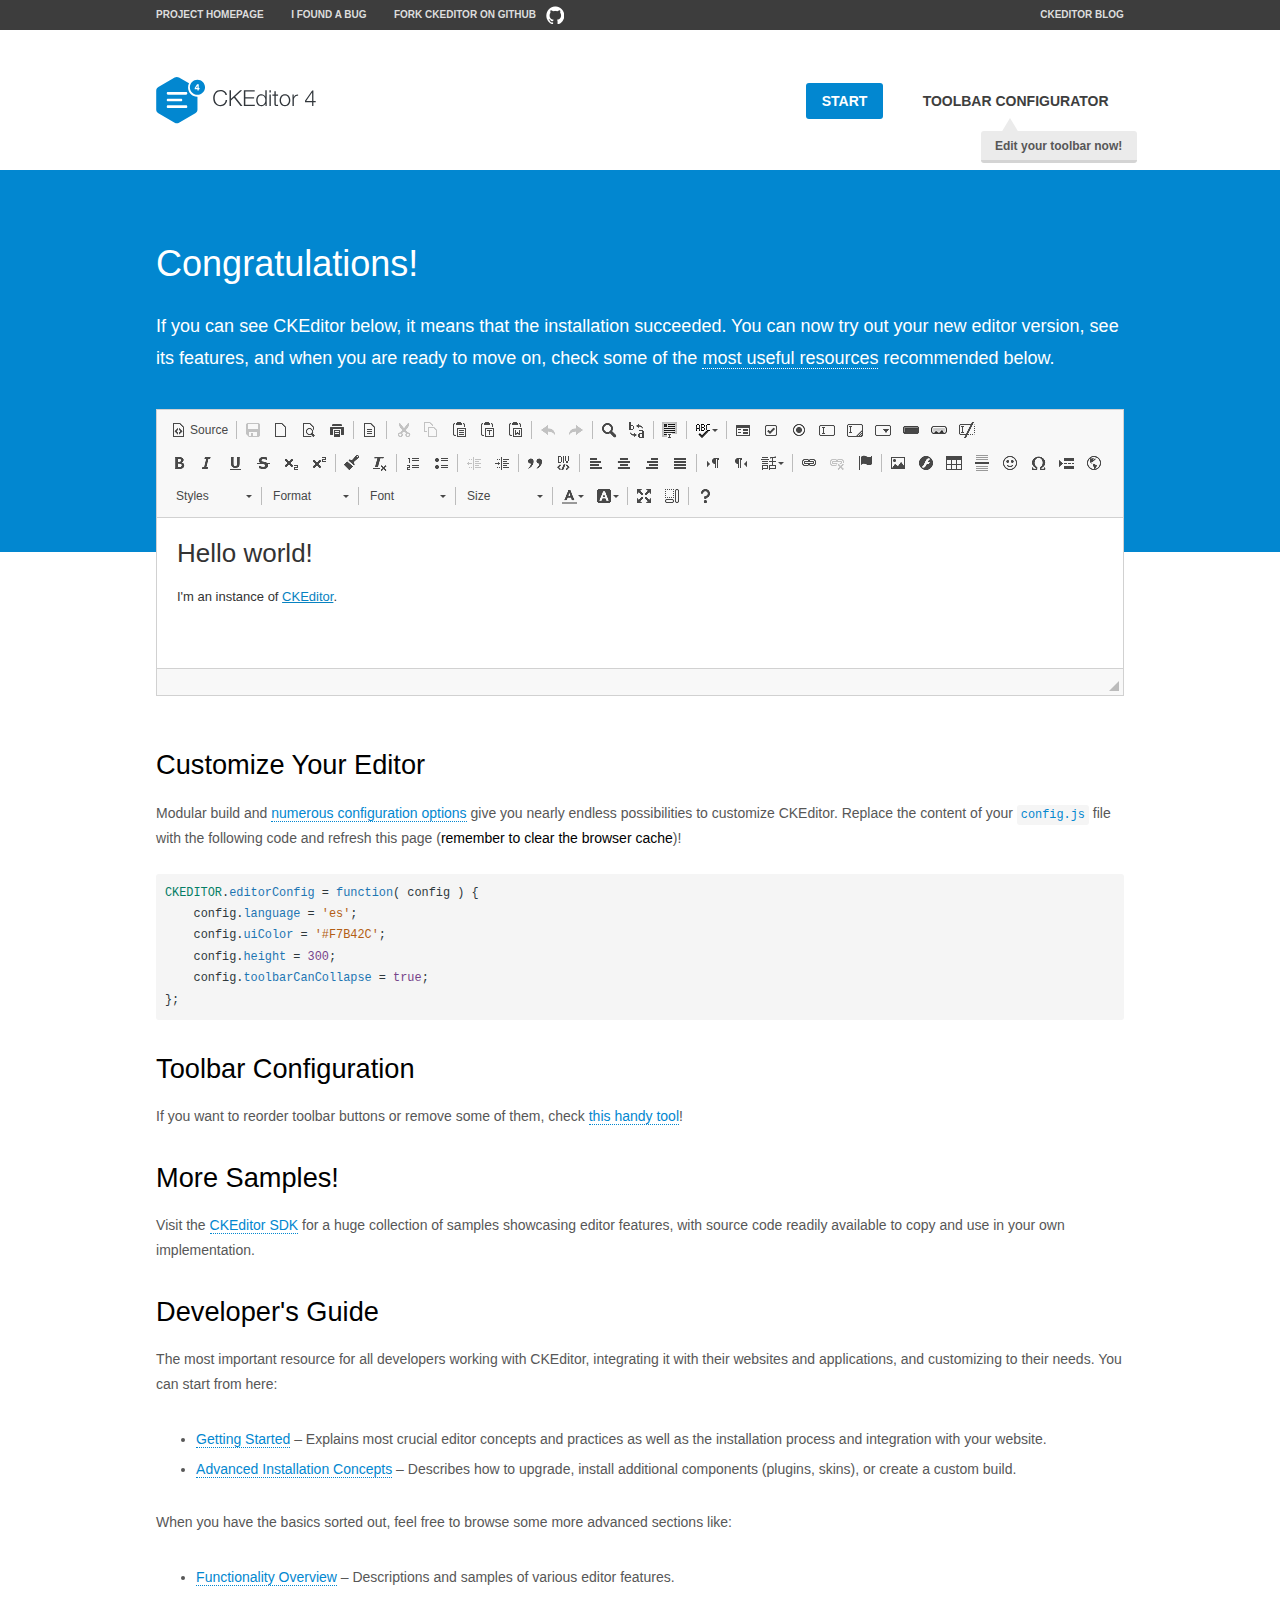
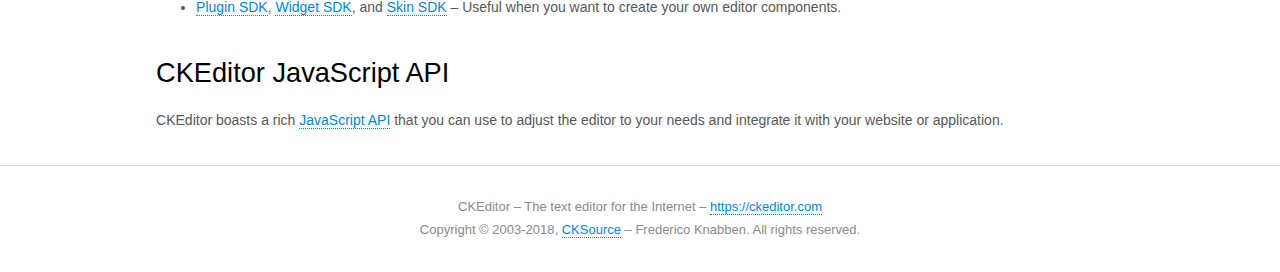
<file: admin/theme-assets/vendors/js/editors/ckeditor/samples/index.html>
<!DOCTYPE html>
<!--
Copyright (c) 2003-2018, CKSource - Frederico Knabben. All rights reserved.
For licensing, see LICENSE.md or https://ckeditor.com/legal/ckeditor-oss-license
-->
<html>
<head>
	<meta charset="utf-8">
	<title>CKEditor Sample</title>
	<script src="../ckeditor.js"></script>
	<script src="js/sample.js"></script>
	<link rel="stylesheet" href="css/samples.css">
	<link rel="stylesheet" href="toolbarconfigurator/lib/codemirror/neo.css">
</head>
<body id="main">

<nav class="navigation-a">
	<div class="grid-container">
		<ul class="navigation-a-left grid-width-70">
			<li><a href="https://ckeditor.com/ckeditor-4/">Project Homepage</a></li>
			<li><a href="https://github.com/ckeditor/ckeditor-dev/issues">I found a bug</a></li>
			<li><a href="http://github.com/ckeditor/ckeditor-dev" class="icon-pos-right icon-navigation-a-github">Fork CKEditor on GitHub</a></li>
		</ul>
		<ul class="navigation-a-right grid-width-30">
			<li><a href="https://ckeditor.com/blog/">CKEditor Blog</a></li>
		</ul>
	</div>
</nav>

<header class="header-a">
	<div class="grid-container">
		<h1 class="header-a-logo grid-width-30">
			<a href="index.html"><img src="img/logo.svg" onerror="this.src='img/logo.png'; this.onerror=null;" alt="CKEditor Sample"></a>
		</h1>

		<nav class="navigation-b grid-width-70">
			<ul>
				<li><a href="index.html" class="button-a button-a-background">Start</a></li>
				<li><a href="toolbarconfigurator/index.html" class="button-a">Toolbar configurator <span class="balloon-a balloon-a-nw">Edit your toolbar now!</span></a></li>
			</ul>
		</nav>
	</div>
</header>

<main>
	<div class="adjoined-top">
		<div class="grid-container">
			<div class="content grid-width-100">
				<h1>Congratulations!</h1>
				<p>
					If you can see CKEditor below, it means that the installation succeeded.
					You can now try out your new editor version, see its features, and when you are ready to move on, check some of the <a href="#sample-customize">most useful resources</a> recommended below.
				</p>
			</div>
		</div>
	</div>
	<div class="adjoined-bottom">
		<div class="grid-container">
			<div class="grid-width-100">
				<div id="editor">
					<h1>Hello world!</h1>
					<p>I'm an instance of <a href="https://ckeditor.com">CKEditor</a>.</p>
				</div>
			</div>
		</div>
	</div>

	<div class="grid-container">
		<div class="content grid-width-100">
			<section id="sample-customize">
				<h2>Customize Your Editor</h2>
				<p>Modular build and <a href="https://docs.ckeditor.com/ckeditor4/docs/#!/guide/dev_configuration">numerous configuration options</a> give you nearly endless possibilities to customize CKEditor. Replace the content of your <code><a href="../config.js">config.js</a></code> file with the following code and refresh this page (<strong>remember to clear the browser cache</strong>)!</p>
		<pre class="cm-s-neo CodeMirror"><code><span style="padding-right: 0.1px;"><span class="cm-variable">CKEDITOR</span>.<span class="cm-property">editorConfig</span> <span class="cm-operator">=</span> <span class="cm-keyword">function</span>( <span class="cm-def">config</span> ) {</span>
<span style="padding-right: 0.1px;"><span class="cm-tab">	</span><span class="cm-variable-2">config</span>.<span class="cm-property">language</span> <span class="cm-operator">=</span> <span class="cm-string">'es'</span>;</span>
<span style="padding-right: 0.1px;"><span class="cm-tab">	</span><span class="cm-variable-2">config</span>.<span class="cm-property">uiColor</span> <span class="cm-operator">=</span> <span class="cm-string">'#F7B42C'</span>;</span>
<span style="padding-right: 0.1px;"><span class="cm-tab">	</span><span class="cm-variable-2">config</span>.<span class="cm-property">height</span> <span class="cm-operator">=</span> <span class="cm-number">300</span>;</span>
<span style="padding-right: 0.1px;"><span class="cm-tab">	</span><span class="cm-variable-2">config</span>.<span class="cm-property">toolbarCanCollapse</span> <span class="cm-operator">=</span> <span class="cm-atom">true</span>;</span>
<span style="padding-right: 0.1px;">};</span></code></pre>
			</section>

			<section>
				<h2>Toolbar Configuration</h2>
				<p>If you want to reorder toolbar buttons or remove some of them, check <a href="toolbarconfigurator/index.html">this handy tool</a>!</p>
			</section>

			<section>
				<h2>More Samples!</h2>
				<p>Visit the <a href="https://sdk.ckeditor.com">CKEditor SDK</a> for a huge collection of samples showcasing editor features, with source code readily available to copy and use in your own implementation.</p>
			</section>

			<section>
				<h2>Developer's Guide</h2>
				<p>The most important resource for all developers working with CKEditor, integrating it with their websites and applications, and customizing to their needs. You can start from here:</p>
				<ul>
					<li><a href="https://docs.ckeditor.com/ckeditor4/docs/#!/guide/dev_installation">Getting Started</a> &ndash; Explains most crucial editor concepts and practices as well as the installation process and integration with your website.</li>
					<li><a href="https://docs.ckeditor.com/ckeditor4/docs/#!/guide/dev_advanced_installation">Advanced Installation Concepts</a> &ndash; Describes how to upgrade, install additional components (plugins, skins), or create a custom build.</li>
				</ul>
					<p>When you have the basics sorted out, feel free to browse some more advanced sections like:</p>
				<ul>
					<li><a href="https://docs.ckeditor.com/ckeditor4/docs/#!/guide/dev_features">Functionality Overview</a> &ndash; Descriptions and samples of various editor features.</li>
					<li><a href="https://docs.ckeditor.com/ckeditor4/docs/#!/guide/plugin_sdk_intro">Plugin SDK</a>, <a href="https://docs.ckeditor.com/ckeditor4/docs/#!/guide/widget_sdk_intro">Widget SDK</a>, and <a href="https://docs.ckeditor.com/ckeditor4/docs/#!/guide/skin_sdk_intro">Skin SDK</a> &ndash; Useful when you want to create your own editor components.</li>
				</ul>
			</section>

			<section>
				<h2>CKEditor JavaScript API</h2>
				<p>CKEditor boasts a rich <a href="https://docs.ckeditor.com/ckeditor4/docs/#!/api">JavaScript API</a> that you can use to adjust the editor to your needs and integrate it with your website or application.</p>
			</section>
		</div>
	</div>
</main>

<footer class="footer-a grid-container">
	<div class="grid-container">
		<p class="grid-width-100">
			CKEditor &ndash; The text editor for the Internet &ndash; <a class="samples" href="https://ckeditor.com/">https://ckeditor.com</a>
		</p>
		<p class="grid-width-100" id="copy">
			Copyright &copy; 2003-2018, <a class="samples" href="https://cksource.com/">CKSource</a> &ndash; Frederico Knabben. All rights reserved.
		</p>
	</div>
</footer>
<script>
	initSample();
</script>

</body>
</html>
</file>
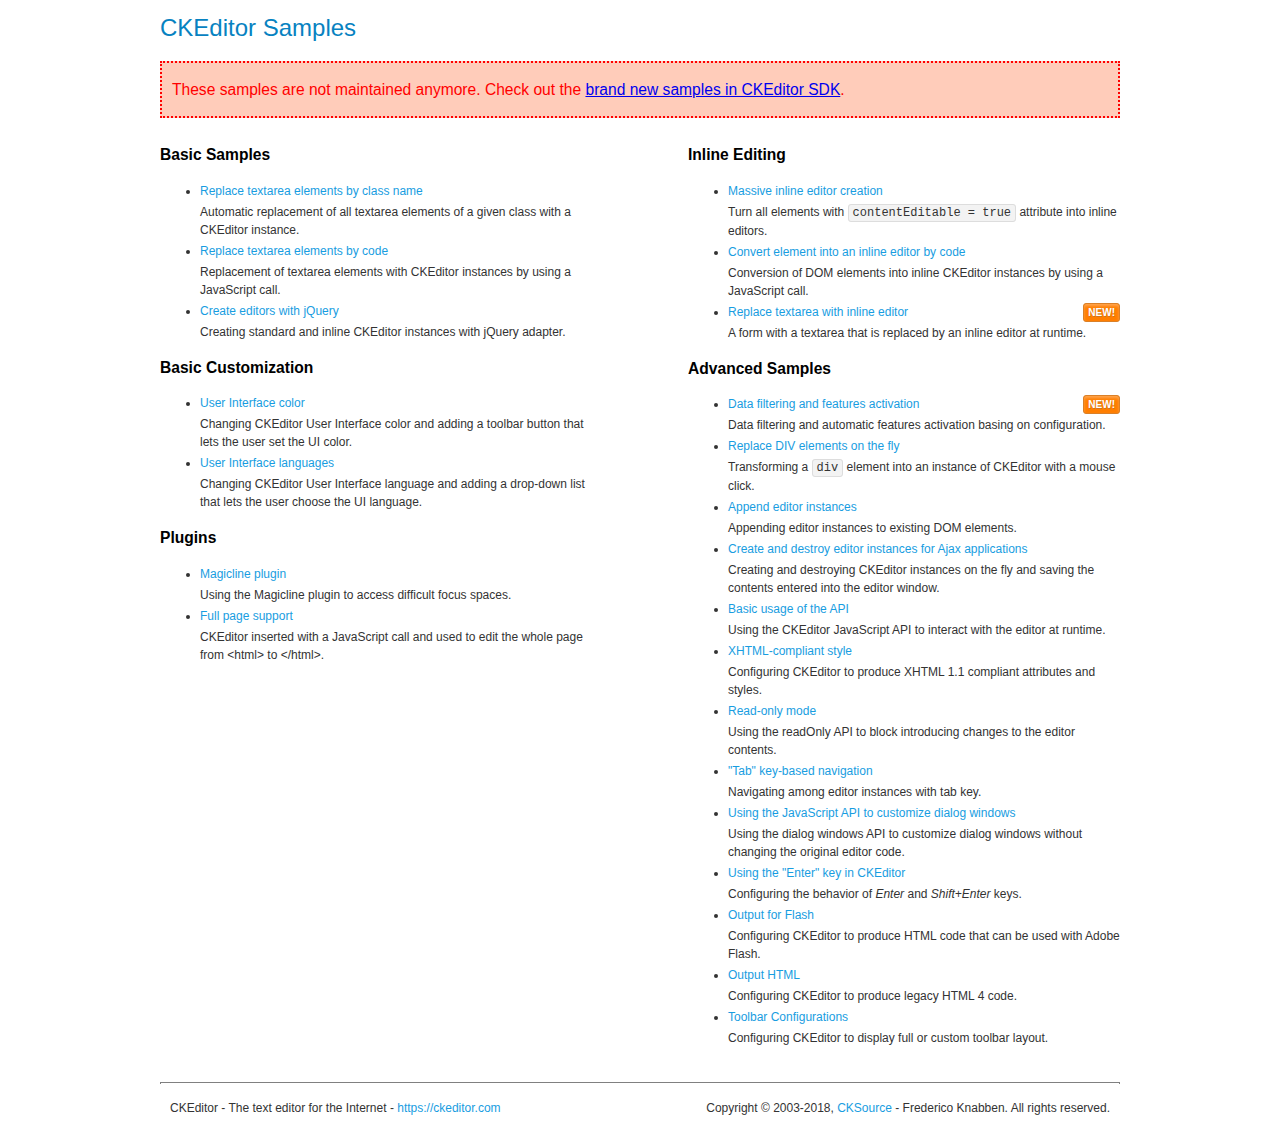
<file: admin/theme-assets/vendors/js/editors/ckeditor/samples/old/index.html>
<!DOCTYPE html>
<!--
Copyright (c) 2003-2018, CKSource - Frederico Knabben. All rights reserved.
For licensing, see LICENSE.md or https://ckeditor.com/legal/ckeditor-oss-license
-->
<html>
<head>
	<meta charset="utf-8">
	<title>CKEditor Samples</title>
	<link rel="stylesheet" href="sample.css">
</head>
<body>
	<h1 class="samples">
		CKEditor Samples
	</h1>
	<div class="warning deprecated">
		These samples are not maintained anymore. Check out the <a href="https://sdk.ckeditor.com/">brand new samples in CKEditor SDK</a>.
	</div>
	<div class="twoColumns">
		<div class="twoColumnsLeft">
			<h2 class="samples">
				Basic Samples
			</h2>
			<dl class="samples">
				<dt><a class="samples" href="replacebyclass.html">Replace textarea elements by class name</a></dt>
				<dd>Automatic replacement of all textarea elements of a given class with a CKEditor instance.</dd>

				<dt><a class="samples" href="replacebycode.html">Replace textarea elements by code</a></dt>
				<dd>Replacement of textarea elements with CKEditor instances by using a JavaScript call.</dd>

				<dt><a class="samples" href="jquery.html">Create editors with jQuery</a></dt>
				<dd>Creating standard and inline CKEditor instances with jQuery adapter.</dd>
			</dl>

			<h2 class="samples">
				Basic Customization
			</h2>
			<dl class="samples">
				<dt><a class="samples" href="uicolor.html">User Interface color</a></dt>
				<dd>Changing CKEditor User Interface color and adding a toolbar button that lets the user set the UI color.</dd>

				<dt><a class="samples" href="uilanguages.html">User Interface languages</a></dt>
				<dd>Changing CKEditor User Interface language and adding a drop-down list that lets the user choose the UI language.</dd>
			</dl>


			<h2 class="samples">Plugins</h2>
<dl class="samples">
<dt><a class="samples" href="magicline/magicline.html">Magicline plugin</a></dt>
<dd>Using the Magicline plugin to access difficult focus spaces.</dd>

<dt><a class="samples" href="wysiwygarea/fullpage.html">Full page support</a></dt>
<dd>CKEditor inserted with a JavaScript call and used to edit the whole page from &lt;html&gt; to &lt;/html&gt;.</dd>
</dl>
		</div>
		<div class="twoColumnsRight">
			<h2 class="samples">
				Inline Editing
			</h2>
			<dl class="samples">
				<dt><a class="samples" href="inlineall.html">Massive inline editor creation</a></dt>
				<dd>Turn all elements with <code>contentEditable = true</code> attribute into inline editors.</dd>

				<dt><a class="samples" href="inlinebycode.html">Convert element into an inline editor by code</a></dt>
				<dd>Conversion of DOM elements into inline CKEditor instances by using a JavaScript call.</dd>

				<dt><a class="samples" href="inlinetextarea.html">Replace textarea with inline editor</a> <span class="new">New!</span></dt>
				<dd>A form with a textarea that is replaced by an inline editor at runtime.</dd>

				
			</dl>

			<h2 class="samples">
				Advanced Samples
			</h2>
			<dl class="samples">
				<dt><a class="samples" href="datafiltering.html">Data filtering and features activation</a> <span class="new">New!</span></dt>
				<dd>Data filtering and automatic features activation basing on configuration.</dd>

				<dt><a class="samples" href="divreplace.html">Replace DIV elements on the fly</a></dt>
				<dd>Transforming a <code>div</code> element into an instance of CKEditor with a mouse click.</dd>

				<dt><a class="samples" href="appendto.html">Append editor instances</a></dt>
				<dd>Appending editor instances to existing DOM elements.</dd>

				<dt><a class="samples" href="ajax.html">Create and destroy editor instances for Ajax applications</a></dt>
				<dd>Creating and destroying CKEditor instances on the fly and saving the contents entered into the editor window.</dd>

				<dt><a class="samples" href="api.html">Basic usage of the API</a></dt>
				<dd>Using the CKEditor JavaScript API to interact with the editor at runtime.</dd>

				<dt><a class="samples" href="xhtmlstyle.html">XHTML-compliant style</a></dt>
				<dd>Configuring CKEditor to produce XHTML 1.1 compliant attributes and styles.</dd>

				<dt><a class="samples" href="readonly.html">Read-only mode</a></dt>
				<dd>Using the readOnly API to block introducing changes to the editor contents.</dd>

				<dt><a class="samples" href="tabindex.html">"Tab" key-based navigation</a></dt>
				<dd>Navigating among editor instances with tab key.</dd>


				
<dt><a class="samples" href="dialog/dialog.html">Using the JavaScript API to customize dialog windows</a></dt>
<dd>Using the dialog windows API to customize dialog windows without changing the original editor code.</dd>

<dt><a class="samples" href="enterkey/enterkey.html">Using the &quot;Enter&quot; key in CKEditor</a></dt>
<dd>Configuring the behavior of <em>Enter</em> and <em>Shift+Enter</em> keys.</dd>

<dt><a class="samples" href="htmlwriter/outputforflash.html">Output for Flash</a></dt>
<dd>Configuring CKEditor to produce HTML code that can be used with Adobe Flash.</dd>

<dt><a class="samples" href="htmlwriter/outputhtml.html">Output HTML</a></dt>
<dd>Configuring CKEditor to produce legacy HTML 4 code.</dd>

<dt><a class="samples" href="toolbar/toolbar.html">Toolbar Configurations</a></dt>
<dd>Configuring CKEditor to display full or custom toolbar layout.</dd>

			</dl>
		</div>
	</div>
	<div id="footer">
		<hr>
		<p>
			CKEditor - The text editor for the Internet - <a class="samples" href="https://ckeditor.com/">https://ckeditor.com</a>
		</p>
		<p id="copy">
			Copyright &copy; 2003-2018, <a class="samples" href="https://cksource.com/">CKSource</a> - Frederico Knabben. All rights reserved.
		</p>
	</div>
</body>
</html>
</file>
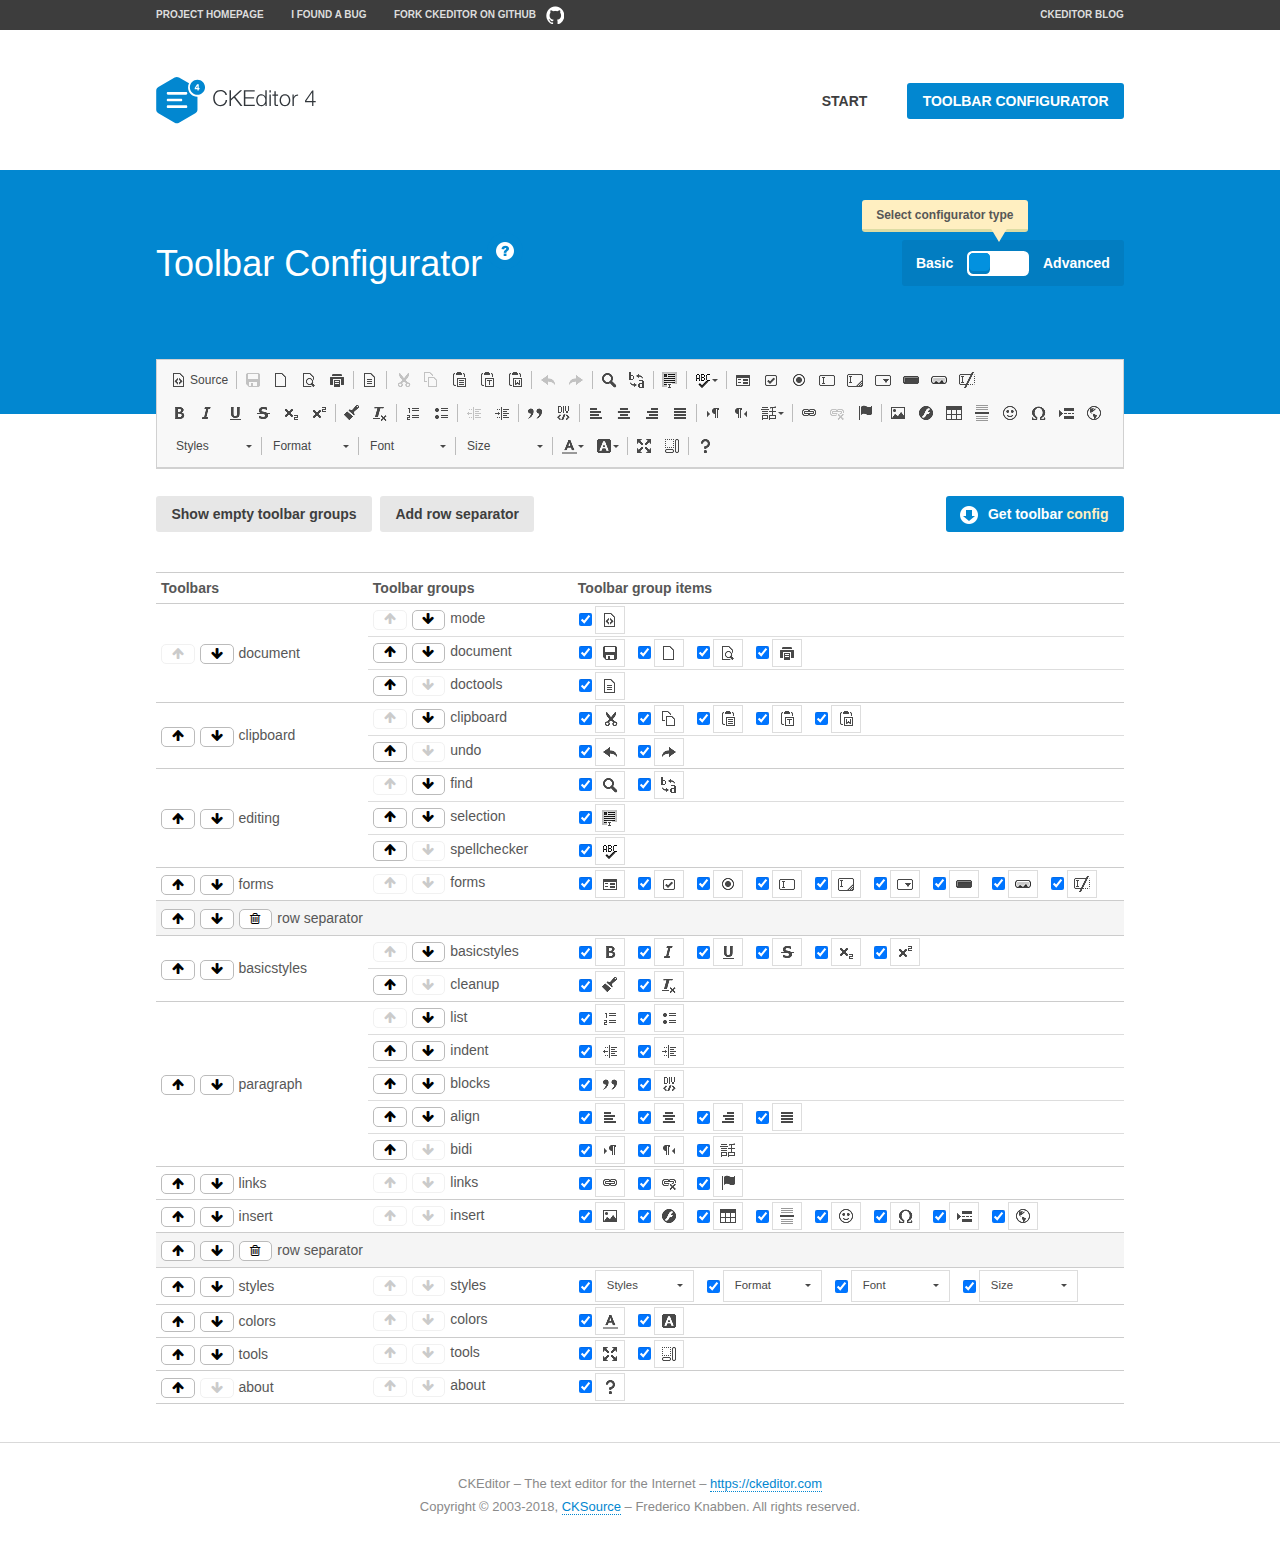
<file: admin/theme-assets/vendors/js/editors/ckeditor/samples/toolbarconfigurator/index.html>
<!DOCTYPE html>
<!--
Copyright (c) 2003-2018, CKSource - Frederico Knabben. All rights reserved.
For licensing, see LICENSE.md or https://ckeditor.com/legal/ckeditor-oss-license
-->
<!--[if IE 8]><html class="ie8"><![endif]-->
<!--[if gt IE 8]><html><![endif]-->
<!--[if !IE]><!--><html><!--<![endif]-->
<head>
	<meta charset="utf-8">
	<title>Toolbar Configurator</title>
	<script src="../../ckeditor.js"></script>
	<script>
		if ( CKEDITOR.env.ie && CKEDITOR.env.version < 9 )
			CKEDITOR.tools.enableHtml5Elements( document );
	</script>
	<link rel="stylesheet" href="lib/codemirror/codemirror.css">
	<link rel="stylesheet" href="lib/codemirror/show-hint.css">
	<link rel="stylesheet" href="lib/codemirror/neo.css">
	<link rel="stylesheet" href="css/fontello.css">
	<link rel="stylesheet" href="../css/samples.css">
</head>
<body id="toolbar">

<nav class="navigation-a">
	<div class="grid-container">
		<ul class="navigation-a-left grid-width-70">
			<li><a href="https://ckeditor.com/ckeditor-4/">Project Homepage</a></li>
			<li><a href="https://github.com/ckeditor/ckeditor-dev/issues">I found a bug</a></li>
			<li><a href="http://github.com/ckeditor/ckeditor-dev" class="icon-pos-right icon-navigation-a-github">Fork CKEditor on GitHub</a></li>
		</ul>
		<ul class="navigation-a-right grid-width-30">
			<li><a href="https://ckeditor.com/blog/">CKEditor Blog</a></li>
		</ul>
	</div>
</nav>

<header class="header-a">
	<div class="grid-container">
		<h1 class="header-a-logo grid-width-30">
			<a href="../index.html"><img src="../img/logo.svg" onerror="this.src='../img/logo.png'; this.onerror=null;" alt="CKEditor Logo"></a>
		</h1>
		<nav class="navigation-b grid-width-70">
			<ul>
				<li><a href="../index.html"  class="button-a">Start</a></li>
				<li><a href="index.html"  class="button-a button-a-background">Toolbar configurator</a></li>
			</ul>
		</nav>
	</div>
</header>

<main>
	<div class="adjoined-top">
		<div class="grid-container">
			<div class="content grid-width-100">
				<div class="grid-container-nested">
					<h1 class="grid-width-60">
						Toolbar Configurator
						<a href="#help-content" type="button" title="Configurator help" id="help" class="button-a button-a-background button-a-no-text icon-pos-left icon-question-mark">Help</a>
					</h1>

					<div class="grid-width-40 grid-switch-magic">
						<div class="switch">
							<span class="balloon-a balloon-a-se">Select configurator type</span>
							<input type="radio" name="radio" data-num="1" id="radio-basic" />
							<input type="radio" name="radio" data-num="2" id="radio-advanced" />
							<label data-for="1" for="radio-basic">Basic</label>
							<span class="switch-inner">
								<span class="handler"></span>
							</span>
							<label data-for="2" for="radio-advanced">Advanced</label>
						</div>
					</div>
				</div>
			</div>
		</div>
	</div>
	<div class="adjoined-bottom">
		<div class="grid-container">
			<div class="grid-width-100">
				<div class="editors-container">
					<div id="editor-basic"></div>
					<div id="editor-advanced"></div>
				</div>
			</div>
		</div>
	</div>

	<div class="grid-container configurator">
		<div class="content grid-width-100">
			<div class="configurator">
				<div>
					<div id="toolbarModifierWrapper"></div>
				</div>
			</div>
		</div>
	</div>

	<div id="help-content">
		<div class="grid-container">
			<div class="grid-width-100">
				<h2>What Am I Doing Here?</h2>

				<div class="grid-container grid-container-nested">
					<div class="basic">
						<div class="grid-width-50">
							<p>Arrange <a href="https://docs.ckeditor.com/ckeditor4/docs/#!/api/CKEDITOR.config-cfg-toolbarGroups">toolbar groups</a>, toggle <a href="https://docs.ckeditor.com/ckeditor4/docs/#!/api/CKEDITOR.config-cfg-removeButtons">button visibility</a> according to your needs and get your toolbar configuration.</p>
							<p>You can replace the content of the <a href="../../config.js"><code>config.js</code></a> file with the generated configuration. If you already set some configuration options you will need to merge both configurations.</p>
						</div>
						<div class="grid-width-50">
							<p>Read more about different ways of <a href="https://docs.ckeditor.com/ckeditor4/docs/#!/guide/dev_configuration">setting configuration</a> and do not forget about <strong>clearing browser cache</strong>.</p>
							<p>Arranging toolbar groups is the recommended way of configuring the toolbar, but if you need more freedom you can use the <a href="#advanced">advanced configurator</a>.</p>
						</div>
					</div>
					<div class="advanced" style="display: none;">
						<div class="grid-width-50">
							<p>With this code editor you can edit your <a href="https://docs.ckeditor.com/ckeditor4/docs/#!/api/CKEDITOR.config-cfg-toolbar">toolbar configuration</a> live.</p>
							<p>You can replace the content of the <a href="../../config.js"><code>config.js</code></a> file with the generated configuration. If you already set some configuration options you will need to merge both configurations.</p>
						</div>
						<div class="grid-width-50">
							<p>Read more about different ways of <a href="https://docs.ckeditor.com/ckeditor4/docs/#!/guide/dev_configuration">setting configuration</a> and do not forget about <strong>clearing browser cache</strong>.</p>
						</div>
					</div>
				</div>

				<p class="grid-container grid-container-nested">
					<button type="button" class="help-content-close grid-width-100 button-a button-a-background">Got it. Let's play!</button>
				</p>
			</div>
		</div>
	</div>
</main>

<footer class="footer-a grid-container">
	<p class="grid-width-100">
		CKEditor &ndash; The text editor for the Internet &ndash; <a class="samples" href="https://ckeditor.com/">https://ckeditor.com</a>
	</p>
	<p class="grid-width-100" id="copy">
		Copyright &copy; 2003-2018, <a class="samples" href="https://cksource.com/">CKSource</a> &ndash; Frederico Knabben. All rights reserved.
	</p>
</footer>

<script src="lib/codemirror/codemirror.js"></script>
<script src="lib/codemirror/javascript.js"></script>
<script src="lib/codemirror/show-hint.js"></script>

<script src="js/fulltoolbareditor.js"></script>
<script src="js/abstracttoolbarmodifier.js"></script>
<script src="js/toolbarmodifier.js"></script>
<script src="js/toolbartextmodifier.js"></script>
<script src="../js/sf.js"></script>

<script>
	( function() {
		'use strict';

		var mode = ( window.location.hash.substr( 1 ) === 'advanced' ) ? 'advanced' : 'basic',
			configuratorSection = CKEDITOR.document.findOne( 'main > .grid-container.configurator' ),
			basicInstruction = CKEDITOR.document.findOne( '#help-content .basic' ),
			advancedInstruction = CKEDITOR.document.findOne( '#help-content .advanced' ),

			// Configurator mode switcher.
			modeSwitchBasic = CKEDITOR.document.getById( 'radio-basic' ),
			modeSwitchAdvanced = CKEDITOR.document.getById( 'radio-advanced' );

		// Initial setup
		function updateSwitcher() {
			if ( mode === 'advanced' ) {
				modeSwitchAdvanced.$.checked = true;
			} else {
				modeSwitchBasic.$.checked = true;
			}
		}

		updateSwitcher();

		CKEDITOR.document.getWindow().on( 'hashchange', function( e ) {
			var hash = window.location.hash.substr( 1 );
			if ( !( hash === 'advanced' || hash === 'basic' ) ) {
				return;
			}
			mode = hash;
			onToolbarsDone( mode );
		} );

		CKEDITOR.document.getWindow().on( 'resize', function() {
			updateToolbar( ( mode === 'basic' ? toolbarModifier : toolbarTextModifier )[ 'editorInstance' ] );
		} );

		function onRefresh( modifier ) {
			modifier = modifier || this;

			if ( mode === 'basic' && modifier instanceof ToolbarConfigurator.ToolbarTextModifier ) {
				return;
			}

			// CodeMirror container becomes visible, so we need to refresh and to avoid rendering problems.
			if ( mode === 'advanced' && modifier instanceof ToolbarConfigurator.ToolbarTextModifier ) {
				modifier.codeContainer.refresh();
			}

			updateToolbar( modifier.editorInstance );
		}

		function updateToolbar( editor ) {
			var editorContainer = editor.container;

			// Not always editor is loaded.
			if ( !editorContainer ) {
				return;
			}

			var displayStyle = editorContainer.getStyle( 'display' );

			editorContainer.setStyle( 'display', 'block' );

			var newHeight = editorContainer.getSize( 'height' );

			var newMarginTop = parseInt( editorContainer.getComputedStyle( 'margin-top' ), 10 );
			newMarginTop = ( isNaN( newMarginTop ) ? 0 : Number( newMarginTop ) );

			var newMarginBottom = parseInt( editorContainer.getComputedStyle( 'margin-bottom' ), 10 );
			newMarginBottom = ( isNaN( newMarginBottom ) ? 0 : Number( newMarginBottom ) );

			var result = newHeight + newMarginTop + newMarginBottom;

			editorContainer.setStyle( 'display', displayStyle );

			editor.container.getAscendant( 'div' ).setStyle( 'height', result + 'px' );
		}

		var toolbarModifier = new ToolbarConfigurator.ToolbarModifier( 'editor-basic' );

		var done = 0;
		toolbarModifier.init( onToolbarInit );
		toolbarModifier.onRefresh = onRefresh;

		CKEDITOR.document.getById( 'toolbarModifierWrapper' ).append( toolbarModifier.mainContainer );

		var toolbarTextModifier = new ToolbarConfigurator.ToolbarTextModifier( 'editor-advanced' );
		toolbarTextModifier.init( onToolbarInit );
		toolbarTextModifier.onRefresh = onRefresh;

		function onToolbarInit() {
			if ( ++done === 2 ) {
				onToolbarsDone();

				positionSticky.watch( CKEDITOR.document.findOne( '.toolbar' ), function() {
					return mode === 'advanced';
				} );
			}
		}

		function onToolbarsDone() {
			if ( mode === 'basic' ) {
				toggleModeBasic( false );
			} else {
				toggleModeAdvanced( false );
			}

			updateSwitcher();

			setTimeout( function() {
				CKEDITOR.document.findOne( '.editors-container' ).addClass( 'active' );
				CKEDITOR.document.findOne( '#toolbarModifierWrapper' ).addClass( 'active' );
			}, 200 );
		}

		CKEDITOR.document.getById( 'toolbarModifierWrapper' ).append( toolbarTextModifier.mainContainer );

		function toogleModeSwitch( onElement, offElement, onModifier, offModifier ) {
			onElement.addClass( 'fancy-button-active' );
			offElement.removeClass( 'fancy-button-active' );

			onModifier.showUI();
			offModifier.hideUI();
		}

		function toggleModeBasic( callOnRefresh ) {
			callOnRefresh = ( callOnRefresh !== false );
			mode = 'basic';
			window.location.hash = '#basic';
			toogleModeSwitch( modeSwitchBasic, modeSwitchAdvanced, toolbarModifier, toolbarTextModifier );

			configuratorSection.removeClass( 'freed-width' );
			basicInstruction.show();
			advancedInstruction.hide();

			callOnRefresh && onRefresh( toolbarModifier );
		}

		function toggleModeAdvanced( callOnRefresh ) {
			callOnRefresh = ( callOnRefresh !== false );
			mode = 'advanced';
			window.location.hash = '#advanced';
			toogleModeSwitch( modeSwitchAdvanced, modeSwitchBasic, toolbarTextModifier, toolbarModifier );

			configuratorSection.addClass( 'freed-width' );
			advancedInstruction.show();
			basicInstruction.hide();

			callOnRefresh && onRefresh( toolbarTextModifier );
		}

		modeSwitchBasic.on( 'click', toggleModeBasic );
		modeSwitchAdvanced.on( 'click', toggleModeAdvanced );

		//
		// Position:sticky for the toolbar.
		//

		// Will make elements behave like they were styled with position:sticky.
		var positionSticky = {
			// Store object: {
			// 		element: CKEDITOR.dom.element, // Element which will float.
			// 		placeholder: CKEDITOR.dom.element, // Placeholder which is place to prevent page bounce.
			// 		isFixed: boolean // Whether element float now.
			// }
			watched: [],

			active: [],

			staticContainer: null,

			init: function() {
				var element = CKEDITOR.dom.element.createFromHtml(
					'<div class="staticContainer">' +
						'<div class="grid-container" >' +
							'<div class="grid-width-100">' +
								'<div class="inner"></div>' +
							'</div>' +
						'</div>' +
					'</div>' );

				this.staticContainer = element.findOne( '.inner' );

				CKEDITOR.document.getBody().append( element );
			},

			watch: function( element, preventFunc ) {
				this.watched.push( {
					element: element,
					placeholder: new CKEDITOR.dom.element( 'div' ),
					isFixed: false,
					preventFunc: preventFunc
				} );
			},

			checkAll: function() {
				for ( var i = 0; i < this.watched.length; i++ ) {
					this.check( this.watched[ i ] );
				}
			},

			check: function( element ) {
				var isFixed = element.isFixed;
				var shouldBeFixed = this.shouldBeFixed( element );

				// Nothing to be done.
				if ( isFixed === shouldBeFixed ) {
					return;
				}

				var placeholder = element.placeholder;

				if ( isFixed ) {
					// Unfixing.

					element.element.insertBefore( placeholder );
					placeholder.remove();

					element.element.removeStyle( 'margin' );

					this.active.splice( CKEDITOR.tools.indexOf( this.active, element ), 1 );

				} else {
					// Fixing.
					placeholder.setStyle( 'width', element.element.getSize( 'width' ) + 'px' );
					placeholder.setStyle( 'height', element.element.getSize( 'height' ) + 'px' );
					placeholder.setStyle( 'margin-bottom', element.element.getComputedStyle( 'margin-bottom' ) );
					placeholder.setStyle( 'display', element.element.getComputedStyle( 'display' ) );
					placeholder.insertAfter( element.element );

					this.staticContainer.append( element.element );

					this.active.push( element );
				}

				element.isFixed = !element.isFixed;
			},

			shouldBeFixed: function( element ) {
				if ( element.preventFunc && element.preventFunc() ) {
					return false;
				}

				// If element is already fixed we are checking it's placeholder.
				var related = ( element.isFixed ? element.placeholder : element.element ),
					clientRect = related.$.getBoundingClientRect(),
					staticHeight = this.staticContainer.getSize('height' ),
					elemHeight = element.element.getSize( 'height' );

				if ( element.isFixed ) {
					return ( clientRect.top + elemHeight < staticHeight );
				} else {
					return ( clientRect.top < staticHeight );
				}
			}
		};

		positionSticky.init();

		CKEDITOR.document.getWindow().on( 'scroll',
			new CKEDITOR.tools.eventsBuffer( 100, positionSticky.checkAll, positionSticky ).input
		);

		// Make the toolbar sticky.
		positionSticky.watch( CKEDITOR.document.findOne( '.editors-container' ) );

		// Help button and help-content.
		( function() {
			var helpButton = CKEDITOR.document.getById( 'help' ),
				helpContent = CKEDITOR.document.getById( 'help-content' );

			// Don't show help button on IE8 because it's unsupported by Pico Modal.
			if ( CKEDITOR.env.ie && CKEDITOR.env.version == 8 ) {
				helpButton.hide();
			} else {
				// Display help modal when the button is clicked.
				helpButton.on( 'click', function( evt ) {
					SF.modal( {
						// Clone modal content from DOM.
						content: helpContent.getHtml(),

						afterCreate: function( modal ) {
							// Enable modal content button to close the modal.
							new CKEDITOR.dom.element( modal.modalElem() ).findOne( '.help-content-close' ).once( 'click', modal.close );
						}
					} ).show();
				} );
			}
		} )();
	} )();
</script>
</body>
</html>
</file>
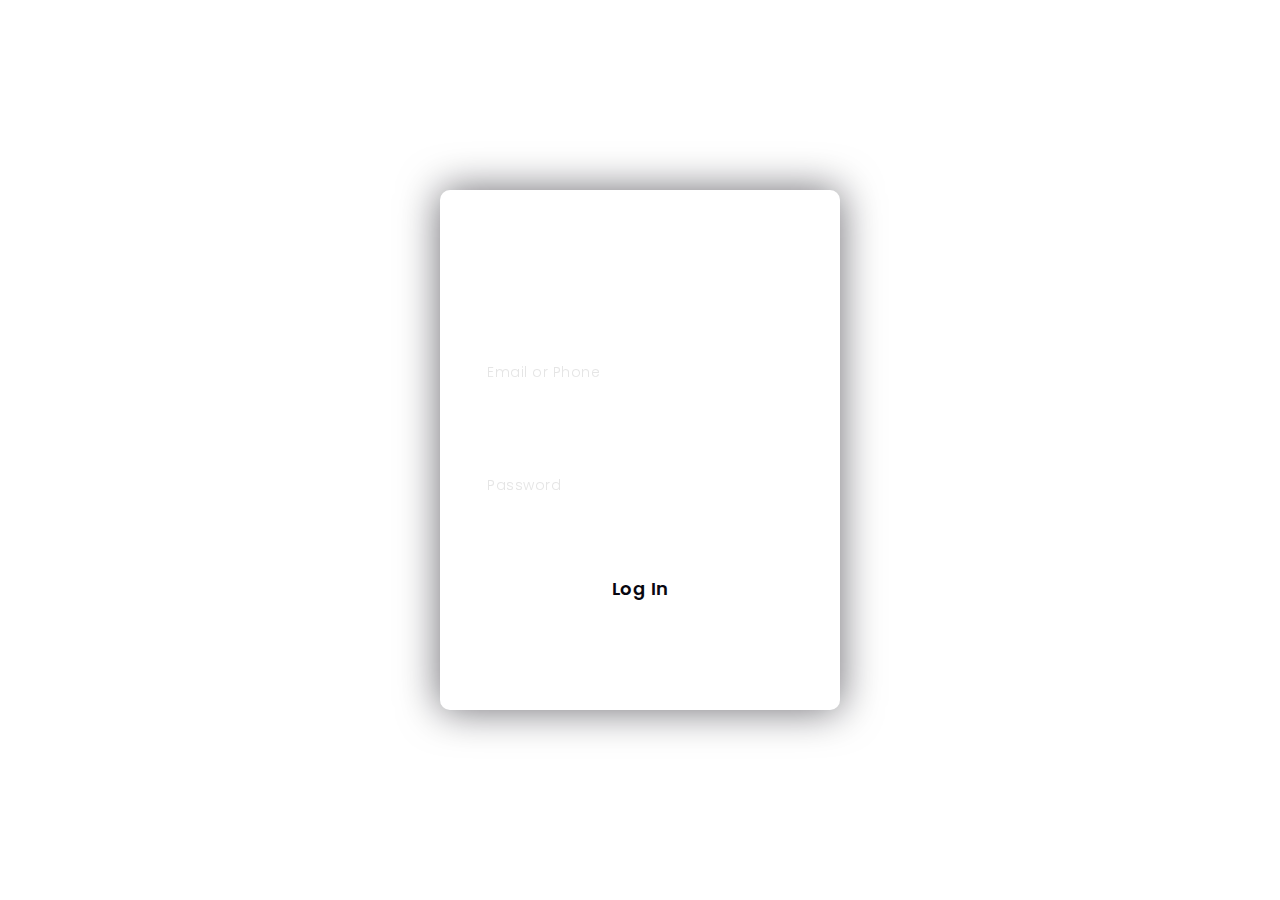
<file: login.html>
<!DOCTYPE html>
<html lang="en">
  <head>
    <!-- Design by foolishdeveloper.com -->
    <title>Login</title>

    <link rel="preconnect" href="https://fonts.gstatic.com" />
    <link
      rel="stylesheet"
      href="https://cdnjs.cloudflare.com/ajax/libs/font-awesome/5.15.4/css/all.min.css"
    />
    <link
      href="https://fonts.googleapis.com/css2?family=Poppins:wght@300;500;600&display=swap"
      rel="stylesheet"
    />
    <link rel="stylesheet" href="css/style.css" />
    <!--Stylesheet-->
    <style media="screen">
      *,
      *:before,
      *:after {
        padding: 0;
        margin: 0;
        box-sizing: border-box;
      }
      .background {
        width: 430px;
        height: 520px;
        position: absolute;
        transform: translate(-50%, -50%);
        left: 50%;
        top: 50%;
      }
      .background .shape {
        height: 200px;
        width: 200px;
        position: absolute;
        border-radius: 50%;
      }
      form {
        height: 520px;
        width: 400px;
        background-color: rgba(255, 255, 255, 0.13);
        position: absolute;
        transform: translate(-50%, -50%);
        top: 50%;
        left: 50%;
        border-radius: 10px;
        backdrop-filter: blur(10px);
        border: 2px solid rgba(255, 255, 255, 0.1);
        box-shadow: 0 0 40px rgba(8, 7, 16, 0.6);
        padding: 50px 35px;
      }
      form * {
        font-family: "Poppins", sans-serif;
        color: #ffffff;
        letter-spacing: 0.5px;
        outline: none;
        border: none;
      }
      form h3 {
        font-size: 32px;
        font-weight: 500;
        line-height: 42px;
        text-align: center;
      }

      label {
        display: block;
        margin-top: 30px;
        font-size: 16px;
        font-weight: 500;
      }
      input {
        display: block;
        height: 50px;
        width: 100%;
        background-color: rgba(255, 255, 255, 0.07);
        border-radius: 3px;
        padding: 0 10px;
        margin-top: 8px;
        font-size: 14px;
        font-weight: 300;
      }
      ::placeholder {
        color: #e5e5e5;
      }
      button {
        margin-top: 50px;
        width: 100%;
        background-color: #ffffff;
        color: #080710;
        padding: 15px 0;
        font-size: 18px;
        font-weight: 600;
        border-radius: 5px;
        cursor: pointer;
      }
      .social {
        margin-top: 30px;
        display: flex;
      }
      .social div {
        background: red;
        width: 150px;
        border-radius: 3px;
        padding: 5px 10px 10px 5px;
        background-color: rgba(255, 255, 255, 0.27);
        color: #eaf0fb;
        text-align: center;
      }
      .social div:hover {
        background-color: rgba(255, 255, 255, 0.47);
      }
      .social .fb {
        margin-left: 25px;
      }
      .social i {
        margin-right: 4px;
      }
    </style>
  </head>
  <body>
    <div class="background">
      <div class="shape"></div>
      <div class="shape"></div>
    </div>
    <form>
      <h3>Login Here</h3>

      <label for="username">Username</label>
      <input type="text" placeholder="Email or Phone" id="username" />

      <label for="password">Password</label>
      <input type="password" placeholder="Password" id="password" />

      <button>Log In</button>
      <!-- <div class="social">
        <div class="go"><i class="fab fa-google"></i> Google</div>
        <div class="fb"><i class="fab fa-facebook"></i> Facebook</div>
      </div> -->
    </form>
  </body>
</html>
</file>
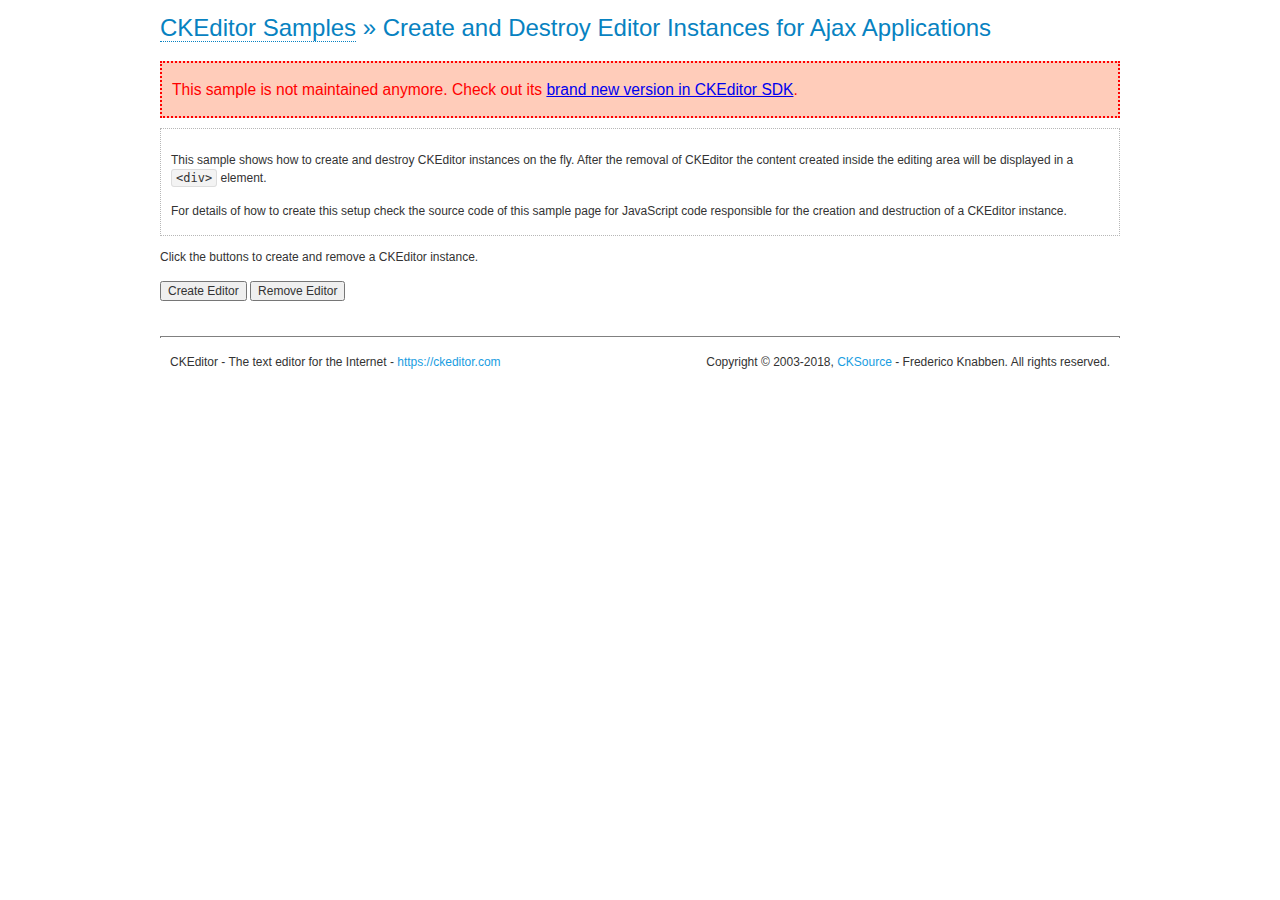
<file: admin/theme-assets/vendors/js/editors/ckeditor/samples/old/ajax.html>
<!DOCTYPE html>
<!--
Copyright (c) 2003-2018, CKSource - Frederico Knabben. All rights reserved.
For licensing, see LICENSE.md or https://ckeditor.com/legal/ckeditor-oss-license
-->
<html>
<head>
	<meta charset="utf-8">
	<title>Ajax &mdash; CKEditor Sample</title>
	<script src="../../ckeditor.js"></script>
	<link rel="stylesheet" href="sample.css">
	<script>

		var editor, html = '';

		function createEditor() {
			if ( editor )
				return;

			// Create a new editor inside the <div id="editor">, setting its value to html
			var config = {};
			editor = CKEDITOR.appendTo( 'editor', config, html );
		}

		function removeEditor() {
			if ( !editor )
				return;

			// Retrieve the editor contents. In an Ajax application, this data would be
			// sent to the server or used in any other way.
			document.getElementById( 'editorcontents' ).innerHTML = html = editor.getData();
			document.getElementById( 'contents' ).style.display = '';

			// Destroy the editor.
			editor.destroy();
			editor = null;
		}

	</script>
</head>
<body>
	<h1 class="samples">
		<a href="index.html">CKEditor Samples</a> &raquo; Create and Destroy Editor Instances for Ajax Applications
	</h1>
	<div class="warning deprecated">
		This sample is not maintained anymore. Check out its <a href="https://sdk.ckeditor.com/samples/saveajax.html">brand new version in CKEditor SDK</a>.
	</div>
	<div class="description">
		<p>
			This sample shows how to create and destroy CKEditor instances on the fly. After the removal of CKEditor the content created inside the editing
			area will be displayed in a <code>&lt;div&gt;</code> element.
		</p>
		<p>
			For details of how to create this setup check the source code of this sample page
			for JavaScript code responsible for the creation and destruction of a CKEditor instance.
		</p>
	</div>
	<p>Click the buttons to create and remove a CKEditor instance.</p>
	<p>
		<input onclick="createEditor();" type="button" value="Create Editor">
		<input onclick="removeEditor();" type="button" value="Remove Editor">
	</p>
	<!-- This div will hold the editor. -->
	<div id="editor">
	</div>
	<div id="contents" style="display: none">
		<p>
			Edited Contents:
		</p>
		<!-- This div will be used to display the editor contents. -->
		<div id="editorcontents">
		</div>
	</div>
	<div id="footer">
		<hr>
		<p>
			CKEditor - The text editor for the Internet - <a class="samples" href="https://ckeditor.com/">https://ckeditor.com</a>
		</p>
		<p id="copy">
			Copyright &copy; 2003-2018, <a class="samples" href="https://cksource.com/">CKSource</a> - Frederico
			Knabben. All rights reserved.
		</p>
	</div>
</body>
</html>
</file>
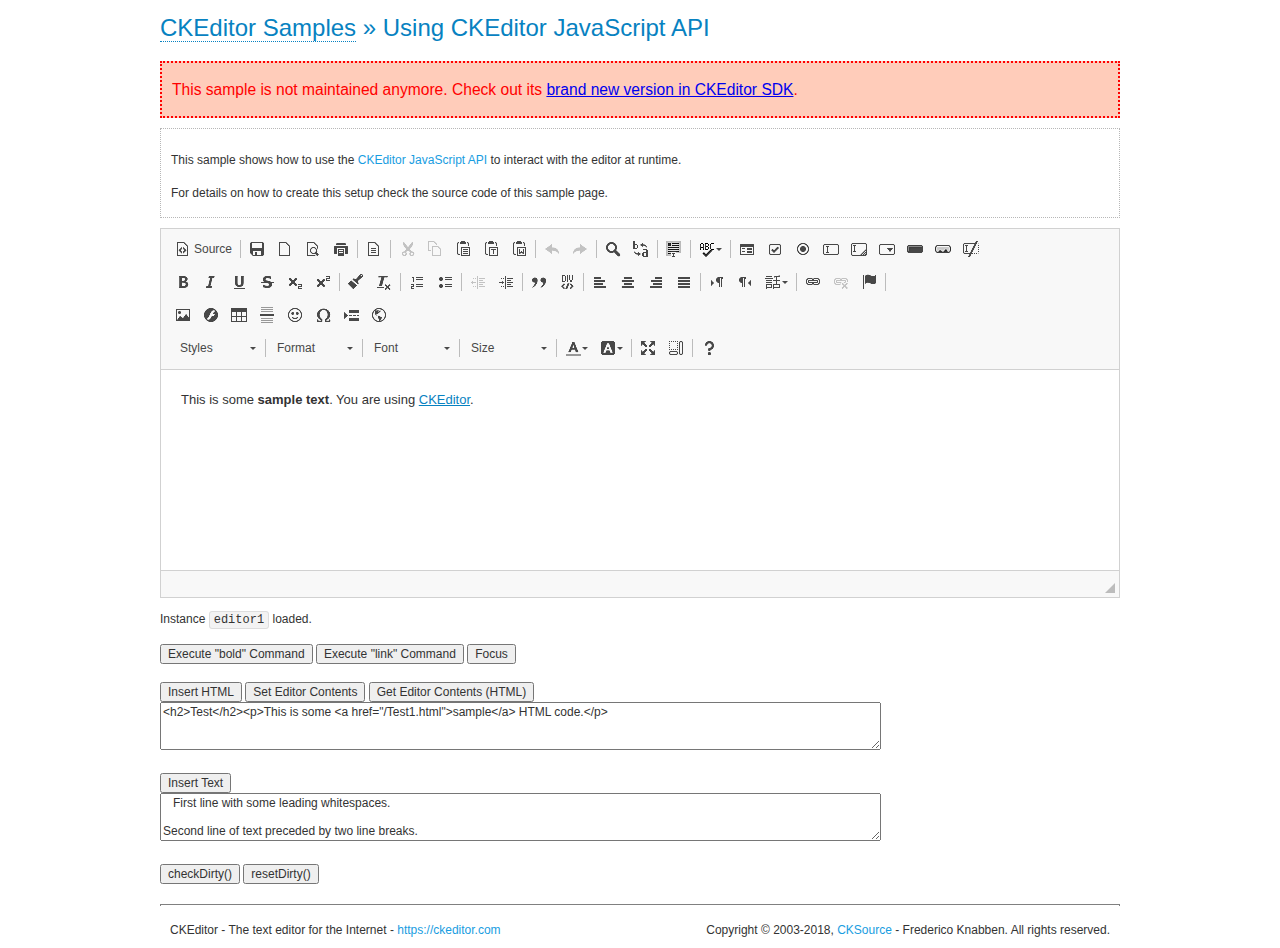
<file: admin/theme-assets/vendors/js/editors/ckeditor/samples/old/api.html>
<!DOCTYPE html>
<!--
Copyright (c) 2003-2018, CKSource - Frederico Knabben. All rights reserved.
For licensing, see LICENSE.md or https://ckeditor.com/legal/ckeditor-oss-license
-->
<html>
<head>
	<meta charset="utf-8">
	<title>API Usage &mdash; CKEditor Sample</title>
	<script src="../../ckeditor.js"></script>
	<link href="sample.css" rel="stylesheet">
	<script>

// The instanceReady event is fired, when an instance of CKEditor has finished
// its initialization.
CKEDITOR.on( 'instanceReady', function( ev ) {
	// Show the editor name and description in the browser status bar.
	document.getElementById( 'eMessage' ).innerHTML = 'Instance <code>' + ev.editor.name + '<\/code> loaded.';

	// Show this sample buttons.
	document.getElementById( 'eButtons' ).style.display = 'block';
});

function InsertHTML() {
	// Get the editor instance that we want to interact with.
	var editor = CKEDITOR.instances.editor1;
	var value = document.getElementById( 'htmlArea' ).value;

	// Check the active editing mode.
	if ( editor.mode == 'wysiwyg' )
	{
		// Insert HTML code.
		// https://docs.ckeditor.com/ckeditor4/docs/#!/api/CKEDITOR.editor-method-insertHtml
		editor.insertHtml( value );
	}
	else
		alert( 'You must be in WYSIWYG mode!' );
}

function InsertText() {
	// Get the editor instance that we want to interact with.
	var editor = CKEDITOR.instances.editor1;
	var value = document.getElementById( 'txtArea' ).value;

	// Check the active editing mode.
	if ( editor.mode == 'wysiwyg' )
	{
		// Insert as plain text.
		// https://docs.ckeditor.com/ckeditor4/docs/#!/api/CKEDITOR.editor-method-insertText
		editor.insertText( value );
	}
	else
		alert( 'You must be in WYSIWYG mode!' );
}

function SetContents() {
	// Get the editor instance that we want to interact with.
	var editor = CKEDITOR.instances.editor1;
	var value = document.getElementById( 'htmlArea' ).value;

	// Set editor contents (replace current contents).
	// https://docs.ckeditor.com/ckeditor4/docs/#!/api/CKEDITOR.editor-method-setData
	editor.setData( value );
}

function GetContents() {
	// Get the editor instance that you want to interact with.
	var editor = CKEDITOR.instances.editor1;

	// Get editor contents
	// https://docs.ckeditor.com/ckeditor4/docs/#!/api/CKEDITOR.editor-method-getData
	alert( editor.getData() );
}

function ExecuteCommand( commandName ) {
	// Get the editor instance that we want to interact with.
	var editor = CKEDITOR.instances.editor1;

	// Check the active editing mode.
	if ( editor.mode == 'wysiwyg' )
	{
		// Execute the command.
		// https://docs.ckeditor.com/ckeditor4/docs/#!/api/CKEDITOR.editor-method-execCommand
		editor.execCommand( commandName );
	}
	else
		alert( 'You must be in WYSIWYG mode!' );
}

function CheckDirty() {
	// Get the editor instance that we want to interact with.
	var editor = CKEDITOR.instances.editor1;
	// Checks whether the current editor contents present changes when compared
	// to the contents loaded into the editor at startup
	// https://docs.ckeditor.com/ckeditor4/docs/#!/api/CKEDITOR.editor-method-checkDirty
	alert( editor.checkDirty() );
}

function ResetDirty() {
	// Get the editor instance that we want to interact with.
	var editor = CKEDITOR.instances.editor1;
	// Resets the "dirty state" of the editor (see CheckDirty())
	// https://docs.ckeditor.com/ckeditor4/docs/#!/api/CKEDITOR.editor-method-resetDirty
	editor.resetDirty();
	alert( 'The "IsDirty" status has been reset' );
}

function Focus() {
	CKEDITOR.instances.editor1.focus();
}

function onFocus() {
	document.getElementById( 'eMessage' ).innerHTML = '<b>' + this.name + ' is focused </b>';
}

function onBlur() {
	document.getElementById( 'eMessage' ).innerHTML = this.name + ' lost focus';
}

	</script>

</head>
<body>
	<h1 class="samples">
		<a href="index.html">CKEditor Samples</a> &raquo; Using CKEditor JavaScript API
	</h1>
	<div class="warning deprecated">
		This sample is not maintained anymore. Check out its <a href="https://sdk.ckeditor.com/samples/api.html">brand new version in CKEditor SDK</a>.
	</div>
	<div class="description">
	<p>
		This sample shows how to use the
		<a class="samples" href="https://docs.ckeditor.com/ckeditor4/docs/#!/api/CKEDITOR.editor">CKEditor JavaScript API</a>
		to interact with the editor at runtime.
	</p>
	<p>
		For details on how to create this setup check the source code of this sample page.
	</p>
	</div>

	<!-- This <div> holds alert messages to be display in the sample page. -->
	<div id="alerts">
		<noscript>
			<p>
				<strong>CKEditor requires JavaScript to run</strong>. In a browser with no JavaScript
				support, like yours, you should still see the contents (HTML data) and you should
				be able to edit it normally, without a rich editor interface.
			</p>
		</noscript>
	</div>
	<form action="../../../samples/sample_posteddata.php" method="post">
		<textarea cols="100" id="editor1" name="editor1" rows="10">&lt;p&gt;This is some &lt;strong&gt;sample text&lt;/strong&gt;. You are using &lt;a href="https://ckeditor.com/"&gt;CKEditor&lt;/a&gt;.&lt;/p&gt;</textarea>

		<script>
			// Replace the <textarea id="editor1"> with an CKEditor instance.
			CKEDITOR.replace( 'editor1', {
				on: {
					focus: onFocus,
					blur: onBlur,

					// Check for availability of corresponding plugins.
					pluginsLoaded: function( evt ) {
						var doc = CKEDITOR.document, ed = evt.editor;
						if ( !ed.getCommand( 'bold' ) )
							doc.getById( 'exec-bold' ).hide();
						if ( !ed.getCommand( 'link' ) )
							doc.getById( 'exec-link' ).hide();
					}
				}
			});
		</script>

		<p id="eMessage">
		</p>

		<div id="eButtons" style="display: none">
			<input id="exec-bold" onclick="ExecuteCommand('bold');" type="button" value="Execute &quot;bold&quot; Command">
			<input id="exec-link" onclick="ExecuteCommand('link');" type="button" value="Execute &quot;link&quot; Command">
			<input onclick="Focus();" type="button" value="Focus">
			<br><br>
			<input onclick="InsertHTML();" type="button" value="Insert HTML">
			<input onclick="SetContents();" type="button" value="Set Editor Contents">
			<input onclick="GetContents();" type="button" value="Get Editor Contents (HTML)">
			<br>
			<textarea cols="100" id="htmlArea" rows="3">&lt;h2&gt;Test&lt;/h2&gt;&lt;p&gt;This is some &lt;a href="/Test1.html"&gt;sample&lt;/a&gt; HTML code.&lt;/p&gt;</textarea>
			<br>
			<br>
			<input onclick="InsertText();" type="button" value="Insert Text">
			<br>
			<textarea cols="100" id="txtArea" rows="3">   First line with some leading whitespaces.

Second line of text preceded by two line breaks.</textarea>
			<br>
			<br>
			<input onclick="CheckDirty();" type="button" value="checkDirty()">
			<input onclick="ResetDirty();" type="button" value="resetDirty()">
		</div>
	</form>
	<div id="footer">
		<hr>
		<p>
			CKEditor - The text editor for the Internet - <a class="samples" href="https://ckeditor.com/">https://ckeditor.com</a>
		</p>
		<p id="copy">
			Copyright &copy; 2003-2018, <a class="samples" href="https://cksource.com/">CKSource</a> - Frederico
			Knabben. All rights reserved.
		</p>
	</div>
</body>
</html>
</file>
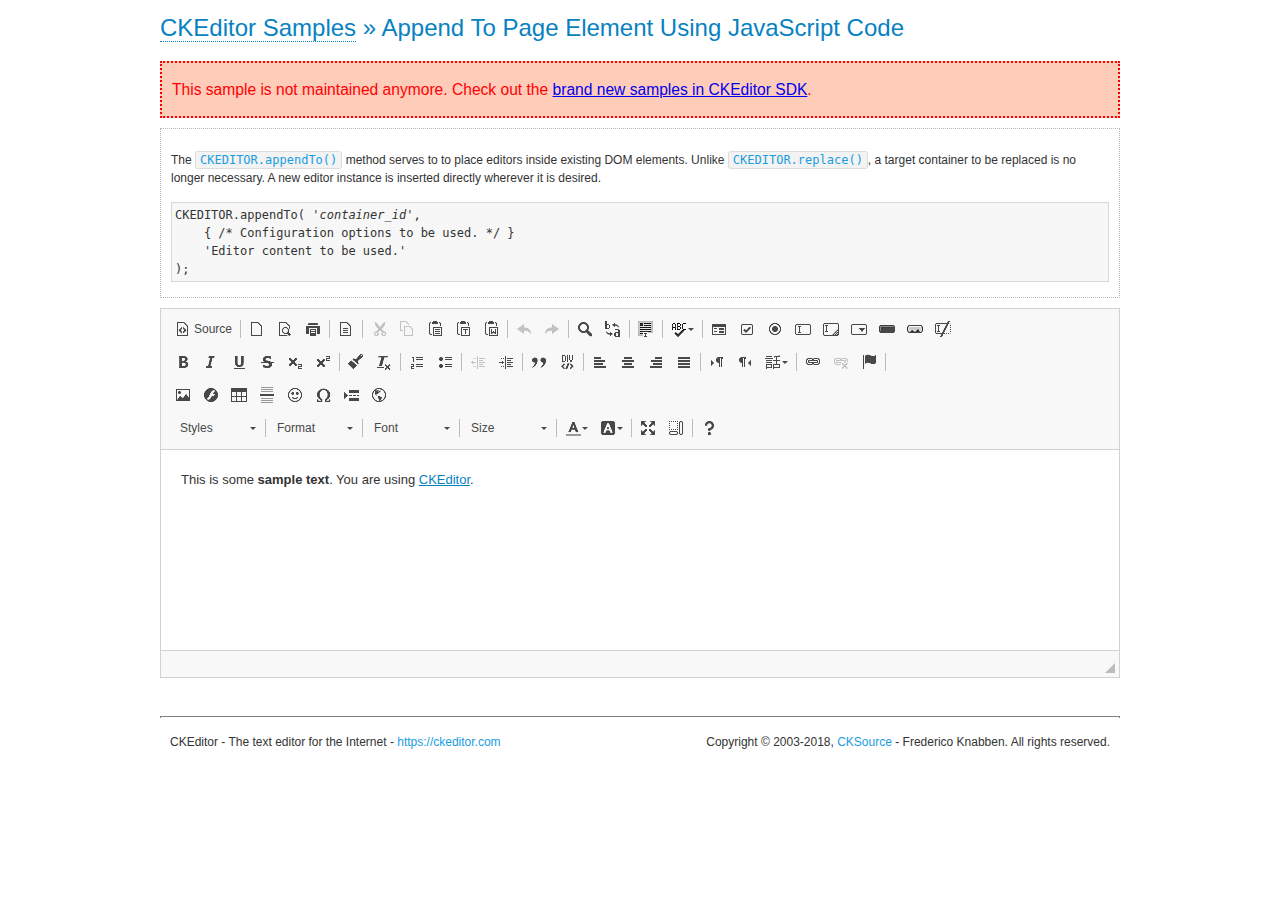
<file: admin/theme-assets/vendors/js/editors/ckeditor/samples/old/appendto.html>
<!DOCTYPE html>
<!--
Copyright (c) 2003-2018, CKSource - Frederico Knabben. All rights reserved.
For licensing, see LICENSE.md or https://ckeditor.com/legal/ckeditor-oss-license
-->
<html>
<head>
	<meta charset="utf-8">
	<title>Append To Page Element Using JavaScript Code &mdash; CKEditor Sample</title>
	<script src="../../ckeditor.js"></script>
	<link rel="stylesheet" href="sample.css">
</head>
<body>
	<h1 class="samples">
		<a href="index.html">CKEditor Samples</a> &raquo; Append To Page Element Using JavaScript Code
	</h1>
	<div class="warning deprecated">
		This sample is not maintained anymore. Check out the <a href="https://sdk.ckeditor.com/">brand new samples in CKEditor SDK</a>.
	</div>
	<div id="section1">
		<div class="description">
			<p>
				The <code><a class="samples" href="https://docs.ckeditor.com/ckeditor4/docs/#!/api/CKEDITOR-method-appendTo">CKEDITOR.appendTo()</a></code> method serves to to place editors inside existing DOM elements. Unlike <code><a class="samples" href="https://docs.ckeditor.com/ckeditor4/docs/#!/api/CKEDITOR-method-replace">CKEDITOR.replace()</a></code>,
				a target container to be replaced is no longer necessary. A new editor
				instance is inserted directly wherever it is desired.
			</p>
<pre class="samples">CKEDITOR.appendTo( '<em>container_id</em>',
	{ /* Configuration options to be used. */ }
	'Editor content to be used.'
);</pre>
		</div>
		<script>

			// This call can be placed at any point after the
			// DOM element to append CKEditor to or inside the <head><script>
			// in a window.onload event handler.

			// Append a CKEditor instance using the default configuration and the
			// provided content to the <div> element of ID "section1".
			CKEDITOR.appendTo( 'section1',
				null,
				'<p>This is some <strong>sample text</strong>. You are using <a href="https://ckeditor.com/">CKEditor</a>.</p>'
			);

		</script>
	</div>
	<br>
	<div id="footer">
		<hr>
		<p>
			CKEditor - The text editor for the Internet - <a class="samples" href="https://ckeditor.com/">https://ckeditor.com</a>
		</p>
		<p id="copy">
			Copyright &copy; 2003-2018, <a class="samples" href="https://cksource.com/">CKSource</a> - Frederico
			Knabben. All rights reserved.
		</p>
	</div>
</body>
</html>
</file>
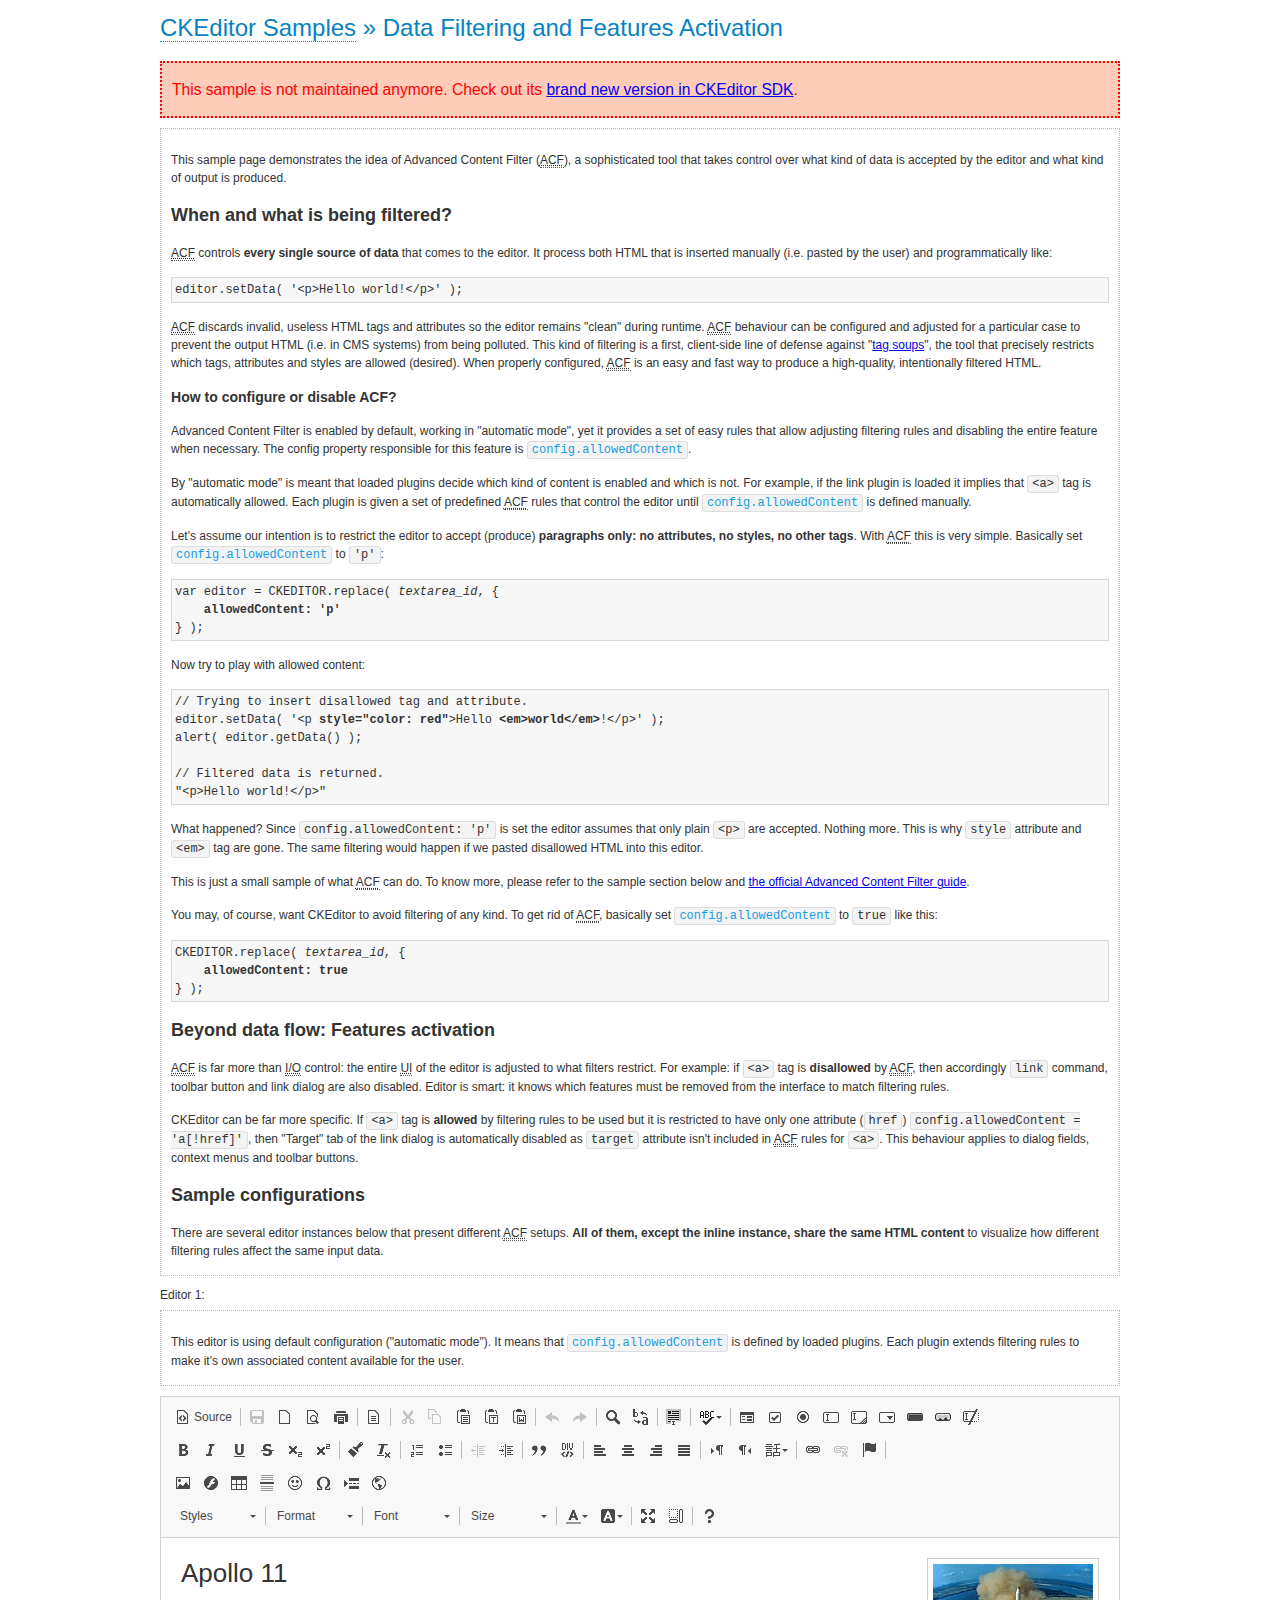
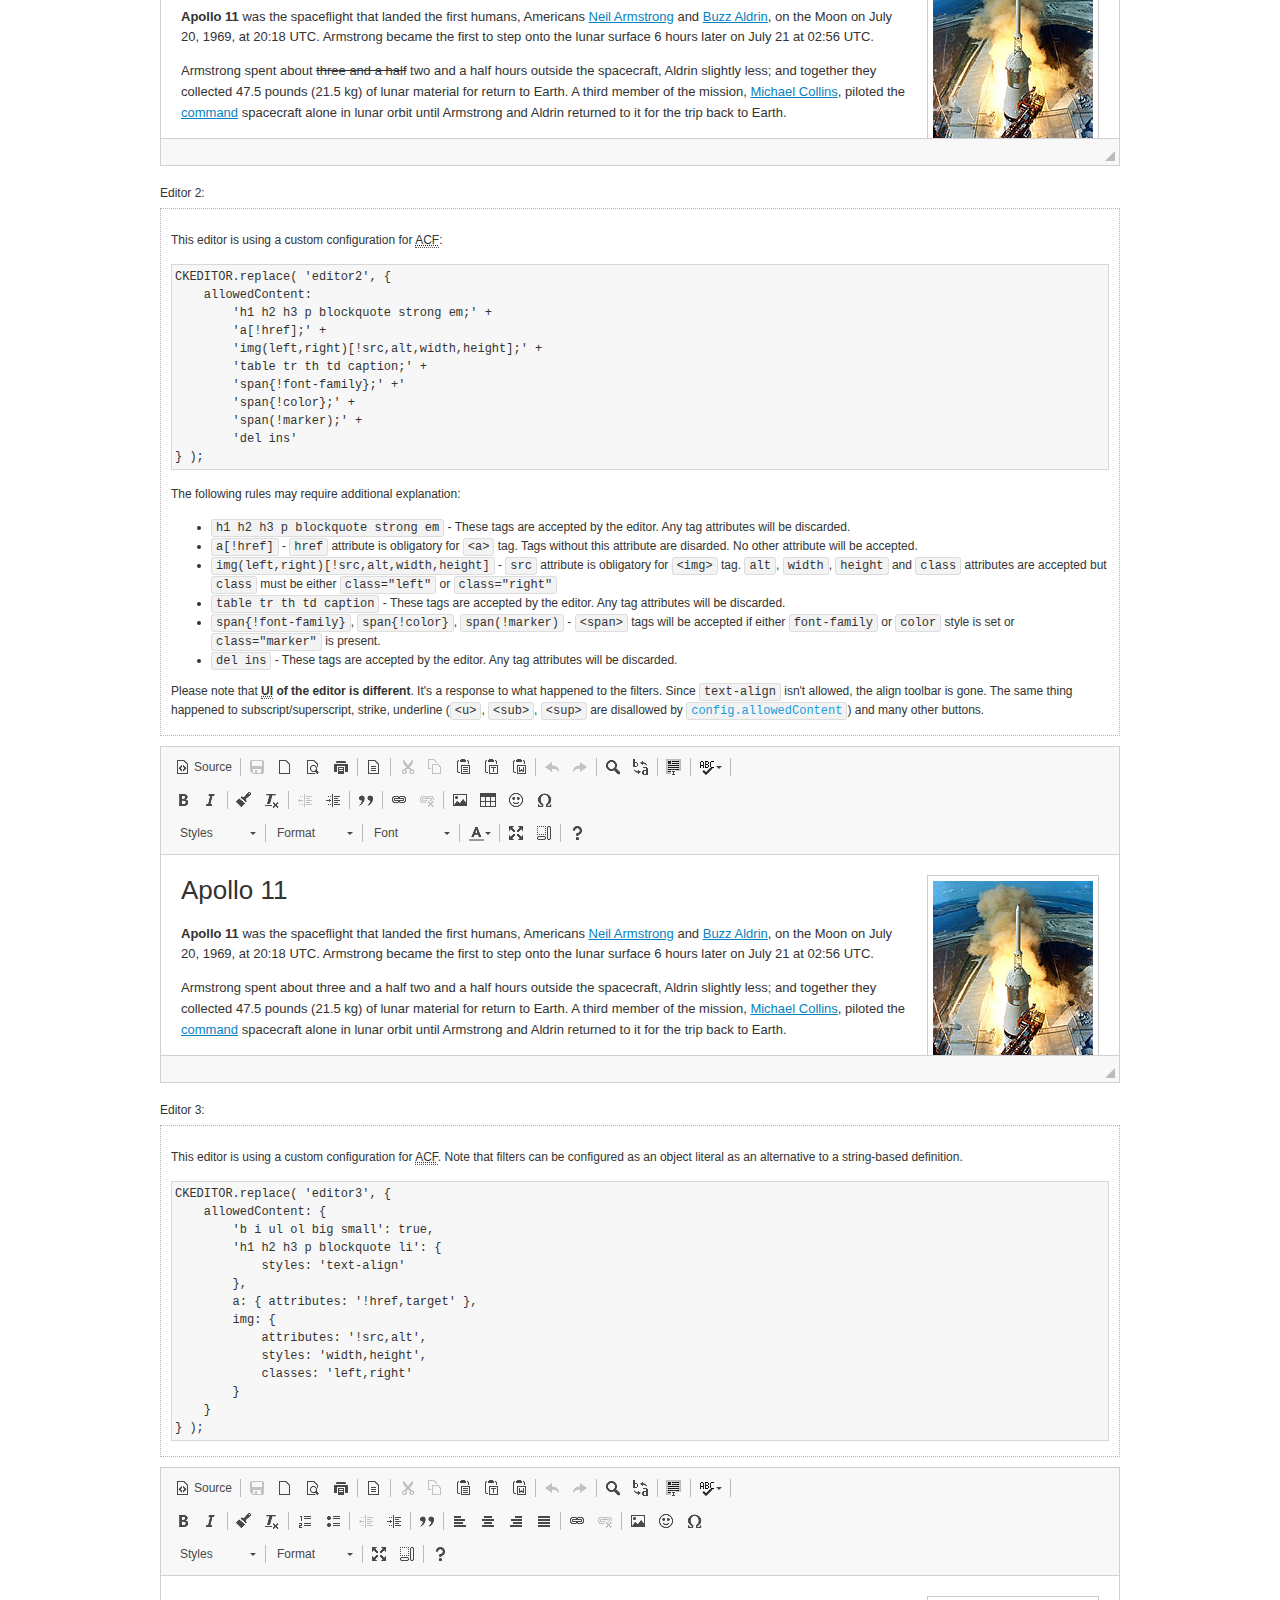
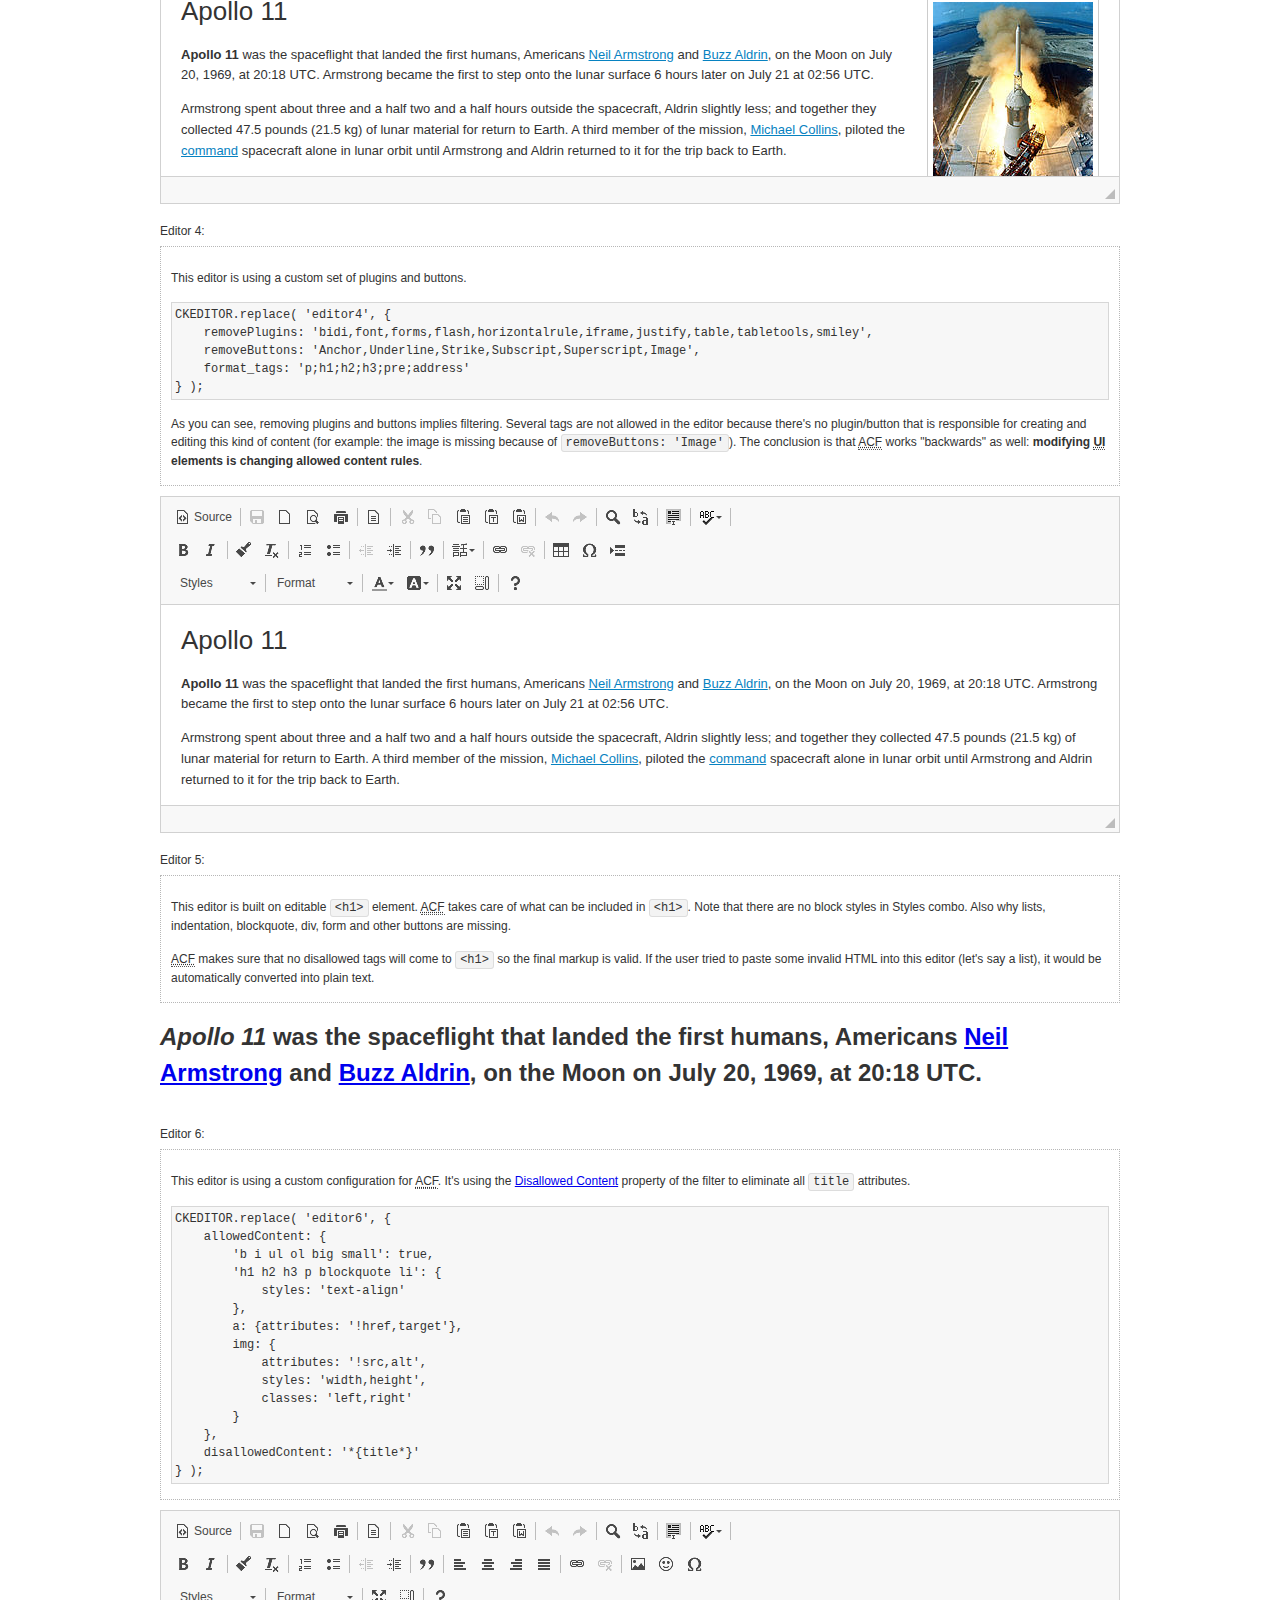
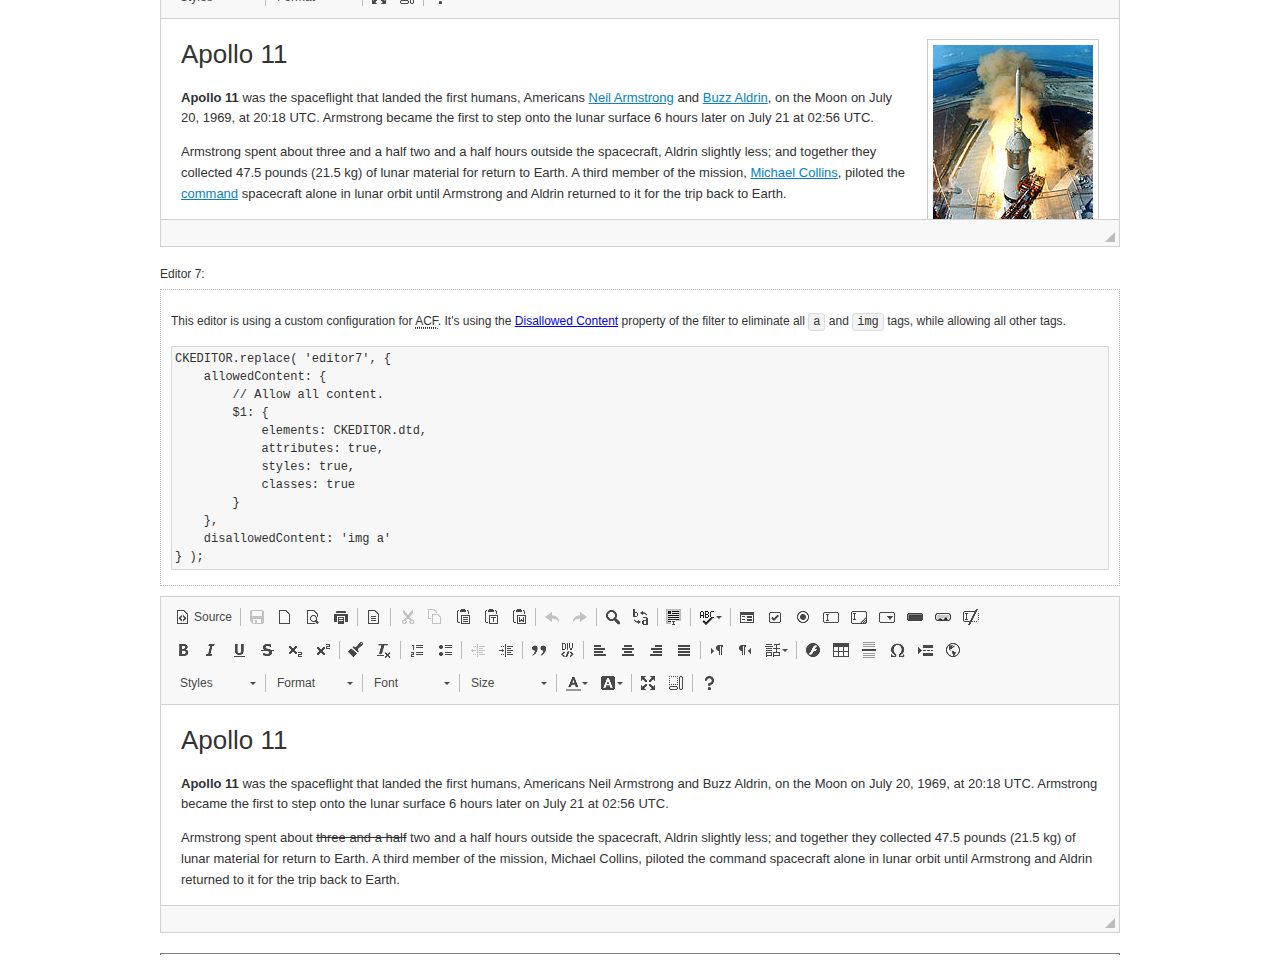
<file: admin/theme-assets/vendors/js/editors/ckeditor/samples/old/datafiltering.html>
<!DOCTYPE html>
<!--
Copyright (c) 2003-2018, CKSource - Frederico Knabben. All rights reserved.
For licensing, see LICENSE.md or https://ckeditor.com/legal/ckeditor-oss-license
-->
<html>
<head>
	<meta charset="utf-8">
	<title>Data Filtering &mdash; CKEditor Sample</title>
	<script src="../../ckeditor.js"></script>
	<link rel="stylesheet" href="sample.css">
	<script>
		// Remove advanced tabs for all editors.
		CKEDITOR.config.removeDialogTabs = 'image:advanced;link:advanced;flash:advanced;creatediv:advanced;editdiv:advanced';
	</script>
</head>
<body>
	<h1 class="samples">
		<a href="index.html">CKEditor Samples</a> &raquo; Data Filtering and Features Activation
	</h1>
	<div class="warning deprecated">
		This sample is not maintained anymore. Check out its <a href="https://sdk.ckeditor.com/samples/acf.html">brand new version in CKEditor SDK</a>.
	</div>
	<div class="description">
		<p>
			This sample page demonstrates the idea of Advanced Content Filter
			(<abbr title="Advanced Content Filter">ACF</abbr>), a sophisticated
			tool that takes control over what kind of data is accepted by the editor and what
			kind of output is produced.
		</p>
		<h2>When and what is being filtered?</h2>
		<p>
			<abbr title="Advanced Content Filter">ACF</abbr> controls
			<strong>every single source of data</strong> that comes to the editor.
			It process both HTML that is inserted manually (i.e. pasted by the user)
			and programmatically like:
		</p>
<pre class="samples">
editor.setData( '&lt;p&gt;Hello world!&lt;/p&gt;' );
</pre>
		<p>
			<abbr title="Advanced Content Filter">ACF</abbr> discards invalid,
			useless HTML tags and attributes so the editor remains "clean" during
			runtime. <abbr title="Advanced Content Filter">ACF</abbr> behaviour
			can be configured and adjusted for a particular case to prevent the
			output HTML (i.e. in CMS systems) from being polluted.

			This kind of filtering is a first, client-side line of defense
			against "<a href="http://en.wikipedia.org/wiki/Tag_soup">tag soups</a>",
			the tool that precisely restricts which tags, attributes and styles
			are allowed (desired). When properly configured, <abbr title="Advanced Content Filter">ACF</abbr>
			is an easy and fast way to produce a high-quality, intentionally filtered HTML.
		</p>

		<h3>How to configure or disable ACF?</h3>
		<p>
			Advanced Content Filter is enabled by default, working in "automatic mode", yet
			it provides a set of easy rules that allow adjusting filtering rules
			and disabling the entire feature when necessary. The config property
			responsible for this feature is <code><a class="samples"
			href="https://docs.ckeditor.com/ckeditor4/docs/#!/api/CKEDITOR.config-cfg-allowedContent">config.allowedContent</a></code>.
		</p>
		<p>
			By "automatic mode" is meant that loaded plugins decide which kind
			of content is enabled and which is not. For example, if the link
			plugin is loaded it implies that <code>&lt;a&gt;</code> tag is
			automatically allowed. Each plugin is given a set
			of predefined <abbr title="Advanced Content Filter">ACF</abbr> rules
			that control the editor until <code><a class="samples"
			href="https://docs.ckeditor.com/ckeditor4/docs/#!/api/CKEDITOR.config-cfg-allowedContent">
			config.allowedContent</a></code>
			is defined manually.
		</p>
		<p>
			Let's assume our intention is to restrict the editor to accept (produce) <strong>paragraphs
			only: no attributes, no styles, no other tags</strong>.
			With <abbr title="Advanced Content Filter">ACF</abbr>
			this is very simple. Basically set <code><a class="samples"
			href="https://docs.ckeditor.com/ckeditor4/docs/#!/api/CKEDITOR.config-cfg-allowedContent">
			config.allowedContent</a></code> to <code>'p'</code>:
		</p>
<pre class="samples">
var editor = CKEDITOR.replace( <em>textarea_id</em>, {
	<strong>allowedContent: 'p'</strong>
} );
</pre>
		<p>
			Now try to play with allowed content:
		</p>
<pre class="samples">
// Trying to insert disallowed tag and attribute.
editor.setData( '&lt;p <strong>style="color: red"</strong>&gt;Hello <strong>&lt;em&gt;world&lt;/em&gt;</strong>!&lt;/p&gt;' );
alert( editor.getData() );

// Filtered data is returned.
"&lt;p&gt;Hello world!&lt;/p&gt;"
</pre>
		<p>
			What happened? Since <code>config.allowedContent: 'p'</code> is set the editor assumes
			that only plain <code>&lt;p&gt;</code> are accepted. Nothing more. This is why
			<code>style</code> attribute and <code>&lt;em&gt;</code> tag are gone. The same
			filtering would happen if we pasted disallowed HTML into this editor.
		</p>
		<p>
			This is just a small sample of what <abbr title="Advanced Content Filter">ACF</abbr>
			can do. To know more, please refer to the sample section below and
			<a href="https://docs.ckeditor.com/ckeditor4/docs/#!/guide/dev_advanced_content_filter">the official Advanced Content Filter guide</a>.
		</p>
		<p>
			You may, of course, want CKEditor to avoid filtering of any kind.
			To get rid of <abbr title="Advanced Content Filter">ACF</abbr>,
			basically set <code><a class="samples"
			href="https://docs.ckeditor.com/ckeditor4/docs/#!/api/CKEDITOR.config-cfg-allowedContent">
			config.allowedContent</a></code> to <code>true</code> like this:
		</p>
<pre class="samples">
CKEDITOR.replace( <em>textarea_id</em>, {
	<strong>allowedContent: true</strong>
} );
</pre>

		<h2>Beyond data flow: Features activation</h2>
		<p>
			<abbr title="Advanced Content Filter">ACF</abbr> is far more than
			<abbr title="Input/Output">I/O</abbr> control: the entire
			<abbr title="User Interface">UI</abbr> of the editor is adjusted to what
			filters restrict. For example: if <code>&lt;a&gt;</code> tag is
			<strong>disallowed</strong>
			by <abbr title="Advanced Content Filter">ACF</abbr>,
			then accordingly <code>link</code> command, toolbar button and link dialog
			are also disabled. Editor is smart: it knows which features must be
			removed from the interface to match filtering rules.
		</p>
		<p>
			CKEditor can be far more specific. If <code>&lt;a&gt;</code> tag is
			<strong>allowed</strong> by filtering rules to be used but it is restricted
			to have only one attribute (<code>href</code>)
			<code>config.allowedContent = 'a[!href]'</code>, then
			"Target" tab of the link dialog is automatically disabled as <code>target</code>
			attribute isn't included in <abbr title="Advanced Content Filter">ACF</abbr> rules
			for <code>&lt;a&gt;</code>. This behaviour applies to dialog fields, context
			menus and toolbar buttons.
		</p>

		<h2>Sample configurations</h2>
		<p>
			There are several editor instances below that present different
			<abbr title="Advanced Content Filter">ACF</abbr> setups. <strong>All of them,
			except the inline instance, share the same HTML content</strong> to visualize
			how different filtering rules affect the same input data.
		</p>
	</div>

	<div>
		<label for="editor1">
			Editor 1:
		</label>
		<div class="description">
			<p>
				This editor is using default configuration ("automatic mode"). It means that
				<code><a class="samples"
				href="https://docs.ckeditor.com/ckeditor4/docs/#!/api/CKEDITOR.config-cfg-allowedContent">
				config.allowedContent</a></code> is defined by loaded plugins.
				Each plugin extends filtering rules to make it's own associated content
				available for the user.
			</p>
		</div>
		<textarea cols="80" id="editor1" name="editor1" rows="10">
			&lt;h1&gt;&lt;img alt=&quot;Saturn V carrying Apollo 11&quot; class=&quot;right&quot; src=&quot;assets/sample.jpg&quot;/&gt; Apollo 11&lt;/h1&gt; &lt;p&gt;&lt;b&gt;Apollo 11&lt;/b&gt; was the spaceflight that landed the first humans, Americans &lt;a href=&quot;http://en.wikipedia.org/wiki/Neil_Armstrong&quot; title=&quot;Neil Armstrong&quot;&gt;Neil Armstrong&lt;/a&gt; and &lt;a href=&quot;http://en.wikipedia.org/wiki/Buzz_Aldrin&quot; title=&quot;Buzz Aldrin&quot;&gt;Buzz Aldrin&lt;/a&gt;, on the Moon on July 20, 1969, at 20:18 UTC. Armstrong became the first to step onto the lunar surface 6 hours later on July 21 at 02:56 UTC.&lt;/p&gt; &lt;p&gt;Armstrong spent about &lt;s&gt;three and a half&lt;/s&gt; two and a half hours outside the spacecraft, Aldrin slightly less; and together they collected 47.5 pounds (21.5&amp;nbsp;kg) of lunar material for return to Earth. A third member of the mission, &lt;a href=&quot;http://en.wikipedia.org/wiki/Michael_Collins_(astronaut)&quot; title=&quot;Michael Collins (astronaut)&quot;&gt;Michael Collins&lt;/a&gt;, piloted the &lt;a href=&quot;http://en.wikipedia.org/wiki/Apollo_Command/Service_Module&quot; title=&quot;Apollo Command/Service Module&quot;&gt;command&lt;/a&gt; spacecraft alone in lunar orbit until Armstrong and Aldrin returned to it for the trip back to Earth.&lt;/p&gt; &lt;h2&gt;Broadcasting and &lt;em&gt;quotes&lt;/em&gt; &lt;a id=&quot;quotes&quot; name=&quot;quotes&quot;&gt;&lt;/a&gt;&lt;/h2&gt; &lt;p&gt;Broadcast on live TV to a world-wide audience, Armstrong stepped onto the lunar surface and described the event as:&lt;/p&gt; &lt;blockquote&gt;&lt;p&gt;One small step for [a] man, one giant leap for mankind.&lt;/p&gt;&lt;/blockquote&gt; &lt;p&gt;Apollo 11 effectively ended the &lt;a href=&quot;http://en.wikipedia.org/wiki/Space_Race&quot; title=&quot;Space Race&quot;&gt;Space Race&lt;/a&gt; and fulfilled a national goal proposed in 1961 by the late U.S. President &lt;a href=&quot;http://en.wikipedia.org/wiki/John_F._Kennedy&quot; title=&quot;John F. Kennedy&quot;&gt;John F. Kennedy&lt;/a&gt; in a speech before the United States Congress:&lt;/p&gt; &lt;blockquote&gt;&lt;p&gt;[...] before this decade is out, of landing a man on the Moon and returning him safely to the Earth.&lt;/p&gt;&lt;/blockquote&gt; &lt;h2&gt;Technical details &lt;a id=&quot;tech-details&quot; name=&quot;tech-details&quot;&gt;&lt;/a&gt;&lt;/h2&gt; &lt;table align=&quot;right&quot; border=&quot;1&quot; bordercolor=&quot;#ccc&quot; cellpadding=&quot;5&quot; cellspacing=&quot;0&quot; style=&quot;border-collapse:collapse;margin:10px 0 10px 15px;&quot;&gt; &lt;caption&gt;&lt;strong&gt;Mission crew&lt;/strong&gt;&lt;/caption&gt; &lt;thead&gt; &lt;tr&gt; &lt;th scope=&quot;col&quot;&gt;Position&lt;/th&gt; &lt;th scope=&quot;col&quot;&gt;Astronaut&lt;/th&gt; &lt;/tr&gt; &lt;/thead&gt; &lt;tbody&gt; &lt;tr&gt; &lt;td&gt;Commander&lt;/td&gt; &lt;td&gt;Neil A. Armstrong&lt;/td&gt; &lt;/tr&gt; &lt;tr&gt; &lt;td&gt;Command Module Pilot&lt;/td&gt; &lt;td&gt;Michael Collins&lt;/td&gt; &lt;/tr&gt; &lt;tr&gt; &lt;td&gt;Lunar Module Pilot&lt;/td&gt; &lt;td&gt;Edwin &amp;quot;Buzz&amp;quot; E. Aldrin, Jr.&lt;/td&gt; &lt;/tr&gt; &lt;/tbody&gt; &lt;/table&gt; &lt;p&gt;Launched by a &lt;strong&gt;Saturn V&lt;/strong&gt; rocket from &lt;a href=&quot;http://en.wikipedia.org/wiki/Kennedy_Space_Center&quot; title=&quot;Kennedy Space Center&quot;&gt;Kennedy Space Center&lt;/a&gt; in Merritt Island, Florida on July 16, Apollo 11 was the fifth manned mission of &lt;a href=&quot;http://en.wikipedia.org/wiki/NASA&quot; title=&quot;NASA&quot;&gt;NASA&lt;/a&gt;&amp;#39;s Apollo program. The Apollo spacecraft had three parts:&lt;/p&gt; &lt;ol&gt; &lt;li&gt;&lt;strong&gt;Command Module&lt;/strong&gt; with a cabin for the three astronauts which was the only part which landed back on Earth&lt;/li&gt; &lt;li&gt;&lt;strong&gt;Service Module&lt;/strong&gt; which supported the Command Module with propulsion, electrical power, oxygen and water&lt;/li&gt; &lt;li&gt;&lt;strong&gt;Lunar Module&lt;/strong&gt; for landing on the Moon.&lt;/li&gt; &lt;/ol&gt; &lt;p&gt;After being sent to the Moon by the Saturn V&amp;#39;s upper stage, the astronauts separated the spacecraft from it and travelled for three days until they entered into lunar orbit. Armstrong and Aldrin then moved into the Lunar Module and landed in the &lt;a href=&quot;http://en.wikipedia.org/wiki/Mare_Tranquillitatis&quot; title=&quot;Mare Tranquillitatis&quot;&gt;Sea of Tranquility&lt;/a&gt;. They stayed a total of about 21 and a half hours on the lunar surface. After lifting off in the upper part of the Lunar Module and rejoining Collins in the Command Module, they returned to Earth and landed in the &lt;a href=&quot;http://en.wikipedia.org/wiki/Pacific_Ocean&quot; title=&quot;Pacific Ocean&quot;&gt;Pacific Ocean&lt;/a&gt; on July 24.&lt;/p&gt; &lt;hr/&gt; &lt;p style=&quot;text-align: right;&quot;&gt;&lt;small&gt;Source: &lt;a href=&quot;http://en.wikipedia.org/wiki/Apollo_11&quot;&gt;Wikipedia.org&lt;/a&gt;&lt;/small&gt;&lt;/p&gt;
		</textarea>

		<script>

			CKEDITOR.replace( 'editor1' );

		</script>
	</div>

	<br>

	<div>
		<label for="editor2">
			Editor 2:
		</label>
		<div class="description">
			<p>
				This editor is using a custom configuration for
				<abbr title="Advanced Content Filter">ACF</abbr>:
			</p>
<pre class="samples">
CKEDITOR.replace( 'editor2', {
	allowedContent:
		'h1 h2 h3 p blockquote strong em;' +
		'a[!href];' +
		'img(left,right)[!src,alt,width,height];' +
		'table tr th td caption;' +
		'span{!font-family};' +'
		'span{!color};' +
		'span(!marker);' +
		'del ins'
} );
</pre>
			<p>
				The following rules may require additional explanation:
			</p>
			<ul>
				<li>
					<code>h1 h2 h3 p blockquote strong em</code> - These tags
					are accepted by the editor. Any tag attributes will be discarded.
				</li>
				<li>
					<code>a[!href]</code> - <code>href</code> attribute is obligatory
					for <code>&lt;a&gt;</code> tag. Tags without this attribute
					are disarded. No other attribute will be accepted.
				</li>
				<li>
					<code>img(left,right)[!src,alt,width,height]</code> - <code>src</code>
					attribute is obligatory for <code>&lt;img&gt;</code> tag.
					<code>alt</code>, <code>width</code>, <code>height</code>
					and <code>class</code> attributes are accepted but
					<code>class</code> must be either <code>class="left"</code>
					or <code>class="right"</code>
				</li>
				<li>
					<code>table tr th td caption</code> - These tags
					are accepted by the editor. Any tag attributes will be discarded.
				</li>
				<li>
					<code>span{!font-family}</code>, <code>span{!color}</code>,
					<code>span(!marker)</code> - <code>&lt;span&gt;</code> tags
					will be accepted if either <code>font-family</code> or
					<code>color</code> style is set or <code>class="marker"</code>
					is present.
				</li>
				<li>
					<code>del ins</code> - These tags
					are accepted by the editor. Any tag attributes will be discarded.
				</li>
			</ul>
			<p>
				Please note that <strong><abbr title="User Interface">UI</abbr> of the
				editor is different</strong>. It's a response to what happened to the filters.
				Since <code>text-align</code> isn't allowed, the align toolbar is gone.
				The same thing happened to subscript/superscript, strike, underline
				(<code>&lt;u&gt;</code>, <code>&lt;sub&gt;</code>, <code>&lt;sup&gt;</code>
				are disallowed by <code><a class="samples"
				href="https://docs.ckeditor.com/ckeditor4/docs/#!/api/CKEDITOR.config-cfg-allowedContent">
				config.allowedContent</a></code>) and many other buttons.
			</p>
		</div>
		<textarea cols="80" id="editor2" name="editor2" rows="10">
			&lt;h1&gt;&lt;img alt=&quot;Saturn V carrying Apollo 11&quot; class=&quot;right&quot; src=&quot;assets/sample.jpg&quot;/&gt; Apollo 11&lt;/h1&gt; &lt;p&gt;&lt;b&gt;Apollo 11&lt;/b&gt; was the spaceflight that landed the first humans, Americans &lt;a href=&quot;http://en.wikipedia.org/wiki/Neil_Armstrong&quot; title=&quot;Neil Armstrong&quot;&gt;Neil Armstrong&lt;/a&gt; and &lt;a href=&quot;http://en.wikipedia.org/wiki/Buzz_Aldrin&quot; title=&quot;Buzz Aldrin&quot;&gt;Buzz Aldrin&lt;/a&gt;, on the Moon on July 20, 1969, at 20:18 UTC. Armstrong became the first to step onto the lunar surface 6 hours later on July 21 at 02:56 UTC.&lt;/p&gt; &lt;p&gt;Armstrong spent about &lt;s&gt;three and a half&lt;/s&gt; two and a half hours outside the spacecraft, Aldrin slightly less; and together they collected 47.5 pounds (21.5&amp;nbsp;kg) of lunar material for return to Earth. A third member of the mission, &lt;a href=&quot;http://en.wikipedia.org/wiki/Michael_Collins_(astronaut)&quot; title=&quot;Michael Collins (astronaut)&quot;&gt;Michael Collins&lt;/a&gt;, piloted the &lt;a href=&quot;http://en.wikipedia.org/wiki/Apollo_Command/Service_Module&quot; title=&quot;Apollo Command/Service Module&quot;&gt;command&lt;/a&gt; spacecraft alone in lunar orbit until Armstrong and Aldrin returned to it for the trip back to Earth.&lt;/p&gt; &lt;h2&gt;Broadcasting and &lt;em&gt;quotes&lt;/em&gt; &lt;a id=&quot;quotes&quot; name=&quot;quotes&quot;&gt;&lt;/a&gt;&lt;/h2&gt; &lt;p&gt;Broadcast on live TV to a world-wide audience, Armstrong stepped onto the lunar surface and described the event as:&lt;/p&gt; &lt;blockquote&gt;&lt;p&gt;One small step for [a] man, one giant leap for mankind.&lt;/p&gt;&lt;/blockquote&gt; &lt;p&gt;Apollo 11 effectively ended the &lt;a href=&quot;http://en.wikipedia.org/wiki/Space_Race&quot; title=&quot;Space Race&quot;&gt;Space Race&lt;/a&gt; and fulfilled a national goal proposed in 1961 by the late U.S. President &lt;a href=&quot;http://en.wikipedia.org/wiki/John_F._Kennedy&quot; title=&quot;John F. Kennedy&quot;&gt;John F. Kennedy&lt;/a&gt; in a speech before the United States Congress:&lt;/p&gt; &lt;blockquote&gt;&lt;p&gt;[...] before this decade is out, of landing a man on the Moon and returning him safely to the Earth.&lt;/p&gt;&lt;/blockquote&gt; &lt;h2&gt;Technical details &lt;a id=&quot;tech-details&quot; name=&quot;tech-details&quot;&gt;&lt;/a&gt;&lt;/h2&gt; &lt;table align=&quot;right&quot; border=&quot;1&quot; bordercolor=&quot;#ccc&quot; cellpadding=&quot;5&quot; cellspacing=&quot;0&quot; style=&quot;border-collapse:collapse;margin:10px 0 10px 15px;&quot;&gt; &lt;caption&gt;&lt;strong&gt;Mission crew&lt;/strong&gt;&lt;/caption&gt; &lt;thead&gt; &lt;tr&gt; &lt;th scope=&quot;col&quot;&gt;Position&lt;/th&gt; &lt;th scope=&quot;col&quot;&gt;Astronaut&lt;/th&gt; &lt;/tr&gt; &lt;/thead&gt; &lt;tbody&gt; &lt;tr&gt; &lt;td&gt;Commander&lt;/td&gt; &lt;td&gt;Neil A. Armstrong&lt;/td&gt; &lt;/tr&gt; &lt;tr&gt; &lt;td&gt;Command Module Pilot&lt;/td&gt; &lt;td&gt;Michael Collins&lt;/td&gt; &lt;/tr&gt; &lt;tr&gt; &lt;td&gt;Lunar Module Pilot&lt;/td&gt; &lt;td&gt;Edwin &amp;quot;Buzz&amp;quot; E. Aldrin, Jr.&lt;/td&gt; &lt;/tr&gt; &lt;/tbody&gt; &lt;/table&gt; &lt;p&gt;Launched by a &lt;strong&gt;Saturn V&lt;/strong&gt; rocket from &lt;a href=&quot;http://en.wikipedia.org/wiki/Kennedy_Space_Center&quot; title=&quot;Kennedy Space Center&quot;&gt;Kennedy Space Center&lt;/a&gt; in Merritt Island, Florida on July 16, Apollo 11 was the fifth manned mission of &lt;a href=&quot;http://en.wikipedia.org/wiki/NASA&quot; title=&quot;NASA&quot;&gt;NASA&lt;/a&gt;&amp;#39;s Apollo program. The Apollo spacecraft had three parts:&lt;/p&gt; &lt;ol&gt; &lt;li&gt;&lt;strong&gt;Command Module&lt;/strong&gt; with a cabin for the three astronauts which was the only part which landed back on Earth&lt;/li&gt; &lt;li&gt;&lt;strong&gt;Service Module&lt;/strong&gt; which supported the Command Module with propulsion, electrical power, oxygen and water&lt;/li&gt; &lt;li&gt;&lt;strong&gt;Lunar Module&lt;/strong&gt; for landing on the Moon.&lt;/li&gt; &lt;/ol&gt; &lt;p&gt;After being sent to the Moon by the Saturn V&amp;#39;s upper stage, the astronauts separated the spacecraft from it and travelled for three days until they entered into lunar orbit. Armstrong and Aldrin then moved into the Lunar Module and landed in the &lt;a href=&quot;http://en.wikipedia.org/wiki/Mare_Tranquillitatis&quot; title=&quot;Mare Tranquillitatis&quot;&gt;Sea of Tranquility&lt;/a&gt;. They stayed a total of about 21 and a half hours on the lunar surface. After lifting off in the upper part of the Lunar Module and rejoining Collins in the Command Module, they returned to Earth and landed in the &lt;a href=&quot;http://en.wikipedia.org/wiki/Pacific_Ocean&quot; title=&quot;Pacific Ocean&quot;&gt;Pacific Ocean&lt;/a&gt; on July 24.&lt;/p&gt; &lt;hr/&gt; &lt;p style=&quot;text-align: right;&quot;&gt;&lt;small&gt;Source: &lt;a href=&quot;http://en.wikipedia.org/wiki/Apollo_11&quot;&gt;Wikipedia.org&lt;/a&gt;&lt;/small&gt;&lt;/p&gt;
		</textarea>
		<script>

			CKEDITOR.replace( 'editor2', {
				allowedContent:
					'h1 h2 h3 p blockquote strong em;' +
					'a[!href];' +
					'img(left,right)[!src,alt,width,height];' +
					'table tr th td caption;' +
					'span{!font-family};' +
					'span{!color};' +
					'span(!marker);' +
					'del ins'
			} );

		</script>
	</div>

	<br>

	<div>
		<label for="editor3">
			Editor 3:
		</label>
		<div class="description">
			<p>
				This editor is using a custom configuration for
				<abbr title="Advanced Content Filter">ACF</abbr>.
				Note that filters can be configured as an object literal
				as an alternative to a string-based definition.
			</p>
<pre class="samples">
CKEDITOR.replace( 'editor3', {
	allowedContent: {
		'b i ul ol big small': true,
		'h1 h2 h3 p blockquote li': {
			styles: 'text-align'
		},
		a: { attributes: '!href,target' },
		img: {
			attributes: '!src,alt',
			styles: 'width,height',
			classes: 'left,right'
		}
	}
} );
</pre>
		</div>
		<textarea cols="80" id="editor3" name="editor3" rows="10">
			&lt;h1&gt;&lt;img alt=&quot;Saturn V carrying Apollo 11&quot; class=&quot;right&quot; src=&quot;assets/sample.jpg&quot;/&gt; Apollo 11&lt;/h1&gt; &lt;p&gt;&lt;b&gt;Apollo 11&lt;/b&gt; was the spaceflight that landed the first humans, Americans &lt;a href=&quot;http://en.wikipedia.org/wiki/Neil_Armstrong&quot; title=&quot;Neil Armstrong&quot;&gt;Neil Armstrong&lt;/a&gt; and &lt;a href=&quot;http://en.wikipedia.org/wiki/Buzz_Aldrin&quot; title=&quot;Buzz Aldrin&quot;&gt;Buzz Aldrin&lt;/a&gt;, on the Moon on July 20, 1969, at 20:18 UTC. Armstrong became the first to step onto the lunar surface 6 hours later on July 21 at 02:56 UTC.&lt;/p&gt; &lt;p&gt;Armstrong spent about &lt;s&gt;three and a half&lt;/s&gt; two and a half hours outside the spacecraft, Aldrin slightly less; and together they collected 47.5 pounds (21.5&amp;nbsp;kg) of lunar material for return to Earth. A third member of the mission, &lt;a href=&quot;http://en.wikipedia.org/wiki/Michael_Collins_(astronaut)&quot; title=&quot;Michael Collins (astronaut)&quot;&gt;Michael Collins&lt;/a&gt;, piloted the &lt;a href=&quot;http://en.wikipedia.org/wiki/Apollo_Command/Service_Module&quot; title=&quot;Apollo Command/Service Module&quot;&gt;command&lt;/a&gt; spacecraft alone in lunar orbit until Armstrong and Aldrin returned to it for the trip back to Earth.&lt;/p&gt; &lt;h2&gt;Broadcasting and &lt;em&gt;quotes&lt;/em&gt; &lt;a id=&quot;quotes&quot; name=&quot;quotes&quot;&gt;&lt;/a&gt;&lt;/h2&gt; &lt;p&gt;Broadcast on live TV to a world-wide audience, Armstrong stepped onto the lunar surface and described the event as:&lt;/p&gt; &lt;blockquote&gt;&lt;p&gt;One small step for [a] man, one giant leap for mankind.&lt;/p&gt;&lt;/blockquote&gt; &lt;p&gt;Apollo 11 effectively ended the &lt;a href=&quot;http://en.wikipedia.org/wiki/Space_Race&quot; title=&quot;Space Race&quot;&gt;Space Race&lt;/a&gt; and fulfilled a national goal proposed in 1961 by the late U.S. President &lt;a href=&quot;http://en.wikipedia.org/wiki/John_F._Kennedy&quot; title=&quot;John F. Kennedy&quot;&gt;John F. Kennedy&lt;/a&gt; in a speech before the United States Congress:&lt;/p&gt; &lt;blockquote&gt;&lt;p&gt;[...] before this decade is out, of landing a man on the Moon and returning him safely to the Earth.&lt;/p&gt;&lt;/blockquote&gt; &lt;h2&gt;Technical details &lt;a id=&quot;tech-details&quot; name=&quot;tech-details&quot;&gt;&lt;/a&gt;&lt;/h2&gt; &lt;table align=&quot;right&quot; border=&quot;1&quot; bordercolor=&quot;#ccc&quot; cellpadding=&quot;5&quot; cellspacing=&quot;0&quot; style=&quot;border-collapse:collapse;margin:10px 0 10px 15px;&quot;&gt; &lt;caption&gt;&lt;strong&gt;Mission crew&lt;/strong&gt;&lt;/caption&gt; &lt;thead&gt; &lt;tr&gt; &lt;th scope=&quot;col&quot;&gt;Position&lt;/th&gt; &lt;th scope=&quot;col&quot;&gt;Astronaut&lt;/th&gt; &lt;/tr&gt; &lt;/thead&gt; &lt;tbody&gt; &lt;tr&gt; &lt;td&gt;Commander&lt;/td&gt; &lt;td&gt;Neil A. Armstrong&lt;/td&gt; &lt;/tr&gt; &lt;tr&gt; &lt;td&gt;Command Module Pilot&lt;/td&gt; &lt;td&gt;Michael Collins&lt;/td&gt; &lt;/tr&gt; &lt;tr&gt; &lt;td&gt;Lunar Module Pilot&lt;/td&gt; &lt;td&gt;Edwin &amp;quot;Buzz&amp;quot; E. Aldrin, Jr.&lt;/td&gt; &lt;/tr&gt; &lt;/tbody&gt; &lt;/table&gt; &lt;p&gt;Launched by a &lt;strong&gt;Saturn V&lt;/strong&gt; rocket from &lt;a href=&quot;http://en.wikipedia.org/wiki/Kennedy_Space_Center&quot; title=&quot;Kennedy Space Center&quot;&gt;Kennedy Space Center&lt;/a&gt; in Merritt Island, Florida on July 16, Apollo 11 was the fifth manned mission of &lt;a href=&quot;http://en.wikipedia.org/wiki/NASA&quot; title=&quot;NASA&quot;&gt;NASA&lt;/a&gt;&amp;#39;s Apollo program. The Apollo spacecraft had three parts:&lt;/p&gt; &lt;ol&gt; &lt;li&gt;&lt;strong&gt;Command Module&lt;/strong&gt; with a cabin for the three astronauts which was the only part which landed back on Earth&lt;/li&gt; &lt;li&gt;&lt;strong&gt;Service Module&lt;/strong&gt; which supported the Command Module with propulsion, electrical power, oxygen and water&lt;/li&gt; &lt;li&gt;&lt;strong&gt;Lunar Module&lt;/strong&gt; for landing on the Moon.&lt;/li&gt; &lt;/ol&gt; &lt;p&gt;After being sent to the Moon by the Saturn V&amp;#39;s upper stage, the astronauts separated the spacecraft from it and travelled for three days until they entered into lunar orbit. Armstrong and Aldrin then moved into the Lunar Module and landed in the &lt;a href=&quot;http://en.wikipedia.org/wiki/Mare_Tranquillitatis&quot; title=&quot;Mare Tranquillitatis&quot;&gt;Sea of Tranquility&lt;/a&gt;. They stayed a total of about 21 and a half hours on the lunar surface. After lifting off in the upper part of the Lunar Module and rejoining Collins in the Command Module, they returned to Earth and landed in the &lt;a href=&quot;http://en.wikipedia.org/wiki/Pacific_Ocean&quot; title=&quot;Pacific Ocean&quot;&gt;Pacific Ocean&lt;/a&gt; on July 24.&lt;/p&gt; &lt;hr/&gt; &lt;p style=&quot;text-align: right;&quot;&gt;&lt;small&gt;Source: &lt;a href=&quot;http://en.wikipedia.org/wiki/Apollo_11&quot;&gt;Wikipedia.org&lt;/a&gt;&lt;/small&gt;&lt;/p&gt;
		</textarea>
		<script>

			CKEDITOR.replace( 'editor3', {
				allowedContent: {
					'b i ul ol big small': true,
					'h1 h2 h3 p blockquote li': {
						styles: 'text-align'
					},
					a: { attributes: '!href,target' },
					img: {
						attributes: '!src,alt',
						styles: 'width,height',
						classes: 'left,right'
					}
				}
			} );

		</script>
	</div>

	<br>

	<div>
		<label for="editor4">
			Editor 4:
		</label>
		<div class="description">
			<p>
				This editor is using a custom set of plugins and buttons.
			</p>
<pre class="samples">
CKEDITOR.replace( 'editor4', {
	removePlugins: 'bidi,font,forms,flash,horizontalrule,iframe,justify,table,tabletools,smiley',
	removeButtons: 'Anchor,Underline,Strike,Subscript,Superscript,Image',
	format_tags: 'p;h1;h2;h3;pre;address'
} );
</pre>
			<p>
				As you can see, removing plugins and buttons implies filtering.
				Several tags are not allowed in the editor because there's no
				plugin/button that is responsible for creating and editing this
				kind of content (for example: the image is missing because
				of <code>removeButtons: 'Image'</code>). The conclusion is that
				<abbr title="Advanced Content Filter">ACF</abbr> works "backwards"
				as well: <strong>modifying <abbr title="User Interface">UI</abbr>
				elements is changing allowed content rules</strong>.
			</p>
		</div>
		<textarea cols="80" id="editor4" name="editor4" rows="10">
			&lt;h1&gt;&lt;img alt=&quot;Saturn V carrying Apollo 11&quot; class=&quot;right&quot; src=&quot;assets/sample.jpg&quot;/&gt; Apollo 11&lt;/h1&gt; &lt;p&gt;&lt;b&gt;Apollo 11&lt;/b&gt; was the spaceflight that landed the first humans, Americans &lt;a href=&quot;http://en.wikipedia.org/wiki/Neil_Armstrong&quot; title=&quot;Neil Armstrong&quot;&gt;Neil Armstrong&lt;/a&gt; and &lt;a href=&quot;http://en.wikipedia.org/wiki/Buzz_Aldrin&quot; title=&quot;Buzz Aldrin&quot;&gt;Buzz Aldrin&lt;/a&gt;, on the Moon on July 20, 1969, at 20:18 UTC. Armstrong became the first to step onto the lunar surface 6 hours later on July 21 at 02:56 UTC.&lt;/p&gt; &lt;p&gt;Armstrong spent about &lt;s&gt;three and a half&lt;/s&gt; two and a half hours outside the spacecraft, Aldrin slightly less; and together they collected 47.5 pounds (21.5&amp;nbsp;kg) of lunar material for return to Earth. A third member of the mission, &lt;a href=&quot;http://en.wikipedia.org/wiki/Michael_Collins_(astronaut)&quot; title=&quot;Michael Collins (astronaut)&quot;&gt;Michael Collins&lt;/a&gt;, piloted the &lt;a href=&quot;http://en.wikipedia.org/wiki/Apollo_Command/Service_Module&quot; title=&quot;Apollo Command/Service Module&quot;&gt;command&lt;/a&gt; spacecraft alone in lunar orbit until Armstrong and Aldrin returned to it for the trip back to Earth.&lt;/p&gt; &lt;h2&gt;Broadcasting and &lt;em&gt;quotes&lt;/em&gt; &lt;a id=&quot;quotes&quot; name=&quot;quotes&quot;&gt;&lt;/a&gt;&lt;/h2&gt; &lt;p&gt;Broadcast on live TV to a world-wide audience, Armstrong stepped onto the lunar surface and described the event as:&lt;/p&gt; &lt;blockquote&gt;&lt;p&gt;One small step for [a] man, one giant leap for mankind.&lt;/p&gt;&lt;/blockquote&gt; &lt;p&gt;Apollo 11 effectively ended the &lt;a href=&quot;http://en.wikipedia.org/wiki/Space_Race&quot; title=&quot;Space Race&quot;&gt;Space Race&lt;/a&gt; and fulfilled a national goal proposed in 1961 by the late U.S. President &lt;a href=&quot;http://en.wikipedia.org/wiki/John_F._Kennedy&quot; title=&quot;John F. Kennedy&quot;&gt;John F. Kennedy&lt;/a&gt; in a speech before the United States Congress:&lt;/p&gt; &lt;blockquote&gt;&lt;p&gt;[...] before this decade is out, of landing a man on the Moon and returning him safely to the Earth.&lt;/p&gt;&lt;/blockquote&gt; &lt;h2&gt;Technical details &lt;a id=&quot;tech-details&quot; name=&quot;tech-details&quot;&gt;&lt;/a&gt;&lt;/h2&gt; &lt;table align=&quot;right&quot; border=&quot;1&quot; bordercolor=&quot;#ccc&quot; cellpadding=&quot;5&quot; cellspacing=&quot;0&quot; style=&quot;border-collapse:collapse;margin:10px 0 10px 15px;&quot;&gt; &lt;caption&gt;&lt;strong&gt;Mission crew&lt;/strong&gt;&lt;/caption&gt; &lt;thead&gt; &lt;tr&gt; &lt;th scope=&quot;col&quot;&gt;Position&lt;/th&gt; &lt;th scope=&quot;col&quot;&gt;Astronaut&lt;/th&gt; &lt;/tr&gt; &lt;/thead&gt; &lt;tbody&gt; &lt;tr&gt; &lt;td&gt;Commander&lt;/td&gt; &lt;td&gt;Neil A. Armstrong&lt;/td&gt; &lt;/tr&gt; &lt;tr&gt; &lt;td&gt;Command Module Pilot&lt;/td&gt; &lt;td&gt;Michael Collins&lt;/td&gt; &lt;/tr&gt; &lt;tr&gt; &lt;td&gt;Lunar Module Pilot&lt;/td&gt; &lt;td&gt;Edwin &amp;quot;Buzz&amp;quot; E. Aldrin, Jr.&lt;/td&gt; &lt;/tr&gt; &lt;/tbody&gt; &lt;/table&gt; &lt;p&gt;Launched by a &lt;strong&gt;Saturn V&lt;/strong&gt; rocket from &lt;a href=&quot;http://en.wikipedia.org/wiki/Kennedy_Space_Center&quot; title=&quot;Kennedy Space Center&quot;&gt;Kennedy Space Center&lt;/a&gt; in Merritt Island, Florida on July 16, Apollo 11 was the fifth manned mission of &lt;a href=&quot;http://en.wikipedia.org/wiki/NASA&quot; title=&quot;NASA&quot;&gt;NASA&lt;/a&gt;&amp;#39;s Apollo program. The Apollo spacecraft had three parts:&lt;/p&gt; &lt;ol&gt; &lt;li&gt;&lt;strong&gt;Command Module&lt;/strong&gt; with a cabin for the three astronauts which was the only part which landed back on Earth&lt;/li&gt; &lt;li&gt;&lt;strong&gt;Service Module&lt;/strong&gt; which supported the Command Module with propulsion, electrical power, oxygen and water&lt;/li&gt; &lt;li&gt;&lt;strong&gt;Lunar Module&lt;/strong&gt; for landing on the Moon.&lt;/li&gt; &lt;/ol&gt; &lt;p&gt;After being sent to the Moon by the Saturn V&amp;#39;s upper stage, the astronauts separated the spacecraft from it and travelled for three days until they entered into lunar orbit. Armstrong and Aldrin then moved into the Lunar Module and landed in the &lt;a href=&quot;http://en.wikipedia.org/wiki/Mare_Tranquillitatis&quot; title=&quot;Mare Tranquillitatis&quot;&gt;Sea of Tranquility&lt;/a&gt;. They stayed a total of about 21 and a half hours on the lunar surface. After lifting off in the upper part of the Lunar Module and rejoining Collins in the Command Module, they returned to Earth and landed in the &lt;a href=&quot;http://en.wikipedia.org/wiki/Pacific_Ocean&quot; title=&quot;Pacific Ocean&quot;&gt;Pacific Ocean&lt;/a&gt; on July 24.&lt;/p&gt; &lt;hr/&gt; &lt;p style=&quot;text-align: right;&quot;&gt;&lt;small&gt;Source: &lt;a href=&quot;http://en.wikipedia.org/wiki/Apollo_11&quot;&gt;Wikipedia.org&lt;/a&gt;&lt;/small&gt;&lt;/p&gt;
		</textarea>
		<script>

			CKEDITOR.replace( 'editor4', {
				removePlugins: 'bidi,div,font,forms,flash,horizontalrule,iframe,justify,table,tabletools,smiley',
				removeButtons: 'Anchor,Underline,Strike,Subscript,Superscript,Image',
				format_tags: 'p;h1;h2;h3;pre;address'
			} );

		</script>
	</div>

	<br>

	<div>
		<label for="editor5">
			Editor 5:
		</label>
		<div class="description">
			<p>
				This editor is built on editable <code>&lt;h1&gt;</code> element.
				<abbr title="Advanced Content Filter">ACF</abbr> takes care of
				what can be included in <code>&lt;h1&gt;</code>. Note that there
				are no block styles in Styles combo. Also why lists, indentation,
				blockquote, div, form and other buttons are missing.
			</p>
			<p>
				<abbr title="Advanced Content Filter">ACF</abbr> makes sure that
				no disallowed tags will come to <code>&lt;h1&gt;</code> so the final
				markup is valid. If the user tried to paste some invalid HTML
				into this editor (let's say a list), it would be automatically
				converted into plain text.
			</p>
		</div>
		<h1 id="editor5" contenteditable="true">
			<em>Apollo 11</em> was the spaceflight that landed the first humans, Americans <a href="http://en.wikipedia.org/wiki/Neil_Armstrong" title="Neil Armstrong">Neil Armstrong</a> and <a href="http://en.wikipedia.org/wiki/Buzz_Aldrin" title="Buzz Aldrin">Buzz Aldrin</a>, on the Moon on July 20, 1969, at 20:18 UTC.
		</h1>
	</div>

	<br>

	<div>
		<label for="editor3">
			Editor 6:
		</label>
		<div class="description">
			<p>
				This editor is using a custom configuration for <abbr title="Advanced Content Filter">ACF</abbr>.
				It's using the <a href="https://docs.ckeditor.com/ckeditor4/docs/#!/guide/dev_disallowed_content" rel="noopener noreferrer" target="_blank">
				Disallowed Content</a> property of the filter to eliminate all <code>title</code> attributes.
			</p>

<pre class="samples">
CKEDITOR.replace( 'editor6', {
	allowedContent: {
		'b i ul ol big small': true,
		'h1 h2 h3 p blockquote li': {
			styles: 'text-align'
		},
		a: {attributes: '!href,target'},
		img: {
			attributes: '!src,alt',
			styles: 'width,height',
			classes: 'left,right'
		}
	},
	disallowedContent: '*{title*}'
} );
</pre>
		</div>
		<textarea cols="80" id="editor6" name="editor6" rows="10">
			&lt;h1&gt;&lt;img alt=&quot;Saturn V carrying Apollo 11&quot; class=&quot;right&quot; src=&quot;assets/sample.jpg&quot;/&gt; Apollo 11&lt;/h1&gt; &lt;p&gt;&lt;b&gt;Apollo 11&lt;/b&gt; was the spaceflight that landed the first humans, Americans &lt;a href=&quot;http://en.wikipedia.org/wiki/Neil_Armstrong&quot; title=&quot;Neil Armstrong&quot;&gt;Neil Armstrong&lt;/a&gt; and &lt;a href=&quot;http://en.wikipedia.org/wiki/Buzz_Aldrin&quot; title=&quot;Buzz Aldrin&quot;&gt;Buzz Aldrin&lt;/a&gt;, on the Moon on July 20, 1969, at 20:18 UTC. Armstrong became the first to step onto the lunar surface 6 hours later on July 21 at 02:56 UTC.&lt;/p&gt; &lt;p&gt;Armstrong spent about &lt;s&gt;three and a half&lt;/s&gt; two and a half hours outside the spacecraft, Aldrin slightly less; and together they collected 47.5 pounds (21.5&amp;nbsp;kg) of lunar material for return to Earth. A third member of the mission, &lt;a href=&quot;http://en.wikipedia.org/wiki/Michael_Collins_(astronaut)&quot; title=&quot;Michael Collins (astronaut)&quot;&gt;Michael Collins&lt;/a&gt;, piloted the &lt;a href=&quot;http://en.wikipedia.org/wiki/Apollo_Command/Service_Module&quot; title=&quot;Apollo Command/Service Module&quot;&gt;command&lt;/a&gt; spacecraft alone in lunar orbit until Armstrong and Aldrin returned to it for the trip back to Earth.&lt;/p&gt; &lt;h2&gt;Broadcasting and &lt;em&gt;quotes&lt;/em&gt; &lt;a id=&quot;quotes&quot; name=&quot;quotes&quot;&gt;&lt;/a&gt;&lt;/h2&gt; &lt;p&gt;Broadcast on live TV to a world-wide audience, Armstrong stepped onto the lunar surface and described the event as:&lt;/p&gt; &lt;blockquote&gt;&lt;p&gt;One small step for [a] man, one giant leap for mankind.&lt;/p&gt;&lt;/blockquote&gt; &lt;p&gt;Apollo 11 effectively ended the &lt;a href=&quot;http://en.wikipedia.org/wiki/Space_Race&quot; title=&quot;Space Race&quot;&gt;Space Race&lt;/a&gt; and fulfilled a national goal proposed in 1961 by the late U.S. President &lt;a href=&quot;http://en.wikipedia.org/wiki/John_F._Kennedy&quot; title=&quot;John F. Kennedy&quot;&gt;John F. Kennedy&lt;/a&gt; in a speech before the United States Congress:&lt;/p&gt; &lt;blockquote&gt;&lt;p&gt;[...] before this decade is out, of landing a man on the Moon and returning him safely to the Earth.&lt;/p&gt;&lt;/blockquote&gt; &lt;h2&gt;Technical details &lt;a id=&quot;tech-details&quot; name=&quot;tech-details&quot;&gt;&lt;/a&gt;&lt;/h2&gt; &lt;table align=&quot;right&quot; border=&quot;1&quot; bordercolor=&quot;#ccc&quot; cellpadding=&quot;5&quot; cellspacing=&quot;0&quot; style=&quot;border-collapse:collapse;margin:10px 0 10px 15px;&quot;&gt; &lt;caption&gt;&lt;strong&gt;Mission crew&lt;/strong&gt;&lt;/caption&gt; &lt;thead&gt; &lt;tr&gt; &lt;th scope=&quot;col&quot;&gt;Position&lt;/th&gt; &lt;th scope=&quot;col&quot;&gt;Astronaut&lt;/th&gt; &lt;/tr&gt; &lt;/thead&gt; &lt;tbody&gt; &lt;tr&gt; &lt;td&gt;Commander&lt;/td&gt; &lt;td&gt;Neil A. Armstrong&lt;/td&gt; &lt;/tr&gt; &lt;tr&gt; &lt;td&gt;Command Module Pilot&lt;/td&gt; &lt;td&gt;Michael Collins&lt;/td&gt; &lt;/tr&gt; &lt;tr&gt; &lt;td&gt;Lunar Module Pilot&lt;/td&gt; &lt;td&gt;Edwin &amp;quot;Buzz&amp;quot; E. Aldrin, Jr.&lt;/td&gt; &lt;/tr&gt; &lt;/tbody&gt; &lt;/table&gt; &lt;p&gt;Launched by a &lt;strong&gt;Saturn V&lt;/strong&gt; rocket from &lt;a href=&quot;http://en.wikipedia.org/wiki/Kennedy_Space_Center&quot; title=&quot;Kennedy Space Center&quot;&gt;Kennedy Space Center&lt;/a&gt; in Merritt Island, Florida on July 16, Apollo 11 was the fifth manned mission of &lt;a href=&quot;http://en.wikipedia.org/wiki/NASA&quot; title=&quot;NASA&quot;&gt;NASA&lt;/a&gt;&amp;#39;s Apollo program. The Apollo spacecraft had three parts:&lt;/p&gt; &lt;ol&gt; &lt;li&gt;&lt;strong&gt;Command Module&lt;/strong&gt; with a cabin for the three astronauts which was the only part which landed back on Earth&lt;/li&gt; &lt;li&gt;&lt;strong&gt;Service Module&lt;/strong&gt; which supported the Command Module with propulsion, electrical power, oxygen and water&lt;/li&gt; &lt;li&gt;&lt;strong&gt;Lunar Module&lt;/strong&gt; for landing on the Moon.&lt;/li&gt; &lt;/ol&gt; &lt;p&gt;After being sent to the Moon by the Saturn V&amp;#39;s upper stage, the astronauts separated the spacecraft from it and travelled for three days until they entered into lunar orbit. Armstrong and Aldrin then moved into the Lunar Module and landed in the &lt;a href=&quot;http://en.wikipedia.org/wiki/Mare_Tranquillitatis&quot; title=&quot;Mare Tranquillitatis&quot;&gt;Sea of Tranquility&lt;/a&gt;. They stayed a total of about 21 and a half hours on the lunar surface. After lifting off in the upper part of the Lunar Module and rejoining Collins in the Command Module, they returned to Earth and landed in the &lt;a href=&quot;http://en.wikipedia.org/wiki/Pacific_Ocean&quot; title=&quot;Pacific Ocean&quot;&gt;Pacific Ocean&lt;/a&gt; on July 24.&lt;/p&gt; &lt;hr/&gt; &lt;p style=&quot;text-align: right;&quot;&gt;&lt;small&gt;Source: &lt;a href=&quot;http://en.wikipedia.org/wiki/Apollo_11&quot;&gt;Wikipedia.org&lt;/a&gt;&lt;/small&gt;&lt;/p&gt;
		</textarea>
		<script>

			CKEDITOR.replace( 'editor6', {
				allowedContent: {
					'b i ul ol big small': true,
					'h1 h2 h3 p blockquote li': {
						styles: 'text-align'
					},
					a: {attributes: '!href,target'},
					img: {
						attributes: '!src,alt',
						styles: 'width,height',
						classes: 'left,right'
					}
				},
				disallowedContent: '*{title*}'
			} );

		</script>
	</div>

	<br>

	<div>
		<label for="editor7">
			Editor 7:
		</label>
		<div class="description">
			<p>
				This editor is using a custom configuration for <abbr title="Advanced Content Filter">ACF</abbr>.
				It's using the <a href="https://docs.ckeditor.com/ckeditor4/docs/#!/guide/dev_disallowed_content" rel="noopener noreferrer" target="_blank">
				Disallowed Content</a> property of the filter to eliminate all <code>a</code> and <code>img</code> tags,
				while allowing all other tags.
			</p>
<pre class="samples">
CKEDITOR.replace( 'editor7', {
	allowedContent: {
		// Allow all content.
		$1: {
			elements: CKEDITOR.dtd,
			attributes: true,
			styles: true,
			classes: true
		}
	},
	disallowedContent: 'img a'
} );
</pre>
		</div>
		<textarea cols="80" id="editor7" name="editor7" rows="10">
			&lt;h1&gt;&lt;img alt=&quot;Saturn V carrying Apollo 11&quot; class=&quot;right&quot; src=&quot;assets/sample.jpg&quot;/&gt; Apollo 11&lt;/h1&gt; &lt;p&gt;&lt;b&gt;Apollo 11&lt;/b&gt; was the spaceflight that landed the first humans, Americans &lt;a href=&quot;http://en.wikipedia.org/wiki/Neil_Armstrong&quot; title=&quot;Neil Armstrong&quot;&gt;Neil Armstrong&lt;/a&gt; and &lt;a href=&quot;http://en.wikipedia.org/wiki/Buzz_Aldrin&quot; title=&quot;Buzz Aldrin&quot;&gt;Buzz Aldrin&lt;/a&gt;, on the Moon on July 20, 1969, at 20:18 UTC. Armstrong became the first to step onto the lunar surface 6 hours later on July 21 at 02:56 UTC.&lt;/p&gt; &lt;p&gt;Armstrong spent about &lt;s&gt;three and a half&lt;/s&gt; two and a half hours outside the spacecraft, Aldrin slightly less; and together they collected 47.5 pounds (21.5&amp;nbsp;kg) of lunar material for return to Earth. A third member of the mission, &lt;a href=&quot;http://en.wikipedia.org/wiki/Michael_Collins_(astronaut)&quot; title=&quot;Michael Collins (astronaut)&quot;&gt;Michael Collins&lt;/a&gt;, piloted the &lt;a href=&quot;http://en.wikipedia.org/wiki/Apollo_Command/Service_Module&quot; title=&quot;Apollo Command/Service Module&quot;&gt;command&lt;/a&gt; spacecraft alone in lunar orbit until Armstrong and Aldrin returned to it for the trip back to Earth.&lt;/p&gt; &lt;h2&gt;Broadcasting and &lt;em&gt;quotes&lt;/em&gt; &lt;a id=&quot;quotes&quot; name=&quot;quotes&quot;&gt;&lt;/a&gt;&lt;/h2&gt; &lt;p&gt;Broadcast on live TV to a world-wide audience, Armstrong stepped onto the lunar surface and described the event as:&lt;/p&gt; &lt;blockquote&gt;&lt;p&gt;One small step for [a] man, one giant leap for mankind.&lt;/p&gt;&lt;/blockquote&gt; &lt;p&gt;Apollo 11 effectively ended the &lt;a href=&quot;http://en.wikipedia.org/wiki/Space_Race&quot; title=&quot;Space Race&quot;&gt;Space Race&lt;/a&gt; and fulfilled a national goal proposed in 1961 by the late U.S. President &lt;a href=&quot;http://en.wikipedia.org/wiki/John_F._Kennedy&quot; title=&quot;John F. Kennedy&quot;&gt;John F. Kennedy&lt;/a&gt; in a speech before the United States Congress:&lt;/p&gt; &lt;blockquote&gt;&lt;p&gt;[...] before this decade is out, of landing a man on the Moon and returning him safely to the Earth.&lt;/p&gt;&lt;/blockquote&gt; &lt;h2&gt;Technical details &lt;a id=&quot;tech-details&quot; name=&quot;tech-details&quot;&gt;&lt;/a&gt;&lt;/h2&gt; &lt;table align=&quot;right&quot; border=&quot;1&quot; bordercolor=&quot;#ccc&quot; cellpadding=&quot;5&quot; cellspacing=&quot;0&quot; style=&quot;border-collapse:collapse;margin:10px 0 10px 15px;&quot;&gt; &lt;caption&gt;&lt;strong&gt;Mission crew&lt;/strong&gt;&lt;/caption&gt; &lt;thead&gt; &lt;tr&gt; &lt;th scope=&quot;col&quot;&gt;Position&lt;/th&gt; &lt;th scope=&quot;col&quot;&gt;Astronaut&lt;/th&gt; &lt;/tr&gt; &lt;/thead&gt; &lt;tbody&gt; &lt;tr&gt; &lt;td&gt;Commander&lt;/td&gt; &lt;td&gt;Neil A. Armstrong&lt;/td&gt; &lt;/tr&gt; &lt;tr&gt; &lt;td&gt;Command Module Pilot&lt;/td&gt; &lt;td&gt;Michael Collins&lt;/td&gt; &lt;/tr&gt; &lt;tr&gt; &lt;td&gt;Lunar Module Pilot&lt;/td&gt; &lt;td&gt;Edwin &amp;quot;Buzz&amp;quot; E. Aldrin, Jr.&lt;/td&gt; &lt;/tr&gt; &lt;/tbody&gt; &lt;/table&gt; &lt;p&gt;Launched by a &lt;strong&gt;Saturn V&lt;/strong&gt; rocket from &lt;a href=&quot;http://en.wikipedia.org/wiki/Kennedy_Space_Center&quot; title=&quot;Kennedy Space Center&quot;&gt;Kennedy Space Center&lt;/a&gt; in Merritt Island, Florida on July 16, Apollo 11 was the fifth manned mission of &lt;a href=&quot;http://en.wikipedia.org/wiki/NASA&quot; title=&quot;NASA&quot;&gt;NASA&lt;/a&gt;&amp;#39;s Apollo program. The Apollo spacecraft had three parts:&lt;/p&gt; &lt;ol&gt; &lt;li&gt;&lt;strong&gt;Command Module&lt;/strong&gt; with a cabin for the three astronauts which was the only part which landed back on Earth&lt;/li&gt; &lt;li&gt;&lt;strong&gt;Service Module&lt;/strong&gt; which supported the Command Module with propulsion, electrical power, oxygen and water&lt;/li&gt; &lt;li&gt;&lt;strong&gt;Lunar Module&lt;/strong&gt; for landing on the Moon.&lt;/li&gt; &lt;/ol&gt; &lt;p&gt;After being sent to the Moon by the Saturn V&amp;#39;s upper stage, the astronauts separated the spacecraft from it and travelled for three days until they entered into lunar orbit. Armstrong and Aldrin then moved into the Lunar Module and landed in the &lt;a href=&quot;http://en.wikipedia.org/wiki/Mare_Tranquillitatis&quot; title=&quot;Mare Tranquillitatis&quot;&gt;Sea of Tranquility&lt;/a&gt;. They stayed a total of about 21 and a half hours on the lunar surface. After lifting off in the upper part of the Lunar Module and rejoining Collins in the Command Module, they returned to Earth and landed in the &lt;a href=&quot;http://en.wikipedia.org/wiki/Pacific_Ocean&quot; title=&quot;Pacific Ocean&quot;&gt;Pacific Ocean&lt;/a&gt; on July 24.&lt;/p&gt; &lt;hr/&gt; &lt;p style=&quot;text-align: right;&quot;&gt;&lt;small&gt;Source: &lt;a href=&quot;http://en.wikipedia.org/wiki/Apollo_11&quot;&gt;Wikipedia.org&lt;/a&gt;&lt;/small&gt;&lt;/p&gt;
		</textarea>
		<script>

			CKEDITOR.replace( 'editor7', {
				allowedContent: {
					// allow all content
					$1: {
						elements: CKEDITOR.dtd,
						attributes: true,
						styles: true,
						classes: true
					}
				},
				disallowedContent: 'img a'
			} );

		</script>
	</div>

	<div id="footer">
		<hr>
		<p>
			CKEditor - The text editor for the Internet - <a class="samples" href="https://ckeditor.com/">https://ckeditor.com</a>
		</p>
		<p id="copy">
			Copyright &copy; 2003-2018, <a class="samples" href="https://cksource.com/">CKSource</a> - Frederico
			Knabben. All rights reserved.
		</p>
	</div>
</body>
</html>
</file>
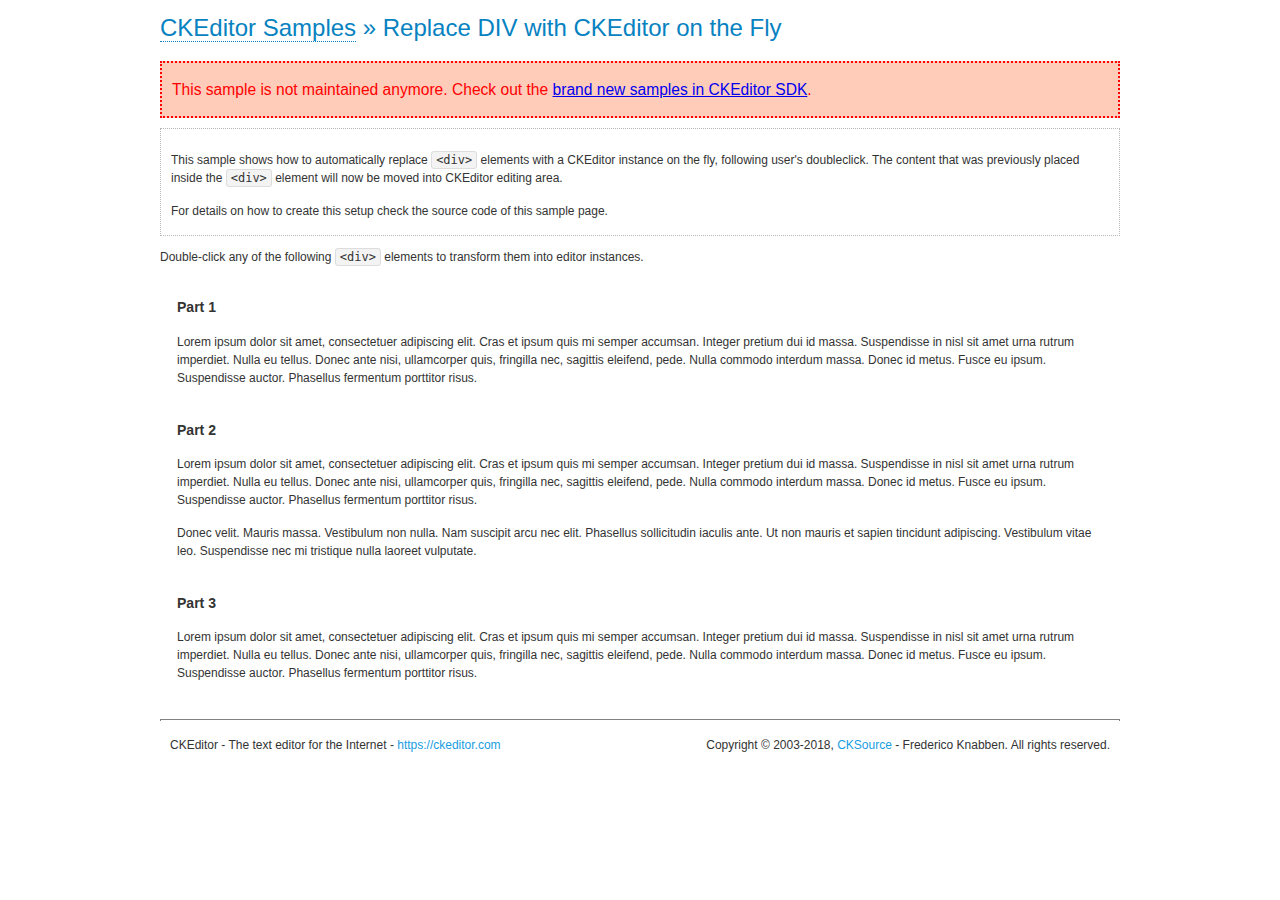
<file: admin/theme-assets/vendors/js/editors/ckeditor/samples/old/divreplace.html>
<!DOCTYPE html>
<!--
Copyright (c) 2003-2018, CKSource - Frederico Knabben. All rights reserved.
For licensing, see LICENSE.md or https://ckeditor.com/legal/ckeditor-oss-license
-->
<html>
<head>
	<meta charset="utf-8">
	<title>Replace DIV &mdash; CKEditor Sample</title>
	<script src="../../ckeditor.js"></script>
	<link href="sample.css" rel="stylesheet">
	<style>

		div.editable
		{
			border: solid 2px transparent;
			padding-left: 15px;
			padding-right: 15px;
		}

		div.editable:hover
		{
			border-color: black;
		}

	</style>
	<script>

		// Uncomment the following code to test the "Timeout Loading Method".
		// CKEDITOR.loadFullCoreTimeout = 5;

		window.onload = function() {
			// Listen to the double click event.
			if ( window.addEventListener )
				document.body.addEventListener( 'dblclick', onDoubleClick, false );
			else if ( window.attachEvent )
				document.body.attachEvent( 'ondblclick', onDoubleClick );

		};

		function onDoubleClick( ev ) {
			// Get the element which fired the event. This is not necessarily the
			// element to which the event has been attached.
			var element = ev.target || ev.srcElement;

			// Find out the div that holds this element.
			var name;

			do {
				element = element.parentNode;
			}
			while ( element && ( name = element.nodeName.toLowerCase() ) &&
				( name != 'div' || element.className.indexOf( 'editable' ) == -1 ) && name != 'body' );

			if ( name == 'div' && element.className.indexOf( 'editable' ) != -1 )
				replaceDiv( element );
		}

		var editor;

		function replaceDiv( div ) {
			if ( editor )
				editor.destroy();

			editor = CKEDITOR.replace( div );
		}

	</script>
</head>
<body>
	<h1 class="samples">
		<a href="index.html">CKEditor Samples</a> &raquo; Replace DIV with CKEditor on the Fly
	</h1>
	<div class="warning deprecated">
		This sample is not maintained anymore. Check out the <a href="https://sdk.ckeditor.com/">brand new samples in CKEditor SDK</a>.
	</div>
	<div class="description">
		<p>
			This sample shows how to automatically replace <code>&lt;div&gt;</code> elements
			with a CKEditor instance on the fly, following user's doubleclick. The content
			that was previously placed inside the <code>&lt;div&gt;</code> element will now
			be moved into CKEditor editing area.
		</p>
		<p>
			For details on how to create this setup check the source code of this sample page.
		</p>
	</div>
	<p>
		Double-click any of the following <code>&lt;div&gt;</code> elements to transform them into
		editor instances.
	</p>
	<div class="editable">
		<h3>
			Part 1
		</h3>
		<p>
			Lorem ipsum dolor sit amet, consectetuer adipiscing elit. Cras et ipsum quis mi
			semper accumsan. Integer pretium dui id massa. Suspendisse in nisl sit amet urna
			rutrum imperdiet. Nulla eu tellus. Donec ante nisi, ullamcorper quis, fringilla
			nec, sagittis eleifend, pede. Nulla commodo interdum massa. Donec id metus. Fusce
			eu ipsum. Suspendisse auctor. Phasellus fermentum porttitor risus.
		</p>
	</div>
	<div class="editable">
		<h3>
			Part 2
		</h3>
		<p>
			Lorem ipsum dolor sit amet, consectetuer adipiscing elit. Cras et ipsum quis mi
			semper accumsan. Integer pretium dui id massa. Suspendisse in nisl sit amet urna
			rutrum imperdiet. Nulla eu tellus. Donec ante nisi, ullamcorper quis, fringilla
			nec, sagittis eleifend, pede. Nulla commodo interdum massa. Donec id metus. Fusce
			eu ipsum. Suspendisse auctor. Phasellus fermentum porttitor risus.
		</p>
		<p>
			Donec velit. Mauris massa. Vestibulum non nulla. Nam suscipit arcu nec elit. Phasellus
			sollicitudin iaculis ante. Ut non mauris et sapien tincidunt adipiscing. Vestibulum
			vitae leo. Suspendisse nec mi tristique nulla laoreet vulputate.
		</p>
	</div>
	<div class="editable">
		<h3>
			Part 3
		</h3>
		<p>
			Lorem ipsum dolor sit amet, consectetuer adipiscing elit. Cras et ipsum quis mi
			semper accumsan. Integer pretium dui id massa. Suspendisse in nisl sit amet urna
			rutrum imperdiet. Nulla eu tellus. Donec ante nisi, ullamcorper quis, fringilla
			nec, sagittis eleifend, pede. Nulla commodo interdum massa. Donec id metus. Fusce
			eu ipsum. Suspendisse auctor. Phasellus fermentum porttitor risus.
		</p>
	</div>
	<div id="footer">
		<hr>
		<p>
			CKEditor - The text editor for the Internet - <a class="samples" href="https://ckeditor.com/">https://ckeditor.com</a>
		</p>
		<p id="copy">
			Copyright &copy; 2003-2018, <a class="samples" href="https://cksource.com/">CKSource</a> - Frederico
			Knabben. All rights reserved.
		</p>
	</div>
</body>
</html>
</file>
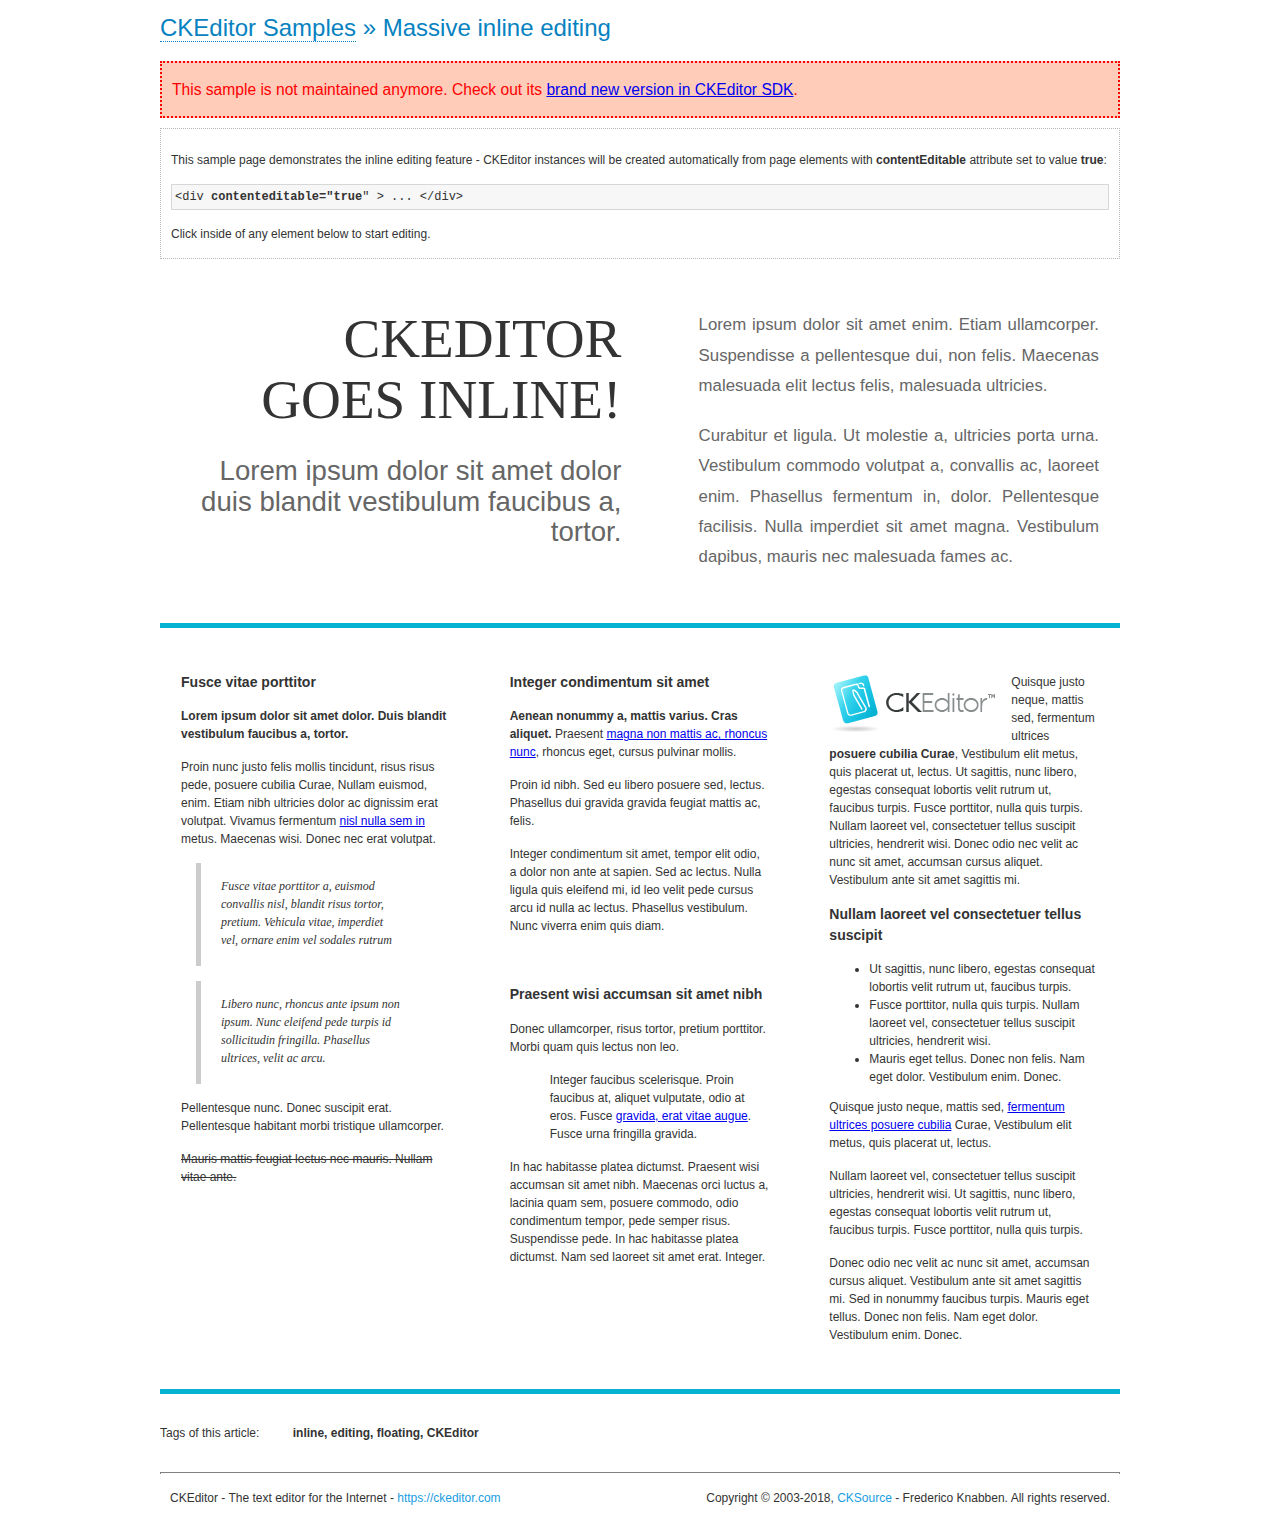
<file: admin/theme-assets/vendors/js/editors/ckeditor/samples/old/inlineall.html>
<!DOCTYPE html>
<!--
Copyright (c) 2003-2018, CKSource - Frederico Knabben. All rights reserved.
For licensing, see LICENSE.md or https://ckeditor.com/legal/ckeditor-oss-license
-->
<html>
<head>
	<meta charset="utf-8">
	<title>Massive inline editing &mdash; CKEditor Sample</title>
	<script src="../../ckeditor.js"></script>
	<script>

		// This code is generally not necessary, but it is here to demonstrate
		// how to customize specific editor instances on the fly. This fits well
		// this demo because we have editable elements (like headers) that
		// require less features.

		// The "instanceCreated" event is fired for every editor instance created.
		CKEDITOR.on( 'instanceCreated', function( event ) {
			var editor = event.editor,
				element = editor.element;

			// Customize editors for headers and tag list.
			// These editors don't need features like smileys, templates, iframes etc.
			if ( element.is( 'h1', 'h2', 'h3' ) || element.getAttribute( 'id' ) == 'taglist' ) {
				// Customize the editor configurations on "configLoaded" event,
				// which is fired after the configuration file loading and
				// execution. This makes it possible to change the
				// configurations before the editor initialization takes place.
				editor.on( 'configLoaded', function() {

					// Remove unnecessary plugins to make the editor simpler.
					editor.config.removePlugins = 'colorbutton,find,flash,font,' +
						'forms,iframe,image,newpage,removeformat,' +
						'smiley,specialchar,stylescombo,templates';

					// Rearrange the layout of the toolbar.
					editor.config.toolbarGroups = [
						{ name: 'editing',		groups: [ 'basicstyles', 'links' ] },
						{ name: 'undo' },
						{ name: 'clipboard',	groups: [ 'selection', 'clipboard' ] },
						{ name: 'about' }
					];
				});
			}
		});

	</script>
	<link href="sample.css" rel="stylesheet">
	<style>

		/* The following styles are just to make the page look nice. */

		/* Workaround to show Arial Black in Firefox. */
		@font-face
		{
			font-family: 'arial-black';
			src: local('Arial Black');
		}

		*[contenteditable="true"]
		{
			padding: 10px;
		}

		#container
		{
			width: 960px;
			margin: 30px auto 0;
		}

		#header
		{
			overflow: hidden;
			padding: 0 0 30px;
			border-bottom: 5px solid #05B2D2;
			position: relative;
		}

		#headerLeft,
		#headerRight
		{
			width: 49%;
			overflow: hidden;
		}

		#headerLeft
		{
			float: left;
			padding: 10px 1px 1px;
		}

		#headerLeft h2,
		#headerLeft h3
		{
			text-align: right;
			margin: 0;
			overflow: hidden;
			font-weight: normal;
		}

		#headerLeft h2
		{
			font-family: "Arial Black",arial-black;
			font-size: 4.6em;
			line-height: 1.1;
			text-transform: uppercase;
		}

		#headerLeft h3
		{
			font-size: 2.3em;
			line-height: 1.1;
			margin: .2em 0 0;
			color: #666;
		}

		#headerRight
		{
			float: right;
			padding: 1px;
		}

		#headerRight p
		{
			line-height: 1.8;
			text-align: justify;
			margin: 0;
		}

		#headerRight p + p
		{
			margin-top: 20px;
		}

		#headerRight > div
		{
			padding: 20px;
			margin: 0 0 0 30px;
			font-size: 1.4em;
			color: #666;
		}

		#columns
		{
			color: #333;
			overflow: hidden;
			padding: 20px 0;
		}

		#columns > div
		{
			float: left;
			width: 33.3%;
		}

		#columns #column1 > div
		{
			margin-left: 1px;
		}

		#columns #column3 > div
		{
			margin-right: 1px;
		}

		#columns > div > div
		{
			margin: 0px 10px;
			padding: 10px 20px;
		}

		#columns blockquote
		{
			margin-left: 15px;
		}

		#tagLine
		{
			border-top: 5px solid #05B2D2;
			padding-top: 20px;
		}

		#taglist {
			display: inline-block;
			margin-left: 20px;
			font-weight: bold;
			margin: 0 0 0 20px;
		}

	</style>
</head>
<body>
<div>
	<h1 class="samples"><a href="index.html">CKEditor Samples</a> &raquo; Massive inline editing</h1>
	<div class="warning deprecated">
		This sample is not maintained anymore. Check out its <a href="https://sdk.ckeditor.com/samples/inline.html">brand new version in CKEditor SDK</a>.
	</div>
	<div class="description">
		<p>This sample page demonstrates the inline editing feature - CKEditor instances will be created automatically from page elements with <strong>contentEditable</strong> attribute set to value <strong>true</strong>:</p>
		<pre class="samples">&lt;div <strong>contenteditable="true</strong>" &gt; ... &lt;/div&gt;</pre>
		<p>Click inside of any element below to start editing.</p>
	</div>
</div>
<div id="container">
	<div id="header">
		<div id="headerLeft">
			<h2 id="sampleTitle" contenteditable="true">
				CKEditor<br> Goes Inline!
			</h2>
			<h3 contenteditable="true">
				Lorem ipsum dolor sit amet dolor duis blandit vestibulum faucibus a, tortor.
			</h3>
		</div>
		<div id="headerRight">
			<div contenteditable="true">
				<p>
					Lorem ipsum dolor sit amet enim. Etiam ullamcorper. Suspendisse a pellentesque dui, non felis. Maecenas malesuada elit lectus felis, malesuada ultricies.
				</p>
				<p>
					Curabitur et ligula. Ut molestie a, ultricies porta urna. Vestibulum commodo volutpat a, convallis ac, laoreet enim. Phasellus fermentum in, dolor. Pellentesque facilisis. Nulla imperdiet sit amet magna. Vestibulum dapibus, mauris nec malesuada fames ac.
				</p>
			</div>
		</div>
	</div>
	<div id="columns">
		<div id="column1">
			<div contenteditable="true">
				<h3>
					Fusce vitae porttitor
				</h3>
				<p>
					<strong>
						Lorem ipsum dolor sit amet dolor. Duis blandit vestibulum faucibus a, tortor.
					</strong>
				</p>
				<p>
					Proin nunc justo felis mollis tincidunt, risus risus pede, posuere cubilia Curae, Nullam euismod, enim. Etiam nibh ultricies dolor ac dignissim erat volutpat. Vivamus fermentum <a href="https://ckeditor.com/">nisl nulla sem in</a> metus. Maecenas wisi. Donec nec erat volutpat.
				</p>
				<blockquote>
					<p>
						Fusce vitae porttitor a, euismod convallis nisl, blandit risus tortor, pretium.
						Vehicula vitae, imperdiet vel, ornare enim vel sodales rutrum
					</p>
				</blockquote>
				<blockquote>
					<p>
						Libero nunc, rhoncus ante ipsum non ipsum. Nunc eleifend pede turpis id sollicitudin fringilla. Phasellus ultrices, velit ac arcu.
					</p>
				</blockquote>
				<p>Pellentesque nunc. Donec suscipit erat. Pellentesque habitant morbi tristique ullamcorper.</p>
				<p><s>Mauris mattis feugiat lectus nec mauris. Nullam vitae ante.</s></p>
			</div>
		</div>
		<div id="column2">
			<div contenteditable="true">
				<h3>
					Integer condimentum sit amet
				</h3>
				<p>
					<strong>Aenean nonummy a, mattis varius. Cras aliquet.</strong>
					Praesent <a href="https://ckeditor.com/">magna non mattis ac, rhoncus nunc</a>, rhoncus eget, cursus pulvinar mollis.</p>
				<p>Proin id nibh. Sed eu libero posuere sed, lectus. Phasellus dui gravida gravida feugiat mattis ac, felis.</p>
				<p>Integer condimentum sit amet, tempor elit odio, a dolor non ante at sapien. Sed ac lectus. Nulla ligula quis eleifend mi, id leo velit pede cursus arcu id nulla ac lectus. Phasellus vestibulum. Nunc viverra enim quis diam.</p>
			</div>
			<div contenteditable="true">
				<h3>
					Praesent wisi accumsan sit amet nibh
				</h3>
				<p>Donec ullamcorper, risus tortor, pretium porttitor. Morbi quam quis lectus non leo.</p>
				<p style="margin-left: 40px; ">Integer faucibus scelerisque. Proin faucibus at, aliquet vulputate, odio at eros. Fusce <a href="https://ckeditor.com/">gravida, erat vitae augue</a>. Fusce urna fringilla gravida.</p>
				<p>In hac habitasse platea dictumst. Praesent wisi accumsan sit amet nibh. Maecenas orci luctus a, lacinia quam sem, posuere commodo, odio condimentum tempor, pede semper risus. Suspendisse pede. In hac habitasse platea dictumst. Nam sed laoreet sit amet erat. Integer.</p>
			</div>
		</div>
		<div id="column3">
			<div contenteditable="true">
				<p>
					<img src="assets/inlineall/logo.png" alt="CKEditor logo" style="float:left">
				</p>
				<p>Quisque justo neque, mattis sed, fermentum ultrices <strong>posuere cubilia Curae</strong>, Vestibulum elit metus, quis placerat ut, lectus. Ut sagittis, nunc libero, egestas consequat lobortis velit rutrum ut, faucibus turpis. Fusce porttitor, nulla quis turpis. Nullam laoreet vel, consectetuer tellus suscipit ultricies, hendrerit wisi. Donec odio nec velit ac nunc sit amet, accumsan cursus aliquet. Vestibulum ante sit amet sagittis mi.</p>
				<h3>
					Nullam laoreet vel consectetuer tellus suscipit
				</h3>
				<ul>
					<li>Ut sagittis, nunc libero, egestas consequat lobortis velit rutrum ut, faucibus turpis.</li>
					<li>Fusce porttitor, nulla quis turpis. Nullam laoreet vel, consectetuer tellus suscipit ultricies, hendrerit wisi.</li>
					<li>Mauris eget tellus. Donec non felis. Nam eget dolor. Vestibulum enim. Donec.</li>
				</ul>
				<p>Quisque justo neque, mattis sed, <a href="https://ckeditor.com/">fermentum ultrices posuere cubilia</a> Curae, Vestibulum elit metus, quis placerat ut, lectus.</p>
				<p>Nullam laoreet vel, consectetuer tellus suscipit ultricies, hendrerit wisi. Ut sagittis, nunc libero, egestas consequat lobortis velit rutrum ut, faucibus turpis. Fusce porttitor, nulla quis turpis.</p>
				<p>Donec odio nec velit ac nunc sit amet, accumsan cursus aliquet. Vestibulum ante sit amet sagittis mi. Sed in nonummy faucibus turpis. Mauris eget tellus. Donec non felis. Nam eget dolor. Vestibulum enim. Donec.</p>
			</div>
		</div>
	</div>
	<div id="tagLine">
		Tags of this article:
		<p id="taglist" contenteditable="true">
			inline, editing, floating, CKEditor
		</p>
	</div>
</div>
<div id="footer">
	<hr>
	<p>
		CKEditor - The text editor for the Internet - <a class="samples" href="https://ckeditor.com/">
			https://ckeditor.com</a>
	</p>
	<p id="copy">
		Copyright &copy; 2003-2018, <a class="samples" href="https://cksource.com/">CKSource</a>
		- Frederico Knabben. All rights reserved.
	</p>
</div>
</body>
</html>
</file>
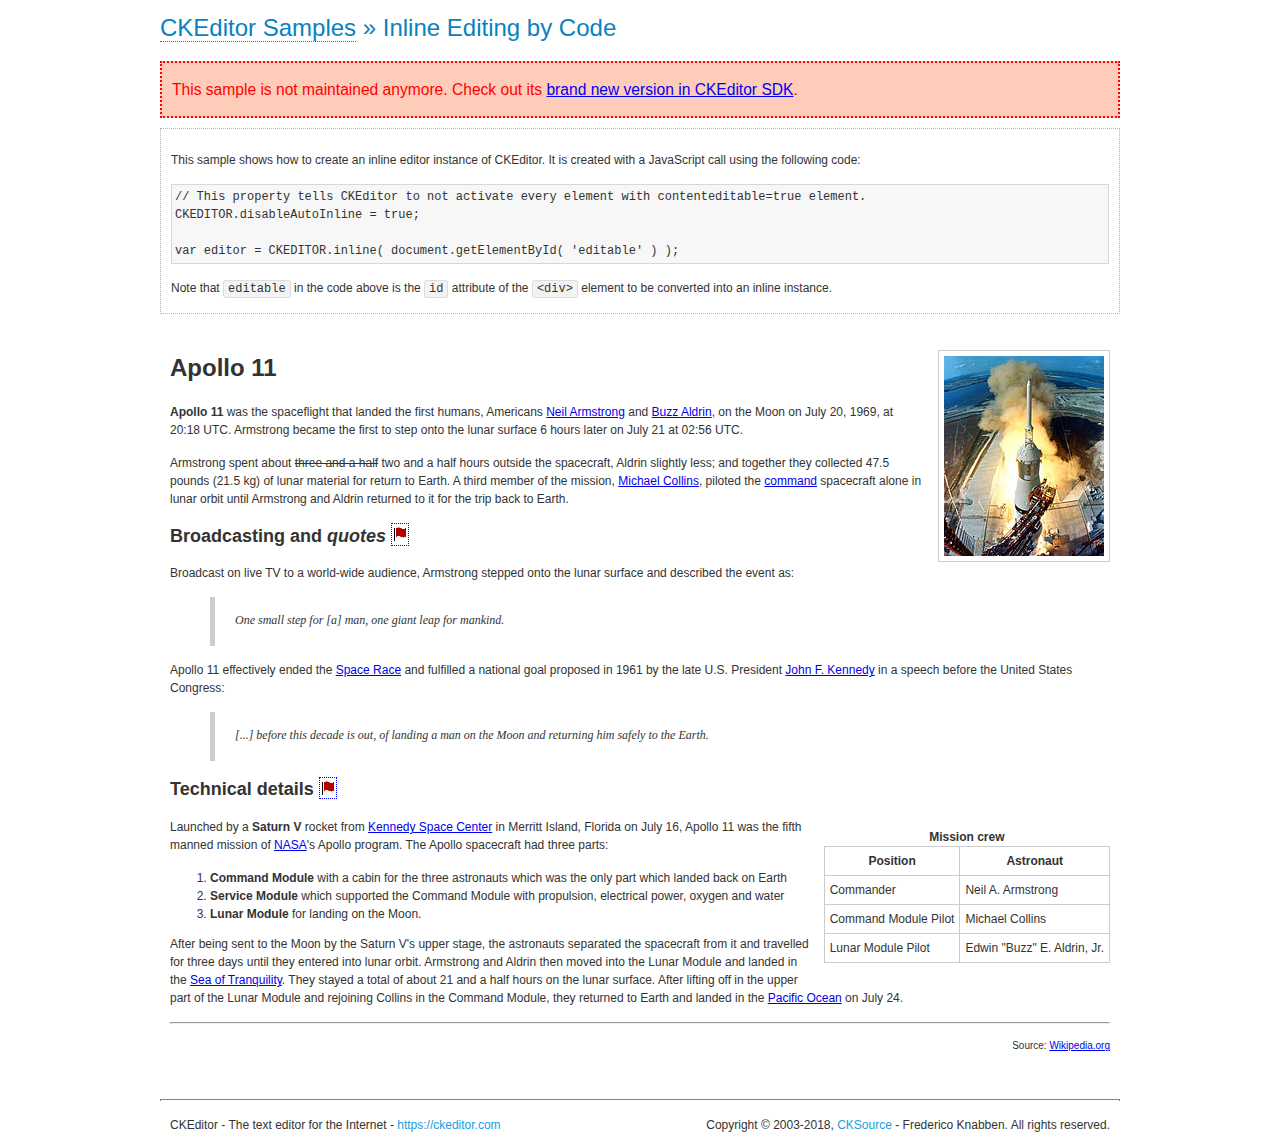
<file: admin/theme-assets/vendors/js/editors/ckeditor/samples/old/inlinebycode.html>
<!DOCTYPE html>
<!--
Copyright (c) 2003-2018, CKSource - Frederico Knabben. All rights reserved.
For licensing, see LICENSE.md or https://ckeditor.com/legal/ckeditor-oss-license
-->
<html>
<head>
	<meta charset="utf-8">
	<title>Inline Editing by Code &mdash; CKEditor Sample</title>
	<script src="../../ckeditor.js"></script>
	<link href="sample.css" rel="stylesheet">
	<style>

		#editable
		{
			padding: 10px;
			float: left;
		}

	</style>
</head>
<body>
	<h1 class="samples">
		<a href="index.html">CKEditor Samples</a> &raquo; Inline Editing by Code
	</h1>
	<div class="warning deprecated">
		This sample is not maintained anymore. Check out its <a href="https://sdk.ckeditor.com/samples/inline.html">brand new version in CKEditor SDK</a>.
	</div>
	<div class="description">
		<p>
			This sample shows how to create an inline editor instance of CKEditor. It is created
			with a JavaScript call using the following code:
		</p>
<pre class="samples">
// This property tells CKEditor to not activate every element with contenteditable=true element.
CKEDITOR.disableAutoInline = true;

var editor = CKEDITOR.inline( document.getElementById( 'editable' ) );
</pre>
		<p>
			Note that <code>editable</code> in the code above is the <code>id</code>
			attribute of the <code>&lt;div&gt;</code> element to be converted into an inline instance.
		</p>
	</div>
	<div id="editable" contenteditable="true">
		<h1><img alt="Saturn V carrying Apollo 11" class="right" src="assets/sample.jpg" /> Apollo 11</h1>

		<p><b>Apollo 11</b> was the spaceflight that landed the first humans, Americans <a href="http://en.wikipedia.org/wiki/Neil_Armstrong" title="Neil Armstrong">Neil Armstrong</a> and <a href="http://en.wikipedia.org/wiki/Buzz_Aldrin" title="Buzz Aldrin">Buzz Aldrin</a>, on the Moon on July 20, 1969, at 20:18 UTC. Armstrong became the first to step onto the lunar surface 6 hours later on July 21 at 02:56 UTC.</p>

		<p>Armstrong spent about <s>three and a half</s> two and a half hours outside the spacecraft, Aldrin slightly less; and together they collected 47.5 pounds (21.5&nbsp;kg) of lunar material for return to Earth. A third member of the mission, <a href="http://en.wikipedia.org/wiki/Michael_Collins_(astronaut)" title="Michael Collins (astronaut)">Michael Collins</a>, piloted the <a href="http://en.wikipedia.org/wiki/Apollo_Command/Service_Module" title="Apollo Command/Service Module">command</a> spacecraft alone in lunar orbit until Armstrong and Aldrin returned to it for the trip back to Earth.</p>

		<h2>Broadcasting and <em>quotes</em> <a id="quotes" name="quotes"></a></h2>

		<p>Broadcast on live TV to a world-wide audience, Armstrong stepped onto the lunar surface and described the event as:</p>

		<blockquote>
			<p>One small step for [a] man, one giant leap for mankind.</p>
		</blockquote>

		<p>Apollo 11 effectively ended the <a href="http://en.wikipedia.org/wiki/Space_Race" title="Space Race">Space Race</a> and fulfilled a national goal proposed in 1961 by the late U.S. President <a href="http://en.wikipedia.org/wiki/John_F._Kennedy" title="John F. Kennedy">John F. Kennedy</a> in a speech before the United States Congress:</p>

		<blockquote>
			<p>[...] before this decade is out, of landing a man on the Moon and returning him safely to the Earth.</p>
		</blockquote>

		<h2>Technical details <a id="tech-details" name="tech-details"></a></h2>

		<table align="right" border="1" bordercolor="#ccc" cellpadding="5" cellspacing="0" style="border-collapse:collapse;margin:10px 0 10px 15px;">
			<caption><strong>Mission crew</strong></caption>
			<thead>
			<tr>
				<th scope="col">Position</th>
				<th scope="col">Astronaut</th>
			</tr>
			</thead>
			<tbody>
			<tr>
				<td>Commander</td>
				<td>Neil A. Armstrong</td>
			</tr>
			<tr>
				<td>Command Module Pilot</td>
				<td>Michael Collins</td>
			</tr>
			<tr>
				<td>Lunar Module Pilot</td>
				<td>Edwin &quot;Buzz&quot; E. Aldrin, Jr.</td>
			</tr>
			</tbody>
		</table>

		<p>Launched by a <strong>Saturn V</strong> rocket from <a href="http://en.wikipedia.org/wiki/Kennedy_Space_Center" title="Kennedy Space Center">Kennedy Space Center</a> in Merritt Island, Florida on July 16, Apollo 11 was the fifth manned mission of <a href="http://en.wikipedia.org/wiki/NASA" title="NASA">NASA</a>&#39;s Apollo program. The Apollo spacecraft had three parts:</p>

		<ol>
			<li><strong>Command Module</strong> with a cabin for the three astronauts which was the only part which landed back on Earth</li>
			<li><strong>Service Module</strong> which supported the Command Module with propulsion, electrical power, oxygen and water</li>
			<li><strong>Lunar Module</strong> for landing on the Moon.</li>
		</ol>

		<p>After being sent to the Moon by the Saturn V&#39;s upper stage, the astronauts separated the spacecraft from it and travelled for three days until they entered into lunar orbit. Armstrong and Aldrin then moved into the Lunar Module and landed in the <a href="http://en.wikipedia.org/wiki/Mare_Tranquillitatis" title="Mare Tranquillitatis">Sea of Tranquility</a>. They stayed a total of about 21 and a half hours on the lunar surface. After lifting off in the upper part of the Lunar Module and rejoining Collins in the Command Module, they returned to Earth and landed in the <a href="http://en.wikipedia.org/wiki/Pacific_Ocean" title="Pacific Ocean">Pacific Ocean</a> on July 24.</p>

		<hr />
		<p style="text-align: right;"><small>Source: <a href="http://en.wikipedia.org/wiki/Apollo_11">Wikipedia.org</a></small></p>
	</div>

	<script>
		// We need to turn off the automatic editor creation first.
		CKEDITOR.disableAutoInline = true;

		var editor = CKEDITOR.inline( 'editable' );
	</script>
	<div id="footer">
		<hr>
		<p contenteditable="true">
			CKEditor - The text editor for the Internet - <a class="samples" href="https://ckeditor.com/">
				https://ckeditor.com</a>
		</p>
		<p id="copy">
			Copyright &copy; 2003-2018, <a class="samples" href="https://cksource.com/">CKSource</a>
			- Frederico Knabben. All rights reserved.
		</p>
	</div>
</body>
</html>
</file>
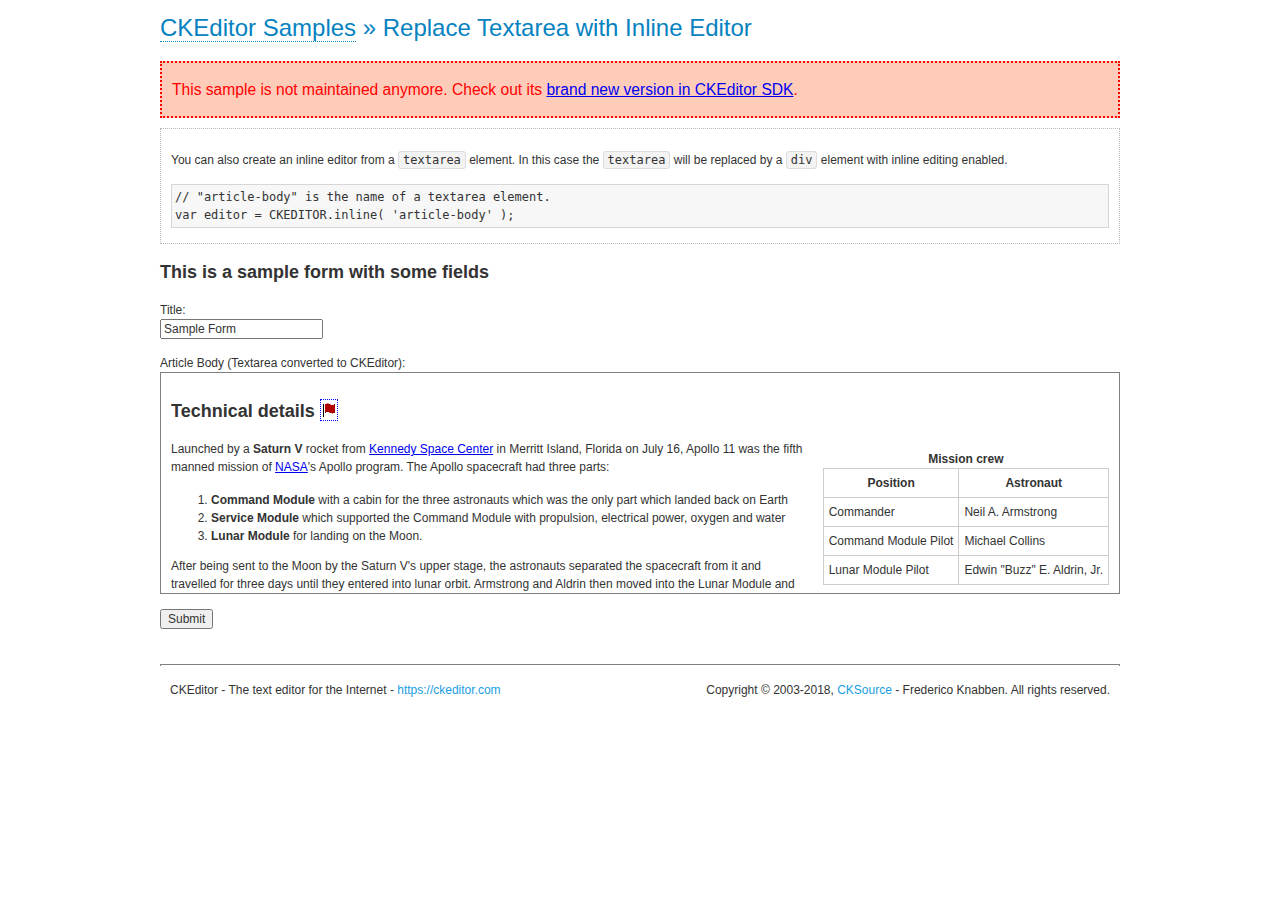
<file: admin/theme-assets/vendors/js/editors/ckeditor/samples/old/inlinetextarea.html>
<!DOCTYPE html>
<!--
Copyright (c) 2003-2018, CKSource - Frederico Knabben. All rights reserved.
For licensing, see LICENSE.md or https://ckeditor.com/legal/ckeditor-oss-license
-->
<html>
<head>
	<meta charset="utf-8">
	<title>Replace Textarea with Inline Editor &mdash; CKEditor Sample</title>
	<script src="../../ckeditor.js"></script>
	<link href="sample.css" rel="stylesheet">
	<style>

		/* Style the CKEditor element to look like a textfield */
		.cke_textarea_inline
		{
			padding: 10px;
			height: 200px;
			overflow: auto;

			border: 1px solid gray;
			-webkit-appearance: textfield;
		}

	</style>
</head>
<body>
	<h1 class="samples">
		<a href="index.html">CKEditor Samples</a> &raquo; Replace Textarea with Inline Editor
	</h1>
	<div class="warning deprecated">
		This sample is not maintained anymore. Check out its <a href="https://sdk.ckeditor.com/samples/inline.html">brand new version in CKEditor SDK</a>.
	</div>
	<div class="description">
		<p>
			You can also create an inline editor from a <code>textarea</code>
			element. In this case the <code>textarea</code> will be replaced
			by a <code>div</code> element with inline editing enabled.
		</p>
<pre class="samples">
// "article-body" is the name of a textarea element.
var editor = CKEDITOR.inline( 'article-body' );
</pre>
	</div>
	<form action="sample_posteddata.php" method="post">
		<h2>This is a sample form with some fields</h2>
		<p>
			Title:<br>
			<input type="text" name="title" value="Sample Form"></p>
		<p>
			Article Body (Textarea converted to CKEditor):<br>
			<textarea name="article-body" style="height: 200px">
				&lt;h2&gt;Technical details &lt;a id="tech-details" name="tech-details"&gt;&lt;/a&gt;&lt;/h2&gt;

				&lt;table align="right" border="1" bordercolor="#ccc" cellpadding="5" cellspacing="0" style="border-collapse:collapse;margin:10px 0 10px 15px;"&gt;
					&lt;caption&gt;&lt;strong&gt;Mission crew&lt;/strong&gt;&lt;/caption&gt;
					&lt;thead&gt;
					&lt;tr&gt;
						&lt;th scope="col"&gt;Position&lt;/th&gt;
						&lt;th scope="col"&gt;Astronaut&lt;/th&gt;
					&lt;/tr&gt;
					&lt;/thead&gt;
					&lt;tbody&gt;
					&lt;tr&gt;
						&lt;td&gt;Commander&lt;/td&gt;
						&lt;td&gt;Neil A. Armstrong&lt;/td&gt;
					&lt;/tr&gt;
					&lt;tr&gt;
						&lt;td&gt;Command Module Pilot&lt;/td&gt;
						&lt;td&gt;Michael Collins&lt;/td&gt;
					&lt;/tr&gt;
					&lt;tr&gt;
						&lt;td&gt;Lunar Module Pilot&lt;/td&gt;
						&lt;td&gt;Edwin &quot;Buzz&quot; E. Aldrin, Jr.&lt;/td&gt;
					&lt;/tr&gt;
					&lt;/tbody&gt;
				&lt;/table&gt;

				&lt;p&gt;Launched by a &lt;strong&gt;Saturn V&lt;/strong&gt; rocket from &lt;a href="http://en.wikipedia.org/wiki/Kennedy_Space_Center" title="Kennedy Space Center"&gt;Kennedy Space Center&lt;/a&gt; in Merritt Island, Florida on July 16, Apollo 11 was the fifth manned mission of &lt;a href="http://en.wikipedia.org/wiki/NASA" title="NASA"&gt;NASA&lt;/a&gt;&#39;s Apollo program. The Apollo spacecraft had three parts:&lt;/p&gt;

				&lt;ol&gt;
					&lt;li&gt;&lt;strong&gt;Command Module&lt;/strong&gt; with a cabin for the three astronauts which was the only part which landed back on Earth&lt;/li&gt;
					&lt;li&gt;&lt;strong&gt;Service Module&lt;/strong&gt; which supported the Command Module with propulsion, electrical power, oxygen and water&lt;/li&gt;
					&lt;li&gt;&lt;strong&gt;Lunar Module&lt;/strong&gt; for landing on the Moon.&lt;/li&gt;
				&lt;/ol&gt;

				&lt;p&gt;After being sent to the Moon by the Saturn V&#39;s upper stage, the astronauts separated the spacecraft from it and travelled for three days until they entered into lunar orbit. Armstrong and Aldrin then moved into the Lunar Module and landed in the &lt;a href="http://en.wikipedia.org/wiki/Mare_Tranquillitatis" title="Mare Tranquillitatis"&gt;Sea of Tranquility&lt;/a&gt;. They stayed a total of about 21 and a half hours on the lunar surface. After lifting off in the upper part of the Lunar Module and rejoining Collins in the Command Module, they returned to Earth and landed in the &lt;a href="http://en.wikipedia.org/wiki/Pacific_Ocean" title="Pacific Ocean"&gt;Pacific Ocean&lt;/a&gt; on July 24.&lt;/p&gt;

				&lt;hr /&gt;
				&lt;p style="text-align: right;"&gt;&lt;small&gt;Source: &lt;a href="http://en.wikipedia.org/wiki/Apollo_11"&gt;Wikipedia.org&lt;/a&gt;&lt;/small&gt;&lt;/p&gt;
			</textarea>
		</p>
		<p>
			<input type="submit" value="Submit">
		</p>
	</form>

	<script>
		CKEDITOR.inline( 'article-body' );
	</script>
	<div id="footer">
		<hr>
		<p>
			CKEditor - The text editor for the Internet - <a class="samples" href="https://ckeditor.com/">
				https://ckeditor.com</a>
		</p>
		<p id="copy">
			Copyright &copy; 2003-2018, <a class="samples" href="https://cksource.com/">CKSource</a>
			- Frederico Knabben. All rights reserved.
		</p>
	</div>
</body>
</html>
</file>
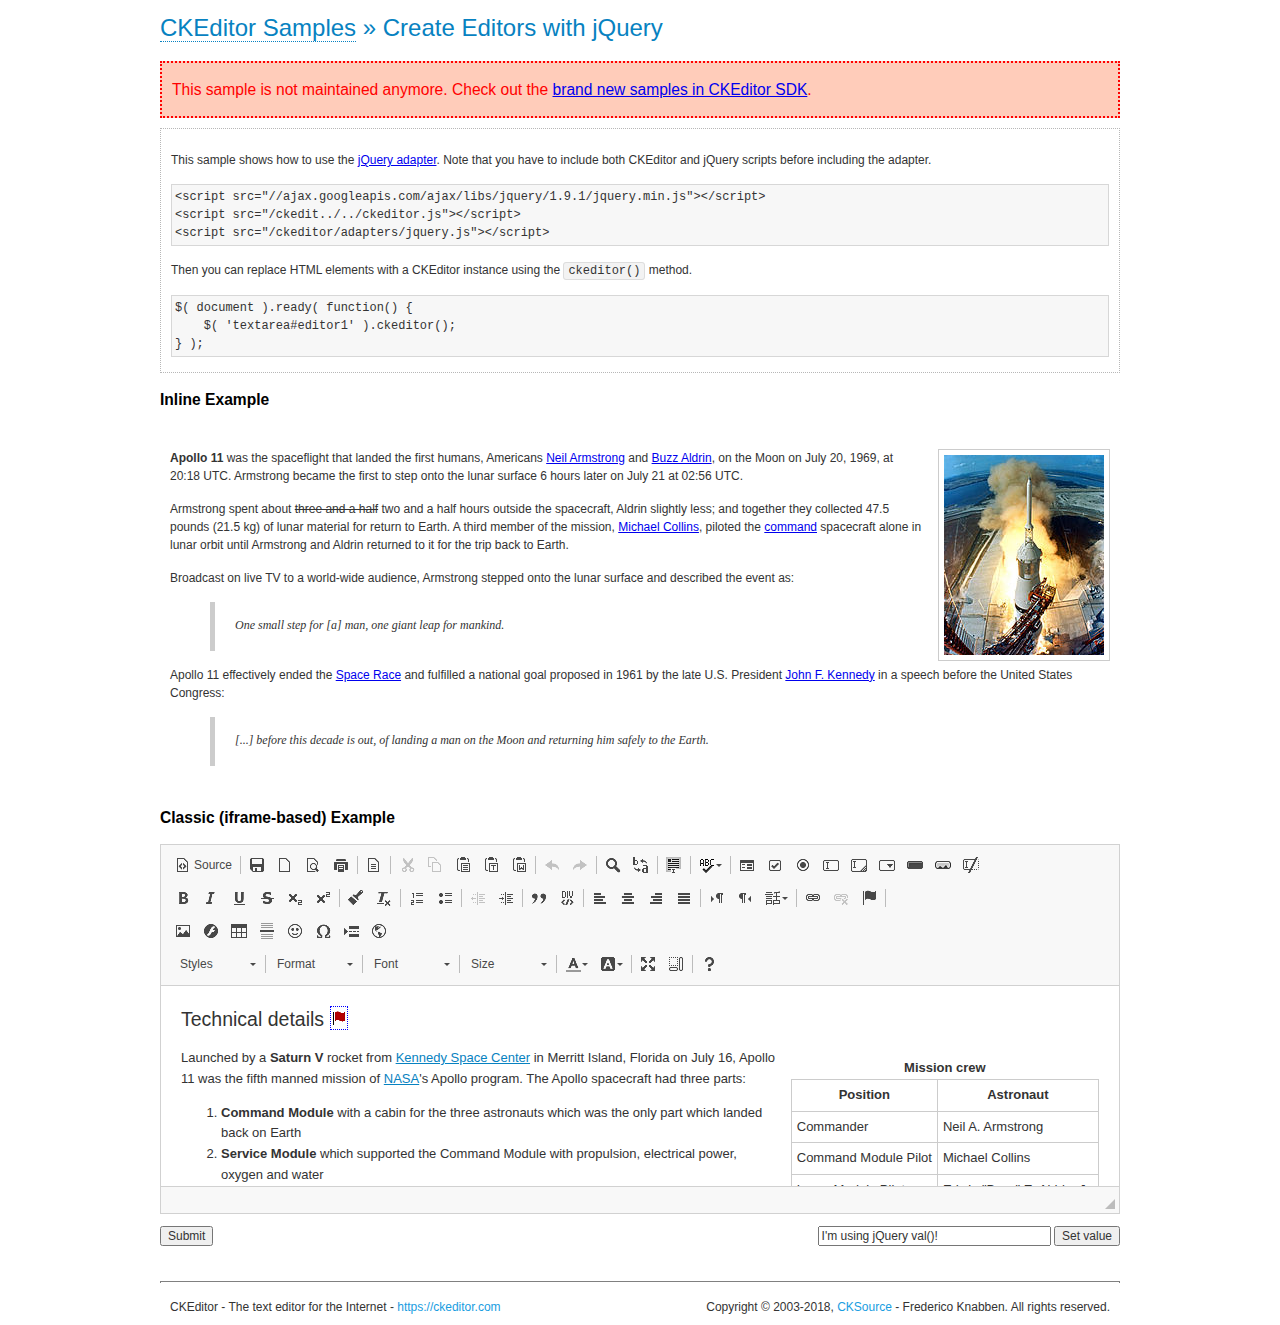
<file: admin/theme-assets/vendors/js/editors/ckeditor/samples/old/jquery.html>
<!DOCTYPE html>
<!--
Copyright (c) 2003-2018, CKSource - Frederico Knabben. All rights reserved.
For licensing, see LICENSE.md or https://ckeditor.com/legal/ckeditor-oss-license
-->
<html>
<head>
	<meta charset="utf-8">
	<title>jQuery Adapter &mdash; CKEditor Sample</title>
	<script src="http://code.jquery.com/jquery-1.11.0.min.js"></script>
	<script src="../../ckeditor.js"></script>
	<script src="../../adapters/jquery.js"></script>
	<link href="sample.css" rel="stylesheet">
	<style>

		#editable
		{
			padding: 10px;
			float: left;
		}

	</style>
	<script>

		CKEDITOR.disableAutoInline = true;

		$( document ).ready( function() {
			$( '#editor1' ).ckeditor(); // Use CKEDITOR.replace() if element is <textarea>.
			$( '#editable' ).ckeditor(); // Use CKEDITOR.inline().
		} );

		function setValue() {
			$( '#editor1' ).val( $( 'input#val' ).val() );
		}

	</script>
</head>
<body>
	<h1 class="samples">
		<a href="index.html" id="a-test">CKEditor Samples</a> &raquo; Create Editors with jQuery
	</h1>
	<div class="warning deprecated">
		This sample is not maintained anymore. Check out the <a href="https://sdk.ckeditor.com/">brand new samples in CKEditor SDK</a>.
	</div>
	<form action="sample_posteddata.php" method="post">
		<div class="description">
			<p>
				This sample shows how to use the <a href="https://docs.ckeditor.com/ckeditor4/docs/#!/guide/dev_jquery">jQuery adapter</a>.
				Note that you have to include both CKEditor and jQuery scripts before including the adapter.
			</p>

<pre class="samples">
&lt;script src="//ajax.googleapis.com/ajax/libs/jquery/1.9.1/jquery.min.js"&gt;&lt;/script&gt;
&lt;script src="/ckedit../../ckeditor.js"&gt;&lt;/script&gt;
&lt;script src="/ckeditor/adapters/jquery.js"&gt;&lt;/script&gt;
</pre>

			<p>Then you can replace HTML elements with a CKEditor instance using the <code>ckeditor()</code> method.</p>

<pre class="samples">
$( document ).ready( function() {
	$( 'textarea#editor1' ).ckeditor();
} );
</pre>
		</div>

		<h2 class="samples">Inline Example</h2>

		<div id="editable" contenteditable="true">
			<p><img alt="Saturn V carrying Apollo 11" class="right" src="assets/sample.jpg"/><b>Apollo 11</b> was the spaceflight that landed the first humans, Americans <a href="http://en.wikipedia.org/wiki/Neil_Armstrong" title="Neil Armstrong">Neil Armstrong</a> and <a href="http://en.wikipedia.org/wiki/Buzz_Aldrin" title="Buzz Aldrin">Buzz Aldrin</a>, on the Moon on July 20, 1969, at 20:18 UTC. Armstrong became the first to step onto the lunar surface 6 hours later on July 21 at 02:56 UTC.</p>
			<p>Armstrong spent about <s>three and a half</s> two and a half hours outside the spacecraft, Aldrin slightly less; and together they collected 47.5 pounds (21.5&nbsp;kg) of lunar material for return to Earth. A third member of the mission, <a href="http://en.wikipedia.org/wiki/Michael_Collins_(astronaut)" title="Michael Collins (astronaut)">Michael Collins</a>, piloted the <a href="http://en.wikipedia.org/wiki/Apollo_Command/Service_Module" title="Apollo Command/Service Module">command</a> spacecraft alone in lunar orbit until Armstrong and Aldrin returned to it for the trip back to Earth.
			<p>Broadcast on live TV to a world-wide audience, Armstrong stepped onto the lunar surface and described the event as:</p>
			<blockquote><p>One small step for [a] man, one giant leap for mankind.</p></blockquote> <p>Apollo 11 effectively ended the <a href="http://en.wikipedia.org/wiki/Space_Race" title="Space Race">Space Race</a> and fulfilled a national goal proposed in 1961 by the late U.S. President <a href="http://en.wikipedia.org/wiki/John_F._Kennedy" title="John F. Kennedy">John F. Kennedy</a> in a speech before the United States Congress:</p> <blockquote><p>[...] before this decade is out, of landing a man on the Moon and returning him safely to the Earth.</p></blockquote>
		</div>

		<br style="clear: both">

		<h2 class="samples">Classic (iframe-based) Example</h2>

		<textarea cols="80" id="editor1" name="editor1" rows="10">
			&lt;h2&gt;Technical details &lt;a id=&quot;tech-details&quot; name=&quot;tech-details&quot;&gt;&lt;/a&gt;&lt;/h2&gt; &lt;table align=&quot;right&quot; border=&quot;1&quot; bordercolor=&quot;#ccc&quot; cellpadding=&quot;5&quot; cellspacing=&quot;0&quot; style=&quot;border-collapse:collapse;margin:10px 0 10px 15px;&quot;&gt; &lt;caption&gt;&lt;strong&gt;Mission crew&lt;/strong&gt;&lt;/caption&gt; &lt;thead&gt; &lt;tr&gt; &lt;th scope=&quot;col&quot;&gt;Position&lt;/th&gt; &lt;th scope=&quot;col&quot;&gt;Astronaut&lt;/th&gt; &lt;/tr&gt; &lt;/thead&gt; &lt;tbody&gt; &lt;tr&gt; &lt;td&gt;Commander&lt;/td&gt; &lt;td&gt;Neil A. Armstrong&lt;/td&gt; &lt;/tr&gt; &lt;tr&gt; &lt;td&gt;Command Module Pilot&lt;/td&gt; &lt;td&gt;Michael Collins&lt;/td&gt; &lt;/tr&gt; &lt;tr&gt; &lt;td&gt;Lunar Module Pilot&lt;/td&gt; &lt;td&gt;Edwin &amp;quot;Buzz&amp;quot; E. Aldrin, Jr.&lt;/td&gt; &lt;/tr&gt; &lt;/tbody&gt; &lt;/table&gt; &lt;p&gt;Launched by a &lt;strong&gt;Saturn V&lt;/strong&gt; rocket from &lt;a href=&quot;http://en.wikipedia.org/wiki/Kennedy_Space_Center&quot; title=&quot;Kennedy Space Center&quot;&gt;Kennedy Space Center&lt;/a&gt; in Merritt Island, Florida on July 16, Apollo 11 was the fifth manned mission of &lt;a href=&quot;http://en.wikipedia.org/wiki/NASA&quot; title=&quot;NASA&quot;&gt;NASA&lt;/a&gt;&amp;#39;s Apollo program. The Apollo spacecraft had three parts:&lt;/p&gt; &lt;ol&gt; &lt;li&gt;&lt;strong&gt;Command Module&lt;/strong&gt; with a cabin for the three astronauts which was the only part which landed back on Earth&lt;/li&gt; &lt;li&gt;&lt;strong&gt;Service Module&lt;/strong&gt; which supported the Command Module with propulsion, electrical power, oxygen and water&lt;/li&gt; &lt;li&gt;&lt;strong&gt;Lunar Module&lt;/strong&gt; for landing on the Moon.&lt;/li&gt; &lt;/ol&gt; &lt;p&gt;After being sent to the Moon by the Saturn V&amp;#39;s upper stage, the astronauts separated the spacecraft from it and travelled for three days until they entered into lunar orbit. Armstrong and Aldrin then moved into the Lunar Module and landed in the &lt;a href=&quot;http://en.wikipedia.org/wiki/Mare_Tranquillitatis&quot; title=&quot;Mare Tranquillitatis&quot;&gt;Sea of Tranquility&lt;/a&gt;. They stayed a total of about 21 and a half hours on the lunar surface. After lifting off in the upper part of the Lunar Module and rejoining Collins in the Command Module, they returned to Earth and landed in the &lt;a href=&quot;http://en.wikipedia.org/wiki/Pacific_Ocean&quot; title=&quot;Pacific Ocean&quot;&gt;Pacific Ocean&lt;/a&gt; on July 24.&lt;/p&gt; &lt;hr/&gt; &lt;p style=&quot;text-align: right;&quot;&gt;&lt;small&gt;Source: &lt;a href=&quot;http://en.wikipedia.org/wiki/Apollo_11&quot;&gt;Wikipedia.org&lt;/a&gt;&lt;/small&gt;&lt;/p&gt;
		</textarea>

		<p style="overflow: hidden">
			<input style="float: left" type="submit" value="Submit">
			<span style="float: right">
				<input type="text" id="val" value="I'm using jQuery val()!" size="30">
				<input onclick="setValue();" type="button" value="Set value">
			</span>
		</p>
	</form>
	<div id="footer">
		<hr>
		<p>
			CKEditor - The text editor for the Internet - <a class="samples" href="https://ckeditor.com/">https://ckeditor.com</a>
		</p>
		<p id="copy">
			Copyright &copy; 2003-2018, <a class="samples" href="https://cksource.com/">CKSource</a> - Frederico
			Knabben. All rights reserved.
		</p>
	</div>
</body>
</html>
</file>
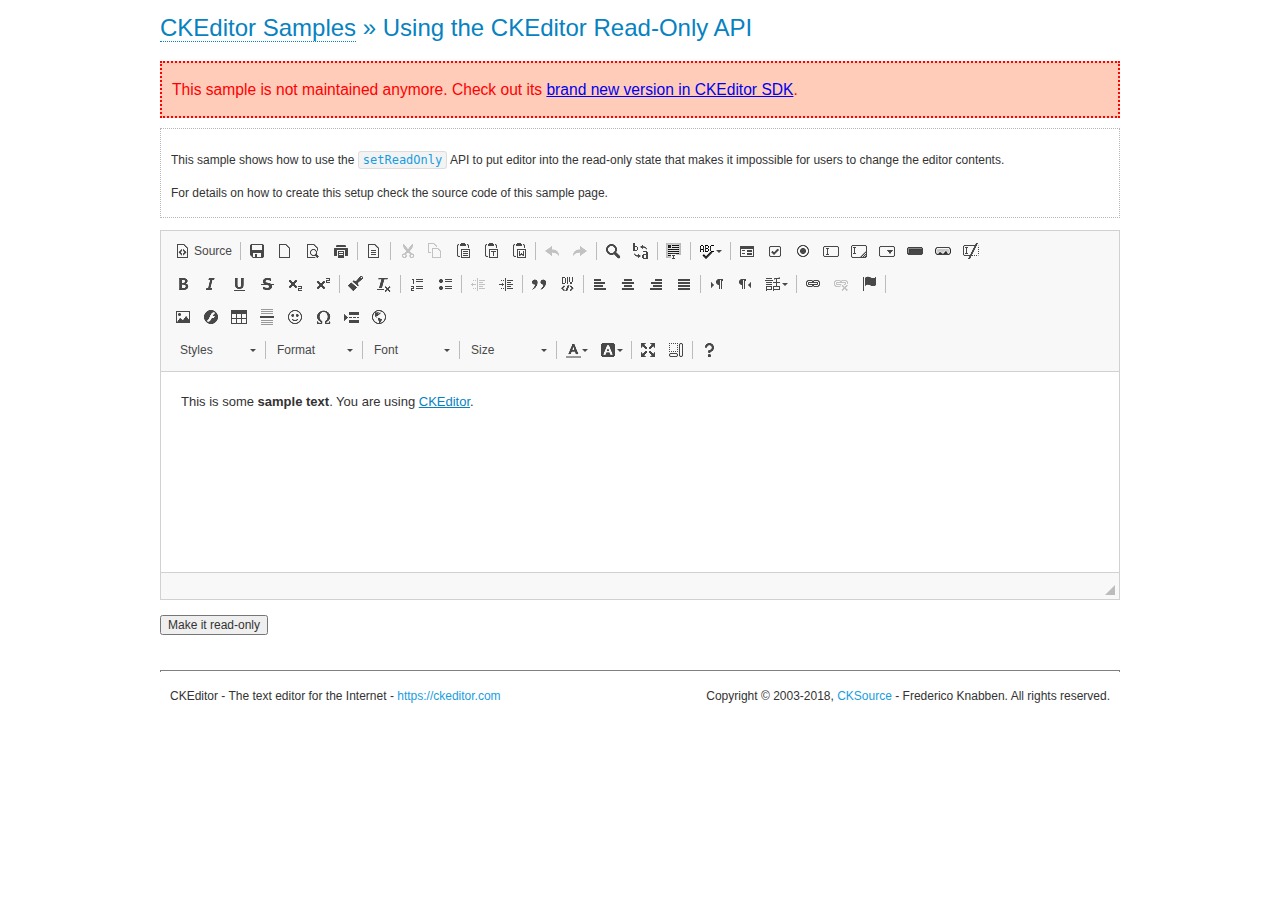
<file: admin/theme-assets/vendors/js/editors/ckeditor/samples/old/readonly.html>
<!DOCTYPE html>
<!--
Copyright (c) 2003-2018, CKSource - Frederico Knabben. All rights reserved.
For licensing, see LICENSE.md or https://ckeditor.com/legal/ckeditor-oss-license
-->
<html>
<head>
	<meta charset="utf-8">
	<title>Using the CKEditor Read-Only API &mdash; CKEditor Sample</title>
	<script src="../../ckeditor.js"></script>
	<link rel="stylesheet" href="sample.css">
	<script>

		var editor;

		// The instanceReady event is fired, when an instance of CKEditor has finished
		// its initialization.
		CKEDITOR.on( 'instanceReady', function( ev ) {
			editor = ev.editor;

			// Show this "on" button.
			document.getElementById( 'readOnlyOn' ).style.display = '';

			// Event fired when the readOnly property changes.
			editor.on( 'readOnly', function() {
				document.getElementById( 'readOnlyOn' ).style.display = this.readOnly ? 'none' : '';
				document.getElementById( 'readOnlyOff' ).style.display = this.readOnly ? '' : 'none';
			});
		});

		function toggleReadOnly( isReadOnly ) {
			// Change the read-only state of the editor.
			// https://docs.ckeditor.com/ckeditor4/docs/#!/api/CKEDITOR.editor-method-setReadOnly
			editor.setReadOnly( isReadOnly );
		}

	</script>
</head>
<body>
	<h1 class="samples">
		<a href="index.html">CKEditor Samples</a> &raquo; Using the CKEditor Read-Only API
	</h1>
	<div class="warning deprecated">
		This sample is not maintained anymore. Check out its <a href="https://sdk.ckeditor.com/samples/readonly.html">brand new version in CKEditor SDK</a>.
	</div>
	<div class="description">
		<p>
			This sample shows how to use the
			<code><a class="samples" href="https://docs.ckeditor.com/ckeditor4/docs/#!/api/CKEDITOR.editor-method-setReadOnly">setReadOnly</a></code>
			API to put editor into the read-only state that makes it impossible for users to change the editor contents.
		</p>
		<p>
			For details on how to create this setup check the source code of this sample page.
		</p>
	</div>
	<form action="sample_posteddata.php" method="post">
		<p>
			<textarea class="ckeditor" id="editor1" name="editor1" cols="100" rows="10">&lt;p&gt;This is some &lt;strong&gt;sample text&lt;/strong&gt;. You are using &lt;a href="https://ckeditor.com/"&gt;CKEditor&lt;/a&gt;.&lt;/p&gt;</textarea>
		</p>
		<p>
			<input id="readOnlyOn" onclick="toggleReadOnly();" type="button" value="Make it read-only" style="display:none">
			<input id="readOnlyOff" onclick="toggleReadOnly( false );" type="button" value="Make it editable again" style="display:none">
		</p>
	</form>
	<div id="footer">
		<hr>
		<p>
			CKEditor - The text editor for the Internet - <a class="samples" href="https://ckeditor.com/">https://ckeditor.com</a>
		</p>
		<p id="copy">
			Copyright &copy; 2003-2018, <a class="samples" href="https://cksource.com/">CKSource</a> - Frederico
			Knabben. All rights reserved.
		</p>
	</div>
</body>
</html>
</file>
<file: admin/theme-assets/vendors/js/editors/ckeditor/samples/css/samples.css>
/**
 * @license Copyright (c) 2003-2018, CKSource - Frederico Knabben. All rights reserved.
 * For licensing, see LICENSE.md or https://ckeditor.com/legal/ckeditor-oss-license
 */
@media (max-width: 900px) {
  .global-is-mobile-hidden {
    display: none !important;
  }
}
article,
aside,
details,
figcaption,
figure,
footer,
header,
hgroup,
main,
menu,
nav,
section {
  display: block;
}
body,
html {
  margin: 0;
  padding: 0;
  font: 16px / 1.8 Arial, 'Helvetica Neue', Helvetica, sans-serif;
  font-weight: 300;
  color: #575757;
}
.grid-width-10 {
  width: 10%;
}
.grid-width-20 {
  width: 20%;
}
.grid-width-30 {
  width: 30%;
}
.grid-width-40 {
  width: 40%;
}
.grid-width-50 {
  width: 50%;
}
.grid-width-60 {
  width: 60%;
}
.grid-width-70 {
  width: 70%;
}
.grid-width-80 {
  width: 80%;
}
.grid-width-90 {
  width: 90%;
}
.grid-width-100 {
  width: 100%;
}
@media (max-width: 900px) {
  .grid-width-10,
  .grid-width-20,
  .grid-width-30,
  .grid-width-40,
  .grid-width-50,
  .grid-width-60,
  .grid-width-70,
  .grid-width-80,
  .grid-width-90,
  .grid-width-100 {
    width: 100%;
  }
}
*[class*="grid-width"] {
  -webkit-box-sizing: border-box;
  -moz-box-sizing: border-box;
  box-sizing: border-box;
  padding-left: 4%;
  padding-right: 4%;
  float: left;
}
*[class*="grid-width"]:after,
.grid-container:after,
*[class*="grid-width"]:before,
.grid-container:before {
  content: '';
  display: block;
  overflow: hidden;
  visibility: hidden;
  font-size: 0;
  line-height: 0;
  width: 0;
  height: 0;
}
*[class*="grid-width"]:after,
.grid-container:after {
  clear: both;
}
.grid-container {
  -webkit-box-sizing: border-box;
  -moz-box-sizing: border-box;
  box-sizing: border-box;
  margin-left: auto;
  margin-right: auto;
}
.grid-container-nested *[class*="grid-width"]:first-child {
  padding-left: 0;
}
.grid-container-nested *[class*="grid-width"]:last-child {
  padding-right: 0;
}
@media (max-width: 900px) {
  .grid-container-nested *[class*="grid-width"]:first-child {
    padding-left: 4%;
  }
  .grid-container-nested *[class*="grid-width"]:last-child {
    padding-right: 4%;
  }
}
.header-a {
  min-height: 140px;
  overflow: hidden;
}
.header-a .header-a-logo {
  margin: 40px 0 0;
}
@media (max-width: 900px) {
  .header-a .header-a-logo {
    text-align: center;
  }
}
.header-a .header-a-logo img {
  border: transparent;
}
.navigation-a {
  height: 30px;
  background: #3D3D3D;
  position: absolute;
  left: 0;
  right: 0;
  top: 0;
  padding: 0;
  overflow: hidden;
}
@media (max-width: 900px) {
  .navigation-a {
    text-align: center;
  }
}
.navigation-a ul {
  list-style: none;
  margin: 0;
  overflow: hidden;
}
.navigation-a ul li,
.navigation-a ul li a {
  display: inline-block;
}
@media (max-width: 900px) {
  .navigation-a ul {
    width: auto;
    text-overflow: ellipsis;
    white-space: nowrap;
    display: inline-block;
    float: none;
  }
  .navigation-a ul:before,
  .navigation-a ul:after {
    display: none;
  }
}
.navigation-a ul.navigation-a-left {
  text-align: left;
}
@media (max-width: 900px) {
  .navigation-a ul.navigation-a-left {
    padding-right: 0;
  }
}
.navigation-a ul.navigation-a-right {
  text-align: right;
}
@media (max-width: 900px) {
  .navigation-a ul.navigation-a-right {
    padding-left: 23px;
  }
}
.navigation-a ul li + li {
  margin-left: 23px;
}
.navigation-a ul li a {
  font-size: 10px;
  font-size: 0.625rem;
  line-height: 18px;
  line-height: 1.13rem;
  line-height: 30px;
  float: left;
  color: #ddd;
  font-weight: bold;
  text-decoration: none;
  text-transform: uppercase;
}
.navigation-a ul li a:hover {
  cursor: pointer;
  color: #fff;
}
.icon-navigation-a-github:before,
.icon-navigation-a-github:after {
  background-image: url("[data-uri]");
}
.navigation-b {
  text-align: right;
  margin: 52px 0 0;
  overflow: visible;
}
@media (max-width: 900px) {
  .navigation-b {
    text-align: center;
    margin-top: 20px;
    padding: 0;
  }
}
.navigation-b ul {
  padding: 0;
  list-style: none;
  margin: 0;
  overflow: visible;
}
.navigation-b ul li,
.navigation-b ul li a {
  display: inline-block;
}
@media (max-width: 900px) {
  .navigation-b ul {
    display: table;
    width: 100%;
    padding-bottom: 1.5em;
  }
}
@media (max-width: 900px) {
  .navigation-b ul li {
    display: table-row;
  }
}
.navigation-b ul li + li {
  margin-left: 20px;
}
@media (max-width: 900px) {
  .navigation-b ul li + li {
    margin-left: 0;
  }
}
.navigation-b ul li a {
  -webkit-box-sizing: border-box;
  -moz-box-sizing: border-box;
  box-sizing: border-box;
  text-transform: uppercase;
  text-decoration: none;
  outline: none;
}
@media (max-width: 900px) {
  .navigation-b ul li a {
    width: 100%;
    -webkit-border-radius: 0;
    -webkit-background-clip: padding-box;
    -moz-border-radius: 0;
    -moz-background-clip: padding;
    border-radius: 0;
    background-clip: padding-box;
  }
}
.footer-a {
  font-size: 13px;
  font-size: 0.8125rem;
  line-height: 23.4px;
  line-height: 1.46rem;
  padding-top: 2.25em;
  padding-bottom: 2.25em;
  overflow: hidden;
  color: #8a8a8a;
}
.footer-a a {
  color: #0287D0;
  text-decoration: none;
  border-bottom: 1px dotted #0287D0;
}
.footer-a a:hover {
  color: #0277b7;
}
.footer-a p {
  margin: 0;
  display: inline-block;
  text-align: center;
}
.content {
  font-size: 14px;
  font-size: 0.875rem;
  line-height: 25.2px;
  line-height: 1.57rem;
  overflow: hidden;
  padding-top: 1.5em;
  padding-bottom: 1.5em;
}
.content p {
  margin: 0.75em 0;
}
.content ul,
.content ol,
.content pre,
.content blockquote,
.content textarea:not([class^="cke"]),
.content .cke {
  margin: 1.875em 0;
}
.content code,
.content kbd {
  -webkit-border-radius: 3px;
  -webkit-background-clip: padding-box;
  -moz-border-radius: 3px;
  -moz-background-clip: padding;
  border-radius: 3px;
  background-clip: padding-box;
  padding: 3px 4px;
}
.content pre,
.content code,
.content kbd,
.content blockquote {
  background: #f5f5f5;
}
.content blockquote,
.content pre {
  background: none;
  border-left: 4px solid #0287D0;
  padding: 1.5em 2.25em;
}
.content p a,
.content ul a,
.content ol a,
.content blockquote a,
.content h1 a,
.content h2 a,
.content h3 a,
.content h4 a,
.content h5 a {
  color: #0287D0;
  text-decoration: none;
  border-bottom: 1px dotted #0287D0;
}
.content p a:hover,
.content ul a:hover,
.content ol a:hover,
.content blockquote a:hover,
.content h1 a:hover,
.content h2 a:hover,
.content h3 a:hover,
.content h4 a:hover,
.content h5 a:hover {
  color: #0277b7;
}
.content h1,
.content h2,
.content h3,
.content h4,
.content h5 {
  color: #000;
  font-weight: 100;
}
.content h1 code,
.content h2 code,
.content h3 code,
.content h4 code,
.content h5 code,
.content h1 kbd,
.content h2 kbd,
.content h3 kbd,
.content h4 kbd,
.content h5 kbd {
  font-size: inherit;
}
.content h1 a.content-heading-anchor,
.content h2 a.content-heading-anchor,
.content h3 a.content-heading-anchor,
.content h4 a.content-heading-anchor,
.content h5 a.content-heading-anchor {
  font-weight: 100;
  vertical-align: middle;
  opacity: 0;
  border: 0;
}
.content h1:hover a.content-heading-anchor,
.content h2:hover a.content-heading-anchor,
.content h3:hover a.content-heading-anchor,
.content h4:hover a.content-heading-anchor,
.content h5:hover a.content-heading-anchor {
  opacity: 1;
}
.content h1:target a,
.content h2:target a,
.content h3:target a,
.content h4:target a,
.content h5:target a {
  -webkit-animation: targetLinkOpacity 0.5s linear alternate;
  -moz-animation: targetLinkOpacity 0.5s linear alternate;
  -o-animation: targetLinkOpacity 0.5s linear alternate;
  animation: targetLinkOpacity 0.5s linear alternate;
  opacity: 1;
}
.content input,
.content select,
.content textarea:not([class^="cke"]) {
  -webkit-border-radius: 3px;
  -webkit-background-clip: padding-box;
  -moz-border-radius: 3px;
  -moz-background-clip: padding;
  border-radius: 3px;
  background-clip: padding-box;
  -webkit-box-shadow: inset 0 1px 1px rgba(0, 0, 0, 0.08);
  -moz-box-shadow: inset 0 1px 1px rgba(0, 0, 0, 0.08);
  box-shadow: inset 0 1px 1px rgba(0, 0, 0, 0.08);
  font: inherit;
  color: inherit;
  border: 1px solid #D9D9D9;
  padding: .2em .5em;
}
.content input:focus,
.content select:focus,
.content textarea:not([class^="cke"]):focus {
  border-color: #66afe9;
  outline: 0;
  -webkit-box-shadow: inset 0 1px 1px rgba(0, 0, 0, 0.08), 0 0 8px #93c6ef;
  -moz-box-shadow: inset 0 1px 1px rgba(0, 0, 0, 0.08), 0 0 8px #93c6ef;
  box-shadow: inset 0 1px 1px rgba(0, 0, 0, 0.08), 0 0 8px #93c6ef;
}
.content abbr {
  border-bottom: 1px dotted #666;
  cursor: pointer;
}
.content blockquote {
  font-style: italic;
  font-family: Georgia, Times, "Times New Roman", serif;
  font-size: 16px;
  font-size: 1rem;
  line-height: 28.8px;
  line-height: 1.8rem;
}
.content em {
  font-style: italic;
}
.content h1 {
  font-size: 36px;
  font-size: 2.25rem;
  line-height: 64.8px;
  line-height: 4.05rem;
  margin: 1.125em 0 0;
}
.content h2 {
  font-size: 27.2px;
  font-size: 1.7rem;
  line-height: 48.96px;
  line-height: 3.06rem;
  margin: 0.9em 0 0;
}
.content h3 {
  font-size: 24px;
  font-size: 1.5rem;
  line-height: 43.2px;
  line-height: 2.7rem;
  font-weight: 500;
  margin: 0.75em 0 0;
}
.content h4 {
  font-size: 19.2px;
  font-size: 1.2rem;
  line-height: 34.56px;
  line-height: 2.16rem;
  font-weight: 500;
  margin: 0.75em 0 0;
}
.content h5 {
  font-size: 17.6px;
  font-size: 1.1rem;
  line-height: 31.68px;
  line-height: 1.98rem;
  font-weight: 500;
  margin: 0.75em 0 0;
}
.content hr {
  border: 0;
  border-top: 4px solid #D9D9D9;
  margin: 1.5em 0;
}
.content input[type="text"] {
  height: 1.8em;
  line-height: 1.8em;
}
.content input[type="button"] {
  -webkit-appearance: button;
  -moz-appearance: button;
  appearance: button;
}
.content kbd {
  font-size: 12px;
  font-size: 0.75rem;
  line-height: 21.6px;
  line-height: 1.35rem;
  font-family: Arial, 'Helvetica Neue', Helvetica, sans-serif;
  padding: 2px 6px;
  -webkit-box-shadow: 0 0 4px #fff inset, 0 2px 0 #D9D9D9;
  -moz-box-shadow: 0 0 4px #fff inset, 0 2px 0 #D9D9D9;
  box-shadow: 0 0 4px #fff inset, 0 2px 0 #D9D9D9;
}
.content p img {
  vertical-align: middle;
}
.content p pre {
  padding: 1.5em;
}
.content pre {
  padding: 0;
  border: 0;
  tab-size: 4;
  -o-tab-size: 4;
  -moz-tab-size: 4;
}
.content pre,
.content code {
  font-size: 11.89px;
  font-size: 0.743rem;
  line-height: 21.4px;
  line-height: 1.34rem;
  font-family: Consolas, Menlo, Monaco, Lucida Console, Liberation Mono, DejaVu Sans Mono, Bitstream Vera Sans Mono, Courier New, monospace, serif;
}
.content pre a,
.content code a {
  border: 0;
}
.content pre code {
  padding: 0.75em;
  display: block;
}
.content strong {
  color: #000;
}
.content ul ul,
.content ol ul,
.content ul ol,
.content ol ol {
  margin: 0.75em 0;
}
.content ul li,
.content ol li {
  font-size: 14px;
  font-size: 0.875rem;
  line-height: 30.24px;
  line-height: 1.89rem;
}
.content textarea:not([class^="cke"]) {
  width: 100%;
}
.content div.todo {
  border: 2px dotted #444;
  padding: 10px;
  margin: 60px 0 10px 0;
  /* Remove me some day */
}
.content div.todo:before {
  content: "TODO";
  font-weight: bold;
}
body a.button-a,
body button.button-a,
body input.button-a {
  -webkit-border-radius: 3px;
  -webkit-background-clip: padding-box;
  -moz-border-radius: 3px;
  -moz-background-clip: padding;
  border-radius: 3px;
  background-clip: padding-box;
  font-size: 14px;
  font-size: 0.875rem;
  line-height: 25.2px;
  line-height: 1.57rem;
  height: 36px;
  line-height: 36px;
  padding: 0 1.1em;
  font-weight: 700;
  color: #3e3e3e;
  white-space: nowrap;
  text-decoration: none;
  display: inline-block;
  cursor: pointer;
  border: 0;
  vertical-align: middle;
  margin: 1px 0;
  background: transparent;
}
body a.button-a.icon-pos-left,
body button.button-a.icon-pos-left,
body input.button-a.icon-pos-left {
  padding-left: .8em;
}
body a.button-a.icon-pos-right,
body button.button-a.icon-pos-right,
body input.button-a.icon-pos-right {
  padding-right: .8em;
}
body a.button-a.button-a-no-text,
body button.button-a.button-a-no-text,
body input.button-a.button-a-no-text {
  -webkit-border-radius: 100px;
  -webkit-background-clip: padding-box;
  -moz-border-radius: 100px;
  -moz-background-clip: padding;
  border-radius: 100px;
  background-clip: padding-box;
  width: 36px;
  padding: 0;
  text-indent: -999px;
  overflow: hidden;
  position: relative;
  text-align: center;
}
body a.button-a.button-a-no-text:before,
body button.button-a.button-a-no-text:before,
body input.button-a.button-a-no-text:before {
  position: absolute;
  left: 50%;
  top: 50%;
  margin: -9px 0 0 -9px;
}
@media (max-width: 900px) {
  body a.button-a.button-a-mobile-collapsed,
  body button.button-a.button-a-mobile-collapsed,
  body input.button-a.button-a-mobile-collapsed {
    -webkit-border-radius: 100px;
    -webkit-background-clip: padding-box;
    -moz-border-radius: 100px;
    -moz-background-clip: padding;
    border-radius: 100px;
    background-clip: padding-box;
    width: 36px;
    padding: 0;
    text-indent: -999px;
    overflow: hidden;
    position: relative;
    text-align: center;
  }
  body a.button-a.button-a-mobile-collapsed:before,
  body button.button-a.button-a-mobile-collapsed:before,
  body input.button-a.button-a-mobile-collapsed:before {
    position: absolute;
    left: 50%;
    top: 50%;
    margin: -9px 0 0 -9px;
  }
  body a.button-a.button-a-mobile-collapsed:before,
  body button.button-a.button-a-mobile-collapsed:before,
  body input.button-a.button-a-mobile-collapsed:before {
    position: absolute;
    left: 50%;
    top: 50%;
    margin: -9px 0 0 -9px;
  }
}
body a.button-a:active,
body button.button-a:active,
body input.button-a:active,
body a.button-a:hover,
body button.button-a:hover,
body input.button-a:hover {
  color: #fff;
  background: #0277b7;
}
body a.button-a:focus,
body button.button-a:focus,
body input.button-a:focus {
  border-color: #66afe9;
  outline: 0;
  -webkit-box-shadow: inset 0 1px 1px rgba(0, 0, 0, 0.075), 0 0 8px #93c6ef;
  -moz-box-shadow: inset 0 1px 1px rgba(0, 0, 0, 0.075), 0 0 8px #93c6ef;
  box-shadow: inset 0 1px 1px rgba(0, 0, 0, 0.075), 0 0 8px #93c6ef;
}
body a.button-a-soft,
body button.button-a-soft,
body input.button-a-soft {
  background: #e7e7e7;
}
body a.button-a-soft:active,
body button.button-a-soft:active,
body input.button-a-soft:active,
body a.button-a-soft:hover,
body button.button-a-soft:hover,
body input.button-a-soft:hover {
  color: #3e3e3e;
  background: #cecece;
}
body a.button-a-background,
body button.button-a-background,
body input.button-a-background,
body a.navigation-b ul li a:hover,
body button.navigation-b ul li a:hover,
body input.navigation-b ul li a:hover {
  color: #fff;
  background: #0287D0;
}
body a.button-a-background:active,
body button.button-a-background:active,
body input.button-a-background:active,
body a.button-a-background:hover,
body button.button-a-background:hover,
body input.button-a-background:hover,
body a.navigation-b ul li a:hover:active,
body button.navigation-b ul li a:hover:active,
body input.navigation-b ul li a:hover:active,
body a.navigation-b ul li a:hover:hover,
body button.navigation-b ul li a:hover:hover,
body input.navigation-b ul li a:hover:hover {
  color: #fff;
  background: #0277b7;
}
.balloon-a {
  font-size: 12px;
  font-size: 0.75rem;
  line-height: 21.6px;
  line-height: 1.35rem;
  -webkit-border-radius: 3px;
  -webkit-background-clip: padding-box;
  -moz-border-radius: 3px;
  -moz-background-clip: padding;
  border-radius: 3px;
  background-clip: padding-box;
  border-bottom: 3px solid #d4d4d4;
  background: #ebebeb;
  display: inline-block;
  white-space: nowrap;
  padding: .4em 1.2em .2em;
  font-weight: 700;
  position: relative;
  z-index: 1000;
  text-transform: none;
  color: #575757;
}
.balloon-a:hover {
  color: #575757;
}
.balloon-a:before {
  content: '';
  width: 0;
  height: 0;
  border-style: solid;
  position: absolute;
}
.balloon-a-ne:before,
.balloon-a-nw:before {
  top: -13px;
  border-width: 0 9px 15.6px 9px;
  border-color: transparent transparent #ebebeb transparent;
}
.balloon-a-se:before,
.balloon-a-sw:before {
  bottom: -13px;
  border-width: 15.6px 9px 0 9px;
  border-color: #ebebeb transparent transparent transparent;
}
.balloon-a-nw:before,
.balloon-a-sw:before {
  left: 20px;
}
.balloon-a-ne:before,
.balloon-a-se:before {
  right: 20px;
}
.icon-pos-left:before,
.icon-pos-right:after {
  content: '';
  display: inline-block;
  width: 18px;
  height: 18px;
  vertical-align: middle;
  background-repeat: no-repeat;
}
.icon-pos-left:before {
  margin-right: 10px;
}
.icon-pos-right:after {
  margin-left: 10px;
}
.icon-download:before,
.icon-download:after {
  background-image: url("[data-uri]");
}
.icon-question-mark:before,
.icon-question-mark:after {
  background-image: url("[data-uri]");
}
.icon-close:before,
.icon-close:after {
  background-image: url("[data-uri]");
}
.ie8 .switch > * {
  vertical-align: middle;
}
.ie8 .switch input[type="radio"] {
  margin: 0 0.25em;
  display: inline-block;
}
.ie8 .switch label {
  margin-left: 0 !important;
  margin-right: 0 !important;
}
.ie8 .switch label[data-for="1"] {
  float: left;
}
.ie8 .switch label[data-for="2"] {
  float: right;
}
.ie8 .switch .switch-inner {
  display: none;
}
.switch {
  font-size: 14px;
  font-size: 0.875rem;
  line-height: 25.2px;
  line-height: 1.57rem;
  font-weight: bold;
  background-color: #0287D0;
  overflow: hidden;
  display: inline-block;
  padding: 0.75em 0.25em;
  color: #fff;
  -webkit-border-radius: 3px;
  -webkit-background-clip: padding-box;
  -moz-border-radius: 3px;
  -moz-background-clip: padding;
  border-radius: 3px;
  background-clip: padding-box;
  position: relative;
}
.switch input[type="radio"] {
  display: none;
}
.switch label {
  position: relative;
  z-index: 2;
  float: left;
  cursor: pointer;
  padding: 0 0.75em;
}
.switch label:hover {
  text-decoration: underline;
}
.switch .switch-inner {
  float: left;
  background-color: #FFF;
  height: 1.5em;
  width: 4.125em;
  padding: 2px;
  margin: 0 0.25em;
  -webkit-border-radius: 5.5px;
  -webkit-background-clip: padding-box;
  -moz-border-radius: 5.5px;
  -moz-background-clip: padding;
  border-radius: 5.5px;
  background-clip: padding-box;
}
.switch .switch-inner .handler {
  overflow: hidden;
  position: relative;
  display: block;
  height: 1.5em;
  width: 1.5em;
  background: #027dc1;
  -webkit-border-radius: 4.5px;
  -webkit-background-clip: padding-box;
  -moz-border-radius: 4.5px;
  -moz-background-clip: padding;
  border-radius: 4.5px;
  background-clip: padding-box;
}
.switch .switch-inner .handler:before {
  content: '';
  display: block;
  position: absolute;
  top: 0;
  right: 0;
  bottom: 3px;
  left: 0;
  background-color: #0291df;
  -webkit-border-bottom-left-radius: 4.5px;
  -moz-border-radius-bottomleft: 4.5px;
  border-bottom-left-radius: 4.5px;
  -webkit-border-bottom-right-radius: 4.5px;
  -webkit-background-clip: padding-box;
  -moz-border-radius-bottomright: 4.5px;
  -moz-background-clip: padding;
  border-bottom-right-radius: 4.5px;
  background-clip: padding-box;
}
.switch:hover .switch-inner .handler:before {
  background: #029ef3;
}
.switch input[data-num="2"]:checked ~ .switch-inner > .handler {
  margin-left: auto;
}
.switch input[data-num="2"]:checked ~ label[data-for="1"] {
  padding-right: 5.125em;
  margin-right: -4.375em;
}
.switch input[data-num="1"]:checked ~ label[data-for="2"] {
  padding-left: 5.125em;
  margin-left: -4.375em;
}
.toggler {
  -webkit-user-select: none;
  -moz-user-select: none;
  -ms-user-select: none;
  user-select: none;
}
.toggler label {
  cursor: pointer;
}
.toggler [data-collapse] {
  display: inherit;
}
.toggler [data-expand] {
  display: none;
}
.toggler.collapsed [data-collapse] {
  display: none;
}
.toggler.collapsed [data-expand] {
  display: inherit;
}
.toggler-container {
  overflow: hidden;
}
.toggler-container.collapsed {
  height: 0;
}
.icon-toggler-expanded:before,
.icon-toggler-collapsed:before,
.icon-toggler-expanded:after,
.icon-toggler-collapsed:after {
  background-image: url("[data-uri]");
}
.icon-toggler-expanded.icon-light:before,
.icon-toggler-collapsed.icon-light:before,
.icon-toggler-expanded.icon-light:after,
.icon-toggler-collapsed.icon-light:after {
  background-image: url("[data-uri]");
}
.icon-toggler-expanded:before,
.icon-toggler-expanded:after {
  background-position: top left;
}
.icon-toggler-collapsed:before,
.icon-toggler-collapsed:after {
  background-position: bottom left;
}
.modal {
  padding: 20px;
  border-radius: 3px;
  background-color: white;
  max-width: 700px;
  -webkit-box-sizing: border-box;
  -moz-box-sizing: border-box;
  box-sizing: border-box;
  width: 80% !important;
  top: 50% !important;
  -webkit-transform: translate(-50%, -50%) !important;
  -moz-transform: translate(-50%, -50%) !important;
  -ms-transform: translate(-50%, -50%) !important;
  -o-transform: translate(-50%, -50%) !important;
  transform: translate(-50%, -50%) !important;
}
.modal-close {
  -webkit-border-radius: 100px;
  -webkit-background-clip: padding-box;
  -moz-border-radius: 100px;
  -moz-background-clip: padding;
  border-radius: 100px;
  background-clip: padding-box;
  cursor: pointer;
  height: 18px;
  width: 18px;
  position: absolute;
  top: 10px;
  right: 10px;
  font-size: 17px;
  text-align: center;
  line-height: 19px;
  background: #cccccc;
}
main .grid-container,
header .grid-container,
.navigation-a > div,
footer > div {
  max-width: 968px;
}
.header-a {
  margin-top: 30px;
}
.footer-a {
  border-top: 1px solid #D9D9D9;
}
.adjoined-top {
  background-color: #0287D0;
  color: #fff;
}
.adjoined-top .content h1,
.adjoined-top .content h2,
.adjoined-top .content h3,
.adjoined-top .content h4,
.adjoined-top .content h5 {
  color: #fff;
}
.adjoined-top .content p {
  font-size: 18px;
  font-size: 1.125rem;
  line-height: 32.4px;
  line-height: 2.02rem;
  font-weight: 100;
}
.adjoined-top .content p a {
  text-decoration: none;
  border-bottom: 1px dotted #fff;
  color: inherit;
}
.adjoined-top .content p a:hover {
  color: #e6e6e6;
}
.adjoined-top .content button {
  color: #fff;
}
.adjoined-top .content strong {
  color: #fff;
}
.adjoined-top .content code {
  font-size: inherit;
  color: #0287D0;
}
.adjoined-bottom {
  position: relative;
}
.adjoined-bottom:before {
  z-index: -1;
  content: '';
  background: #0287D0;
  position: absolute;
  top: 0;
  left: 0;
  right: 0;
  height: 50%;
}
main .grid-container,
header .grid-container,
.navigation-a > div,
footer > div {
  max-width: 1052px;
}
main .grid-container.freed-width {
  max-width: none;
}
.switch {
  background: #027dc1;
  float: right;
  overflow: visible;
}
.switch .balloon-a {
  position: absolute;
  top: -40px;
  right: 50%;
  margin-right: -15px;
  background: #FFEFC1;
  border-bottom-color: #DCDCA4;
}
.switch .balloon-a:before {
  border-color: #FFEFC1 transparent transparent transparent;
}
#toolbar .editors-container {
  overflow: hidden;
  height: 0;
  transition: height 200ms;
}
#toolbar .editors-container.active {
  height: auto;
}
#main #editor {
  background: #FFF;
  padding: 2% 4%;
  border: dashed 5px #0287D0;
}
#main .adjoined-top:before {
  height: 335px;
}
#toolbar .adjoined-top:before {
  height: 219px;
}
#toolbar .adjoined-top .grid-container-nested {
  height: 147px;
}
.content .grid-switch-magic {
  margin: 3.5em 0 0;
}
#info-box {
  padding-bottom: 0;
}
#info-box > div {
  width: 100%;
  text-align: right;
}
#info-box > div .toggler {
  padding-right: 0;
}
#info-box > div .toggler:hover {
  background: transparent;
  color: #000;
}
#info-box > div .toggler:hover > label {
  text-decoration: underline;
}
#info-box > div h2 {
  float: left;
  margin-top: 0;
}
#info-box > div#instructions-container {
  text-align: left;
}
#toolbarModifierWrapper {
  overflow: hidden;
  height: 0;
  opacity: 0;
  transition: height 200ms;
}
#toolbarModifierWrapper.active {
  height: auto;
  opacity: 1;
}
header {
  overflow: visible;
}
header div.grid-container {
  overflow: visible;
}
header .navigation-b {
  overflow: visible;
}
header .navigation-b ul {
  overflow: visible;
}
header .navigation-b a {
  position: relative;
}
header .balloon-a {
  position: absolute;
  top: 48px;
  left: 50%;
  margin-left: -35px;
}
@media (max-width: 1140px) {
  header .balloon-a {
    left: auto;
    margin-left: auto;
    right: 50%;
    margin-right: -35px;
  }
  header .balloon-a:before {
    left: auto;
    right: 22px;
  }
}
@media (max-width: 900px) {
  header .balloon-a {
    display: none;
  }
}
header .header-a-logo img {
  width: 160px;
  height: 60px;
}

#toolbar .cke_toolbar {
  pointer-events: none;
  -webkit-user-select: none;
  -moz-user-select: none;
  -ms-user-select: none;
  user-select: none;
  cursor: default;
}
.some-toolbar-active .cke_toolbar {
  zoom: 1;
  filter: alpha(opacity=50);
  -webkit-opacity: 0.5;
  -moz-opacity: 0.5;
  opacity: 0.5;
}
.cke_toolbar.active {
  position: relative;
  zoom: 1;
  filter: alpha(opacity=100);
  -webkit-opacity: 1;
  -moz-opacity: 1;
  opacity: 1;
}
.cke_toolbar.active:after {
  content: '';
  display: block;
  position: absolute;
  top: 0;
  right: 6px;
  bottom: 5px;
  left: 0;
  -webkit-border-radius: 5px;
  -webkit-background-clip: padding-box;
  -moz-border-radius: 5px;
  -moz-background-clip: padding;
  border-radius: 5px;
  background-clip: padding-box;
  -webkit-box-shadow: 0px 0px 15px 3px #fff4b0;
  -moz-box-shadow: 0px 0px 15px 3px #fff4b0;
  box-shadow: 0px 0px 15px 3px #fff4b0;
}
.cke_toolbar.active .cke_toolgroup {
  -webkit-box-shadow: none;
  -moz-box-shadow: none;
  box-shadow: none;
  border-color: #e3c300;
}
.cke_toolbar.active .cke_combo,
.cke_toolbar.active .cke_toolgroup {
  position: relative;
  z-index: 2;
}
.cke_toolbar.active .cke_combo_button {
  -webkit-box-shadow: none;
  -moz-box-shadow: none;
  box-shadow: none;
}
.unselectable {
  -webkit-user-select: none;
  -moz-user-select: none;
  -ms-user-select: none;
  user-select: none;
}
.toolbar {
  padding: 5px 0;
  margin-bottom: 2.4em;
  overflow: hidden;
  background: #fff;
}
.toolbar button.button-a.cke_button {
  cursor: pointer;
  display: inline-block;
  padding: 4px 6px;
  outline: 0;
  border: 1px solid #a6a6a6;
}
.toolbar button.button-a.hidden {
  display: none;
}
.toolbar button.button-a.left {
  float: left;
  margin-right: 8px;
}
.toolbar button.button-a.right {
  float: right;
  margin-left: 8px;
}
.toolbar button.button-a .highlight {
  color: #ffefc1;
}
.configContainer.hidden,
.toolbarModifier.hidden,
.toolbarModifier-hints.hidden {
  display: none;
}
.toolbarModifier :focus,
.toolbar button:focus,
.configContainer textarea.configCode:focus {
  outline: none;
}
div.toolbarModifier {
  padding: 0;
  overflow: hidden;
  width: 100%;
  position: relative;
  display: table;
  border-collapse: collapse;
}
div.toolbarModifier ::-moz-focus-inner {
  border: 0;
}
div.toolbarModifier .empty {
  display: none;
}
div.toolbarModifier.empty-visible .empty {
  display: table-row;
  zoom: 1;
  filter: alpha(opacity=60);
  -webkit-opacity: 0.6;
  -moz-opacity: 0.6;
  opacity: 0.6;
}
div.toolbarModifier .empty > p {
  line-height: 31px;
}
div.toolbarModifier > ul {
  padding: 0;
  margin: 0;
  border-top: 1px solid #ccc;
  width: 100%;
}
div.toolbarModifier > ul[data-type="table-header"] {
  display: table-header-group;
}
div.toolbarModifier > ul[data-type="table-body"] {
  display: table-row-group;
}
div.toolbarModifier > ul p {
  padding: 0;
  margin: 0;
}
div.toolbarModifier > ul > li {
  display: table-row;
}
div.toolbarModifier > ul > li[data-type="header"] {
  font-weight: bold;
  user-select: none;
  cursor: default;
}
div.toolbarModifier > ul > li[data-type="group"],
div.toolbarModifier > ul > li[data-type="separator"] {
  border-bottom: 1px solid #ccc;
}
div.toolbarModifier > ul > li[data-type="subgroup"] {
  border-top: 1px solid #eee;
}
div.toolbarModifier > ul > li[data-type="subgroup"]:first-child {
  border-top: none;
}
div.toolbarModifier > ul > li[data-type="group"].active,
div.toolbarModifier > ul > li[data-type="group"]:hover,
div.toolbarModifier > ul > li[data-type="separator"].active,
div.toolbarModifier > ul > li[data-type="separator"]:hover {
  overflow: hidden;
  z-index: 2;
}
div.toolbarModifier > ul > li[data-type="group"].active,
div.toolbarModifier > ul > li[data-type="separator"].active,
div.toolbarModifier > ul > li[data-type="group"].active:hover,
div.toolbarModifier > ul > li[data-type="separator"].active:hover {
  background: #f0fafb;
}
div.toolbarModifier > ul > li[data-type="group"]:hover,
div.toolbarModifier > ul > li[data-type="separator"]:hover {
  background: #fffbe3;
}
div.toolbarModifier > ul > li[data-type="separator"] {
  background: #f5f5f5;
}
div.toolbarModifier > ul > li[data-type="separator"]:after {
  content: '';
  width: 100%;
}
div.toolbarModifier > ul > li[data-type="separator"] > p {
  padding: 2px 5px;
}
div.toolbarModifier > ul > li > p,
div.toolbarModifier > ul > li > ul {
  display: table-cell;
  vertical-align: middle;
}
div.toolbarModifier > ul > li p {
  padding-left: 5px;
  min-width: 200px;
}
div.toolbarModifier > ul > li p span {
  white-space: nowrap;
  cursor: default;
}
div.toolbarModifier > ul > li p span button {
  font-size: 12.666px;
  margin-right: 5px;
  cursor: pointer;
  background: #fff;
  -webkit-border-radius: 5px;
  -webkit-background-clip: padding-box;
  -moz-border-radius: 5px;
  -moz-background-clip: padding;
  border-radius: 5px;
  background-clip: padding-box;
  border: 1px solid #bbb;
  padding: 0 7px;
  line-height: 12px;
  height: 20px;
}
div.toolbarModifier > ul > li p span button:not(.disabled):hover,
div.toolbarModifier > ul > li p span button:not(.disabled):focus {
  color: #fff;
  background-color: #454545;
  border-color: transparent;
}
div.toolbarModifier > ul > li p span button.move.disabled {
  cursor: default;
  zoom: 1;
  filter: alpha(opacity=20);
  -webkit-opacity: 0.2;
  -moz-opacity: 0.2;
  opacity: 0.2;
}
div.toolbarModifier > ul > li ul {
  border-collapse: collapse;
  padding: 0;
  width: 100%;
}
div.toolbarModifier > ul > li ul li {
  display: table-row;
  list-style-type: none;
  line-height: 1;
}
div.toolbarModifier > ul > li ul li[data-type="subgroup"] {
  border-top: 1px solid #ddd;
}
div.toolbarModifier > ul > li ul li[data-type="subgroup"]:first-child {
  border-top: 0;
}
div.toolbarModifier > ul > li ul li[data-type="subgroup"] [data-type="button"] {
  -webkit-border-radius: 3px;
  -webkit-background-clip: padding-box;
  -moz-border-radius: 3px;
  -moz-background-clip: padding;
  border-radius: 3px;
  background-clip: padding-box;
  padding: 0 2px;
}
div.toolbarModifier > ul > li ul li[data-type="subgroup"] [data-type="button"]:focus {
  background: rgba(0, 0, 0, 0.04);
}
div.toolbarModifier > ul > li ul li[data-type="subgroup"] [data-type="button"] input {
  vertical-align: middle;
}
div.toolbarModifier > ul > li ul li > p,
div.toolbarModifier > ul > li ul li > ul {
  display: table-cell;
  vertical-align: middle;
}
div.toolbarModifier > ul > li ul li ul {
  padding: 0;
}
div.toolbarModifier > ul > li ul li ul li {
  padding: 0;
  display: inline-block;
  cursor: pointer;
  margin: 2px 5px 2px 0;
}
div.toolbarModifier > ul > li ul li ul li .cke_combo_text {
  cursor: pointer;
  white-space: nowrap;
}
div.toolbarModifier > ul > li ul li ul li .cke_toolgroup,
div.toolbarModifier > ul > li ul li ul li .cke_combo_button {
  cursor: pointer;
  margin: 0;
  vertical-align: middle;
  border: 1px solid #ddd;
  font-size: 11.41px;
  font-size: 0.713rem;
  line-height: 20.54px;
  line-height: 1.28rem;
}
div.toolbarModifier > .codemirror-wrapper {
  overflow-y: auto;
}
div.toolbarModifier-hints {
  float: right;
  width: 350px;
  min-width: 150px;
  overflow-y: auto;
  margin-left: 1.5em;
}
div.toolbarModifier-hints h3 {
  font-size: 18.08px;
  font-size: 1.13rem;
  line-height: 32.54px;
  line-height: 2.03rem;
  padding: 0.36em 1.5em;
  background: #f5f5f5;
  border-bottom: 1px solid #ddd;
  margin-top: 0;
  margin-bottom: 1.2em;
}
div.toolbarModifier-hints dl {
  margin-bottom: 1.2em;
  overflow: hidden;
}
div.toolbarModifier-hints dl .list-header {
  font-weight: bold;
  border: 0;
  padding-bottom: 0.6em;
}
div.toolbarModifier-hints dl > p {
  text-align: center;
}
div.toolbarModifier-hints dl dt {
  float: left;
  width: 9em;
  clear: both;
  text-align: right;
  border-top: 1px solid #ddd;
  padding-left: 1.5em;
  padding-right: .1em;
  -webkit-box-sizing: border-box;
  -moz-box-sizing: border-box;
  box-sizing: border-box;
}
div.toolbarModifier-hints dl dt code {
  background: none;
  border: none;
  vertical-align: middle;
}
div.toolbarModifier-hints dl dd {
  margin-left: 10em;
  clear: right;
  padding-right: 1.5em;
}
div.toolbarModifier-hints dl dd code {
  line-height: 2.2em;
}
div.toolbarModifier-hints dl dd:after {
  content: '\00a0';
  display: block;
  clear: left;
  float: right;
  height: 0;
  width: 0;
}
.toolbarModifier-hints,
.configContainer textarea.configCode,
.CodeMirror {
  -webkit-border-radius: 3px;
  -webkit-background-clip: padding-box;
  -moz-border-radius: 3px;
  -moz-background-clip: padding;
  border-radius: 3px;
  background-clip: padding-box;
  border: 1px solid #ccc;
  font-size: 13.01px;
  font-size: 0.813rem;
  line-height: 23.42px;
  line-height: 1.46rem;
}
.configContainer textarea.configCode,
.CodeMirror pre,
.CodeMirror-linenumber {
  font-size: 13.01px;
  font-size: 0.813rem;
  line-height: 23.42px;
  line-height: 1.46rem;
  font-family: Consolas, Menlo, Monaco, Lucida Console, Liberation Mono, DejaVu Sans Mono, Bitstream Vera Sans Mono, Courier New, monospace, serif;
}
.CodeMirror pre {
  border: none;
  padding: 0;
  margin: 0;
}
.configContainer textarea.configCode {
  -webkit-box-sizing: border-box;
  -moz-box-sizing: border-box;
  box-sizing: border-box;
  color: #575757;
  padding: 10px;
  width: 100%;
  min-height: 500px;
  margin: 0;
  resize: none;
  outline: none;
  -moz-tab-size: 4;
  tab-size: 4;
  white-space: pre;
  word-wrap: normal;
  overflow: auto;
}
.CodeMirror-hints.toolbar-modifier {
  padding: 0;
  color: #575757;
  font-size: 14px;
  font-size: 0.875rem;
  line-height: 25.2px;
  line-height: 1.57rem;
  font-family: Consolas, Menlo, Monaco, Lucida Console, Liberation Mono, DejaVu Sans Mono, Bitstream Vera Sans Mono, Courier New, monospace, serif;
}
.CodeMirror-hints.toolbar-modifier .CodeMirror-hint-active {
  color: #575757;
  background: #f0fafb;
}
.CodeMirror-hints.toolbar-modifier > li:hover {
  background: #fffbe3;
}
/* Text modifier */
#toolbarModifierWrapper {
  margin-bottom: 1.2em;
}
#toolbarModifierWrapper .invalid .CodeMirror {
  background: #fff8f8;
  border-color: red;
}
#toolbarModifierWrapper .CodeMirror {
  height: auto;
  padding: 0 0.6em;
}
.staticContainer {
  position: fixed;
  top: 0;
  width: 100%;
  z-index: 10;
}
.staticContainer > .grid-container {
  max-width: 1052px;
}
.staticContainer > .grid-container .inner {
  background: #fff;
}
.staticContainer > .grid-container .inner .toolbar {
  margin-bottom: 0;
}
#help {
  position: relative;
  top: -15px;
  left: -5px;
}
#help-content {
  display: none;
}
/*# sourceMappingURL=[data-uri] */
</file>
<file: admin/theme-assets/vendors/js/editors/ckeditor/samples/toolbarconfigurator/lib/codemirror/neo.css>
/* neo theme for codemirror */

/* Color scheme */

.cm-s-neo.CodeMirror {
  background-color:#ffffff;
  color:#2e383c;
  line-height:1.4375;
}
.cm-s-neo .cm-comment {color:#75787b}
.cm-s-neo .cm-keyword, .cm-s-neo .cm-property {color:#1d75b3}
.cm-s-neo .cm-atom,.cm-s-neo .cm-number {color:#75438a}
.cm-s-neo .cm-node,.cm-s-neo .cm-tag {color:#9c3328}
.cm-s-neo .cm-string {color:#b35e14}
.cm-s-neo .cm-variable,.cm-s-neo .cm-qualifier {color:#047d65}


/* Editor styling */

.cm-s-neo pre {
  padding:0;
}

.cm-s-neo .CodeMirror-gutters {
  border:none;
  border-right:10px solid transparent;
  background-color:transparent;
}

.cm-s-neo .CodeMirror-linenumber {
  padding:0;
  color:#e0e2e5;
}

.cm-s-neo .CodeMirror-guttermarker { color: #1d75b3; }
.cm-s-neo .CodeMirror-guttermarker-subtle { color: #e0e2e5; }
</file>
<file: admin/theme-assets/vendors/js/editors/ckeditor/samples/old/sample.css>
/*
Copyright (c) 2003-2018, CKSource - Frederico Knabben. All rights reserved.
For licensing, see LICENSE.md or https://ckeditor.com/legal/ckeditor-oss-license
*/

html, body, h1, h2, h3, h4, h5, h6, div, span, blockquote, p, address, form, fieldset, img, ul, ol, dl, dt, dd, li, hr, table, td, th, strong, em, sup, sub, dfn, ins, del, q, cite, var, samp, code, kbd, tt, pre
{
	line-height: 1.5;
}

body
{
	padding: 10px 30px;
}

input, textarea, select, option, optgroup, button, td, th
{
	font-size: 100%;
}

pre
{
	-moz-tab-size: 4;
	tab-size: 4;
}

pre, code, kbd, samp, tt
{
	font-family: monospace,monospace;
	font-size: 1em;
}

body {
	width: 960px;
	margin: 0 auto;
}

code
{
	background: #f3f3f3;
	border: 1px solid #ddd;
	padding: 1px 4px;
	border-radius: 3px;
}

abbr
{
	border-bottom: 1px dotted #555;
	cursor: pointer;
}

.new, .beta
{
	text-transform: uppercase;
	font-size: 10px;
	font-weight: bold;
	padding: 1px 4px;
	margin: 0 0 0 5px;
	color: #fff;
	float: right;
	border-radius: 3px;
}

.new
{
	background: #FF7E00;
	border: 1px solid #DA8028;
	text-shadow: 0 1px 0 #C97626;

	box-shadow: 0 2px 3px 0 #FFA54E inset;
}

.beta
{
	background: #18C0DF;
	border: 1px solid #19AAD8;
	text-shadow: 0 1px 0 #048CAD;
	font-style: italic;

	box-shadow: 0 2px 3px 0 #50D4FD inset;
}

h1.samples
{
	color: #0782C1;
	font-size: 200%;
	font-weight: normal;
	margin: 0;
	padding: 0;
}

h1.samples a
{
	color: #0782C1;
	text-decoration: none;
	border-bottom: 1px dotted #0782C1;
}

.samples a:hover
{
	border-bottom: 1px dotted #0782C1;
}

h2.samples
{
	color: #000000;
	font-size: 130%;
	margin: 15px 0 0 0;
	padding: 0;
}

p, blockquote, address, form, pre, dl, h1.samples, h2.samples
{
	margin-bottom: 15px;
}

ul.samples
{
	margin-bottom: 15px;
}

.clear
{
	clear: both;
}

fieldset
{
	margin: 0;
	padding: 10px;
}

body, input, textarea
{
	color: #333333;
	font-family: Arial, Helvetica, sans-serif;
}

body
{
	font-size: 75%;
}

a.samples
{
	color: #189DE1;
	text-decoration: none;
}

form
{
	margin: 0;
	padding: 0;
}

pre.samples
{
	background-color: #F7F7F7;
	border: 1px solid #D7D7D7;
	overflow: auto;
	padding: 0.25em;
	white-space: pre-wrap; /* CSS 2.1 */
	word-wrap: break-word; /* IE7 */
}

#footer
{
	clear: both;
	padding-top: 10px;
}

#footer hr
{
	margin: 10px 0 15px 0;
	height: 1px;
	border: solid 1px gray;
	border-bottom: none;
}

#footer p
{
	margin: 0 10px 10px 10px;
	float: left;
}

#footer #copy
{
	float: right;
}

#outputSample
{
	width: 100%;
	table-layout: fixed;
}

#outputSample thead th
{
	color: #dddddd;
	background-color: #999999;
	padding: 4px;
	white-space: nowrap;
}

#outputSample tbody th
{
	vertical-align: top;
	text-align: left;
}

#outputSample pre
{
	margin: 0;
	padding: 0;
}

.description
{
	border: 1px dotted #B7B7B7;
	margin-bottom: 10px;
	padding: 10px 10px 0;
	overflow: hidden;
}

label
{
	display: block;
	margin-bottom: 6px;
}

/**
 *	CKEditor editables are automatically set with the "cke_editable" class
 *	plus cke_editable_(inline|themed) depending on the editor type.
 */

/* Style a bit the inline editables. */
.cke_editable.cke_editable_inline
{
	cursor: pointer;
}

/* Once an editable element gets focused, the "cke_focus" class is
   added to it, so we can style it differently. */
.cke_editable.cke_editable_inline.cke_focus
{
	box-shadow: inset 0px 0px 20px 3px #ddd, inset 0 0 1px #000;
	outline: none;
	background: #eee;
	cursor: text;
}

/* Avoid pre-formatted overflows inline editable. */
.cke_editable_inline pre
{
	white-space: pre-wrap;
	word-wrap: break-word;
}

/**
 *	Samples index styles.
 */

.twoColumns,
.twoColumnsLeft,
.twoColumnsRight
{
	overflow: hidden;
}

.twoColumnsLeft,
.twoColumnsRight
{
	width: 45%;
}

.twoColumnsLeft
{
	float: left;
}

.twoColumnsRight
{
	float: right;
}

dl.samples
{
	padding: 0 0 0 40px;
}
dl.samples > dt
{
	display: list-item;
	list-style-type: disc;
	list-style-position: outside;
	margin: 0 0 3px;
}
dl.samples > dd
{
	margin: 0 0 3px;
}
.warning
{
	color: #ff0000;
	background-color: #FFCCBA;
	border: 2px dotted #ff0000;
	padding: 15px 10px;
	margin: 10px 0;
}

.warning.deprecated {
	font-size: 1.3em;
}

/* Used on inline samples */

blockquote
{
	font-style: italic;
	font-family: Georgia, Times, "Times New Roman", serif;
	padding: 2px 0;
	border-style: solid;
	border-color: #ccc;
	border-width: 0;
}

.cke_contents_ltr blockquote
{
	padding-left: 20px;
	padding-right: 8px;
	border-left-width: 5px;
}

.cke_contents_rtl blockquote
{
	padding-left: 8px;
	padding-right: 20px;
	border-right-width: 5px;
}

img.right {
	border: 1px solid #ccc;
	float: right;
	margin-left: 15px;
	padding: 5px;
}

img.left {
	border: 1px solid #ccc;
	float: left;
	margin-right: 15px;
	padding: 5px;
}

.marker
{
	background-color: Yellow;
}
</file>
<file: admin/theme-assets/vendors/js/editors/ckeditor/samples/toolbarconfigurator/lib/codemirror/codemirror.css>
/* BASICS */

.CodeMirror {
  /* Set height, width, borders, and global font properties here */
  font-family: monospace;
  height: 300px;
  color: black;
}

/* PADDING */

.CodeMirror-lines {
  padding: 4px 0; /* Vertical padding around content */
}
.CodeMirror pre {
  padding: 0 4px; /* Horizontal padding of content */
}

.CodeMirror-scrollbar-filler, .CodeMirror-gutter-filler {
  background-color: white; /* The little square between H and V scrollbars */
}

/* GUTTER */

.CodeMirror-gutters {
  border-right: 1px solid #ddd;
  background-color: #f7f7f7;
  white-space: nowrap;
}
.CodeMirror-linenumbers {}
.CodeMirror-linenumber {
  padding: 0 3px 0 5px;
  min-width: 20px;
  text-align: right;
  color: #999;
  white-space: nowrap;
}

.CodeMirror-guttermarker { color: black; }
.CodeMirror-guttermarker-subtle { color: #999; }

/* CURSOR */

.CodeMirror div.CodeMirror-cursor {
  border-left: 1px solid black;
}
/* Shown when moving in bi-directional text */
.CodeMirror div.CodeMirror-secondarycursor {
  border-left: 1px solid silver;
}
.CodeMirror.cm-fat-cursor div.CodeMirror-cursor {
  width: auto;
  border: 0;
  background: #7e7;
}
.CodeMirror.cm-fat-cursor div.CodeMirror-cursors {
  z-index: 1;
}

.cm-animate-fat-cursor {
  width: auto;
  border: 0;
  -webkit-animation: blink 1.06s steps(1) infinite;
  -moz-animation: blink 1.06s steps(1) infinite;
  animation: blink 1.06s steps(1) infinite;
}
@-moz-keyframes blink {
  0% { background: #7e7; }
  50% { background: none; }
  100% { background: #7e7; }
}
@-webkit-keyframes blink {
  0% { background: #7e7; }
  50% { background: none; }
  100% { background: #7e7; }
}
@keyframes blink {
  0% { background: #7e7; }
  50% { background: none; }
  100% { background: #7e7; }
}

/* Can style cursor different in overwrite (non-insert) mode */
div.CodeMirror-overwrite div.CodeMirror-cursor {}

.cm-tab { display: inline-block; text-decoration: inherit; }

.CodeMirror-ruler {
  border-left: 1px solid #ccc;
  position: absolute;
}

/* DEFAULT THEME */

.cm-s-default .cm-keyword {color: #708;}
.cm-s-default .cm-atom {color: #219;}
.cm-s-default .cm-number {color: #164;}
.cm-s-default .cm-def {color: #00f;}
.cm-s-default .cm-variable,
.cm-s-default .cm-punctuation,
.cm-s-default .cm-property,
.cm-s-default .cm-operator {}
.cm-s-default .cm-variable-2 {color: #05a;}
.cm-s-default .cm-variable-3 {color: #085;}
.cm-s-default .cm-comment {color: #a50;}
.cm-s-default .cm-string {color: #a11;}
.cm-s-default .cm-string-2 {color: #f50;}
.cm-s-default .cm-meta {color: #555;}
.cm-s-default .cm-qualifier {color: #555;}
.cm-s-default .cm-builtin {color: #30a;}
.cm-s-default .cm-bracket {color: #997;}
.cm-s-default .cm-tag {color: #170;}
.cm-s-default .cm-attribute {color: #00c;}
.cm-s-default .cm-header {color: blue;}
.cm-s-default .cm-quote {color: #090;}
.cm-s-default .cm-hr {color: #999;}
.cm-s-default .cm-link {color: #00c;}

.cm-negative {color: #d44;}
.cm-positive {color: #292;}
.cm-header, .cm-strong {font-weight: bold;}
.cm-em {font-style: italic;}
.cm-link {text-decoration: underline;}
.cm-strikethrough {text-decoration: line-through;}

.cm-s-default .cm-error {color: #f00;}
.cm-invalidchar {color: #f00;}

.CodeMirror-composing { border-bottom: 2px solid; }

/* Default styles for common addons */

div.CodeMirror span.CodeMirror-matchingbracket {color: #0f0;}
div.CodeMirror span.CodeMirror-nonmatchingbracket {color: #f22;}
.CodeMirror-matchingtag { background: rgba(255, 150, 0, .3); }
.CodeMirror-activeline-background {background: #e8f2ff;}

/* STOP */

/* The rest of this file contains styles related to the mechanics of
   the editor. You probably shouldn't touch them. */

.CodeMirror {
  position: relative;
  overflow: hidden;
  background: white;
}

.CodeMirror-scroll {
  overflow: scroll !important; /* Things will break if this is overridden */
  /* 30px is the magic margin used to hide the element's real scrollbars */
  /* See overflow: hidden in .CodeMirror */
  margin-bottom: -30px; margin-right: -30px;
  padding-bottom: 30px;
  height: 100%;
  outline: none; /* Prevent dragging from highlighting the element */
  position: relative;
}
.CodeMirror-sizer {
  position: relative;
  border-right: 30px solid transparent;
}

/* The fake, visible scrollbars. Used to force redraw during scrolling
   before actuall scrolling happens, thus preventing shaking and
   flickering artifacts. */
.CodeMirror-vscrollbar, .CodeMirror-hscrollbar, .CodeMirror-scrollbar-filler, .CodeMirror-gutter-filler {
  position: absolute;
  z-index: 6;
  display: none;
}
.CodeMirror-vscrollbar {
  right: 0; top: 0;
  overflow-x: hidden;
  overflow-y: scroll;
}
.CodeMirror-hscrollbar {
  bottom: 0; left: 0;
  overflow-y: hidden;
  overflow-x: scroll;
}
.CodeMirror-scrollbar-filler {
  right: 0; bottom: 0;
}
.CodeMirror-gutter-filler {
  left: 0; bottom: 0;
}

.CodeMirror-gutters {
  position: absolute; left: 0; top: 0;
  z-index: 3;
}
.CodeMirror-gutter {
  white-space: normal;
  height: 100%;
  display: inline-block;
  margin-bottom: -30px;
  /* Hack to make IE7 behave */
  *zoom:1;
  *display:inline;
}
.CodeMirror-gutter-wrapper {
  position: absolute;
  z-index: 4;
  height: 100%;
}
.CodeMirror-gutter-elt {
  position: absolute;
  cursor: default;
  z-index: 4;
}
.CodeMirror-gutter-wrapper {
  -webkit-user-select: none;
  -moz-user-select: none;
  user-select: none;
}

.CodeMirror-lines {
  cursor: text;
  min-height: 1px; /* prevents collapsing before first draw */
}
.CodeMirror pre {
  /* Reset some styles that the rest of the page might have set */
  -moz-border-radius: 0; -webkit-border-radius: 0; border-radius: 0;
  border-width: 0;
  background: transparent;
  font-family: inherit;
  font-size: inherit;
  margin: 0;
  white-space: pre;
  word-wrap: normal;
  line-height: inherit;
  color: inherit;
  z-index: 2;
  position: relative;
  overflow: visible;
  -webkit-tap-highlight-color: transparent;
}
.CodeMirror-wrap pre {
  word-wrap: break-word;
  white-space: pre-wrap;
  word-break: normal;
}

.CodeMirror-linebackground {
  position: absolute;
  left: 0; right: 0; top: 0; bottom: 0;
  z-index: 0;
}

.CodeMirror-linewidget {
  position: relative;
  z-index: 2;
  overflow: auto;
}

.CodeMirror-widget {}

.CodeMirror-code {
  outline: none;
}

/* Force content-box sizing for the elements where we expect it */
.CodeMirror-scroll,
.CodeMirror-sizer,
.CodeMirror-gutter,
.CodeMirror-gutters,
.CodeMirror-linenumber {
  -moz-box-sizing: content-box;
  box-sizing: content-box;
}

.CodeMirror-measure {
  position: absolute;
  width: 100%;
  height: 0;
  overflow: hidden;
  visibility: hidden;
}
.CodeMirror-measure pre { position: static; }

.CodeMirror div.CodeMirror-cursor {
  position: absolute;
  border-right: none;
  width: 0;
}

div.CodeMirror-cursors {
  visibility: hidden;
  position: relative;
  z-index: 3;
}
.CodeMirror-focused div.CodeMirror-cursors {
  visibility: visible;
}

.CodeMirror-selected { background: #d9d9d9; }
.CodeMirror-focused .CodeMirror-selected { background: #d7d4f0; }
.CodeMirror-crosshair { cursor: crosshair; }
.CodeMirror ::selection { background: #d7d4f0; }
.CodeMirror ::-moz-selection { background: #d7d4f0; }

.cm-searching {
  background: #ffa;
  background: rgba(255, 255, 0, .4);
}

/* IE7 hack to prevent it from returning funny offsetTops on the spans */
.CodeMirror span { *vertical-align: text-bottom; }

/* Used to force a border model for a node */
.cm-force-border { padding-right: .1px; }

@media print {
  /* Hide the cursor when printing */
  .CodeMirror div.CodeMirror-cursors {
    visibility: hidden;
  }
}

/* See issue #2901 */
.cm-tab-wrap-hack:after { content: ''; }

/* Help users use markselection to safely style text background */
span.CodeMirror-selectedtext { background: none; }
</file>
<file: admin/theme-assets/vendors/js/editors/ckeditor/samples/toolbarconfigurator/lib/codemirror/show-hint.css>
.CodeMirror-hints {
  position: absolute;
  z-index: 10;
  overflow: hidden;
  list-style: none;

  margin: 0;
  padding: 2px;

  -webkit-box-shadow: 2px 3px 5px rgba(0,0,0,.2);
  -moz-box-shadow: 2px 3px 5px rgba(0,0,0,.2);
  box-shadow: 2px 3px 5px rgba(0,0,0,.2);
  border-radius: 3px;
  border: 1px solid silver;

  background: white;
  font-size: 90%;
  font-family: monospace;

  max-height: 20em;
  overflow-y: auto;
}

.CodeMirror-hint {
  margin: 0;
  padding: 0 4px;
  border-radius: 2px;
  max-width: 19em;
  overflow: hidden;
  white-space: pre;
  color: black;
  cursor: pointer;
}

li.CodeMirror-hint-active {
  background: #08f;
  color: white;
}
</file>
<file: admin/theme-assets/vendors/js/editors/ckeditor/samples/toolbarconfigurator/css/fontello.css>
@font-face {
  font-family: 'fontello';
  src: url('../font/fontello.eot?89024372');
  src: url('../font/fontello.eot?89024372#iefix') format('embedded-opentype'),
       url('../font/fontello.woff?89024372') format('woff'),
       url('../font/fontello.ttf?89024372') format('truetype'),
       url('../font/fontello.svg?89024372#fontello') format('svg');
  font-weight: normal;
  font-style: normal;
}
/* Chrome hack: SVG is rendered more smooth in Windozze. 100% magic, uncomment if you need it. */
/* Note, that will break hinting! In other OS-es font will be not as sharp as it could be */
/*
@media screen and (-webkit-min-device-pixel-ratio:0) {
  @font-face {
    font-family: 'fontello';
    src: url('../font/fontello.svg?89024372#fontello') format('svg');
  }
}
*/

 [class^="icon-"]:before, [class*=" icon-"]:before {
  font-family: "fontello";
  font-style: normal;
  font-weight: normal;
  speak: none;

  display: inline-block;
  text-decoration: inherit;
  width: 1em;
  margin-right: .2em;
  text-align: center;
  /* opacity: .8; */

  /* For safety - reset parent styles, that can break glyph codes*/
  font-variant: normal;
  text-transform: none;

  /* fix buttons height, for twitter bootstrap */
  line-height: 1em;

  /* Animation center compensation - margins should be symmetric */
  /* remove if not needed */
  margin-left: .2em;

  /* you can be more comfortable with increased icons size */
  /* font-size: 120%; */

  /* Uncomment for 3D effect */
  /* text-shadow: 1px 1px 1px rgba(127, 127, 127, 0.3); */
}

.icon-trash:before { content: '\e802'; } /* '' */
.icon-down-big:before { content: '\e800'; } /* '' */
.icon-up-big:before { content: '\e801'; } /* '' */
</file>
<file: css/style.css>
@import url("https://fonts.googleapis.com/css2?family=Poppins:wght@200;300;400;500;600;700&display=swap");
* {
  outline: none;
  box-sizing: border-box;
}

:root {
  --theme-bg-color: rgba(16 18 27 / 40%);
  --border-color: rgba(113 119 144 / 25%);
  --theme-color: #f9fafb;
  --inactive-color: rgb(113 119 144 / 78%);
  --body-font: "Poppins", sans-serif;
  --hover-menu-bg: rgba(12 15 25 / 30%);
  --content-title-color: #999ba5;
  --content-bg: rgb(146 151 179 / 13%);
  --button-inactive: rgb(249 250 251 / 55%);
  --dropdown-bg: #21242d;
  --dropdown-hover: rgb(42 46 60);
  --popup-bg: rgb(22 25 37);
  --search-bg: #14162b;
  --overlay-bg: rgba(36, 39, 59, 0.3);
  --scrollbar-bg: rgb(1 2 3 / 40%);
}

.light-mode {
  --theme-bg-color: rgb(255 255 255 / 31%);
  --theme-color: #3c3a3a;
  --inactive-color: #333333;
  --button-inactive: #3c3a3a;
  --search-bg: rgb(255 255 255 / 31%);
  --dropdown-bg: #f7f7f7;
  --overlay-bg: rgb(255 255 255 / 30%);
  --dropdown-hover: rgb(236 236 236);
  --border-color: rgb(255 255 255 / 35%);
  --popup-bg: rgb(255 255 255);
  --hover-menu-bg: rgba(255 255 255 / 35%);
  --scrollbar-bg: rgb(255 253 253 / 57%);
  --content-title-color: --theme-color;
}

html {
  box-sizing: border-box;
  -webkit-font-smoothing: antialiased;
}

body {
  font-family: var(--body-font);
  background-image: url(https://wallpapershome.com/images/wallpapers/macos-big-sur-1280x720-dark-wwdc-2020-22655.jpg);
  background-size: cover;
  background-position: center;
  display: flex;
  justify-content: center;
  align-items: center;
  flex-direction: column;
  padding: 2em;
  width: 100%;
  height: 100vh;
}
@media screen and (max-width: 480px) {
  body {
    padding: 0.8em;
  }
}

.video-bg {
  position: fixed;
  right: 0;
  top: 0;
  width: 100%;
  height: 100%;
}
.video-bg video {
  width: 100%;
  height: 100%;
  -o-object-fit: cover;
  object-fit: cover;
}

img {
  max-width: 100%;
}

.dark-light {
  position: fixed;
  bottom: 50px;
  right: 30px;
  background-color: var(--dropdown-bg);
  box-shadow: -1px 3px 8px -1px rgba(0, 0, 0, 0.2);
  padding: 8px;
  border-radius: 50%;
  z-index: 3;
  cursor: pointer;
}
.dark-light svg {
  width: 24px;
  flex-shrink: 0;
  fill: #ffce45;
  stroke: #ffce45;
  transition: 0.5s;
}

.light-mode .dark-light svg {
  fill: transparent;
  stroke: var(--theme-color);
}
.light-mode .profile-img {
  border: 2px solid var(--theme-bg-color);
}
.light-mode .content-section ul {
  background-color: var(--theme-bg-color);
}
.light-mode .pop-up__title {
  border-color: var(--theme-color);
}
.light-mode .dropdown.is-active ul {
  background-color: rgba(255, 255, 255, 0.94);
}

body.light-mode:before,
body.light-mode .video-bg:before {
  content: "";
  position: absolute;
  left: 0;
  top: 0;
  width: 100%;
  height: 100vh;
  background: linear-gradient(
    180deg,
    rgba(255, 255, 255, 0.72) 0%,
    rgba(255, 255, 255, 0.45) 100%
  );
  -webkit-backdrop-filter: saturate(3);
  backdrop-filter: saturate(3);
}

.app {
  background-color: var(--theme-bg-color);
  max-width: 1250px;
  max-height: 860px;
  height: 90vh;
  display: flex;
  flex-direction: column;
  overflow: hidden;
  position: relative;
  width: 100%;
  border-radius: 14px;
  backdrop-filter: blur(20px);
  -webkit-backdrop-filter: blur(20px);
  font-size: 15px;
  font-weight: 500;
}

.header {
  display: flex;
  align-items: center;
  flex-shrink: 0;
  height: 58px;
  width: 100%;
  border-bottom: 1px solid var(--border-color);
  padding: 0 30px;
  white-space: nowrap;
}
@media screen and (max-width: 480px) {
  .header {
    padding: 0 16px;
  }
}
.header-menu {
  display: flex;
  align-items: center;
}
.header-menu a {
  padding: 20px 30px;
  text-decoration: none;
  color: var(--inactive-color);
  border-bottom: 2px solid transparent;
  transition: 0.3s;
}
@media screen and (max-width: 610px) {
  .header-menu a:not(.main-header-link) {
    display: none;
  }
}
.header-menu a.is-active,
.header-menu a:hover {
  color: var(--theme-color);
  border-bottom: 2px solid var(--theme-color);
}

.notify {
  position: relative;
}
.notify:before {
  content: "";
  position: absolute;
  background-color: #3a6df0;
  width: 6px;
  height: 6px;
  border-radius: 50%;
  right: 20px;
  top: 16px;
}
@media screen and (max-width: 1055px) {
  .notify {
    display: none;
  }
}

.menu-circle {
  width: 15px;
  height: 15px;
  background-color: #f96057;
  border-radius: 50%;
  box-shadow: 24px 0 0 0 #f8ce52, 48px 0 0 0 #5fcf65;
  margin-right: 195px;
  flex-shrink: 0;
}
@media screen and (max-width: 945px) {
  .menu-circle {
    display: none;
  }
}

.search-bar {
  height: 40px;
  display: flex;
  width: 100%;
  max-width: 400px;
  padding-left: 16px;
  border-radius: 4px;
}
.search-bar input {
  width: 100%;
  height: 100%;
  border: none;
  background-color: var(--search-bg);
  border-radius: 4px;
  font-family: var(--body-font);
  font-size: 15px;
  font-weight: 500;
  padding: 0 20px 0 40px;
  box-shadow: 0 0 0 2px rgba(134, 140, 160, 0.02);
  background-image: url("data:image/svg+xml;charset=UTF-8,%3csvg xmlns='http://www.w3.org/2000/svg' viewBox='0 0 56.966 56.966' fill='%23717790c7'%3e%3cpath d='M55.146 51.887L41.588 37.786A22.926 22.926 0 0046.984 23c0-12.682-10.318-23-23-23s-23 10.318-23 23 10.318 23 23 23c4.761 0 9.298-1.436 13.177-4.162l13.661 14.208c.571.593 1.339.92 2.162.92.779 0 1.518-.297 2.079-.837a3.004 3.004 0 00.083-4.242zM23.984 6c9.374 0 17 7.626 17 17s-7.626 17-17 17-17-7.626-17-17 7.626-17 17-17z'/%3e%3c/svg%3e");
  background-size: 14px;
  background-repeat: no-repeat;
  background-position: 16px 48%;
  color: var(--theme-color);
}
.search-bar input::-moz-placeholder {
  font-family: var(--body-font);
  color: var(--inactive-color);
  font-size: 15px;
  font-weight: 500;
}
.search-bar input:-ms-input-placeholder {
  font-family: var(--body-font);
  color: var(--inactive-color);
  font-size: 15px;
  font-weight: 500;
}
.search-bar input::placeholder {
  font-family: var(--body-font);
  color: var(--inactive-color);
  font-size: 15px;
  font-weight: 500;
}

.header-profile {
  display: flex;
  align-items: center;
  padding: 0 16px 0 40px;
  margin-left: auto;
  flex-shrink: 0;
}
.header-profile svg {
  width: 22px;
  color: #f9fafb;
  flex-shrink: 0;
}

.notification {
  position: relative;
}
.notification-number {
  position: absolute;
  background-color: #3a6df0;
  width: 16px;
  height: 16px;
  border-radius: 50%;
  font-size: 10px;
  display: flex;
  align-items: center;
  justify-content: center;
  color: #fff;
  right: -6px;
  top: -6px;
}
.notification + svg {
  margin-left: 22px;
}
@media screen and (max-width: 945px) {
  .notification + svg {
    display: none;
  }
}

.profile-img {
  width: 32px;
  height: 32px;
  border-radius: 50%;
  -o-object-fit: cover;
  object-fit: cover;
  border: 2px solid var(--theme-color);
  margin-left: 22px;
}

.wide .header-menu,
.wide .header-profile {
  display: none;
}
.wide .search-bar {
  max-width: 600px;
  margin: auto;
  transition: 0.4s;
  box-shadow: 0 0 0 1px var(--border-color);
  padding-left: 0;
}
.wide .menu-circle {
  margin-right: 0;
}

.wrapper {
  display: flex;
  flex-grow: 1;
  overflow: hidden;
}

.left-side {
  flex-basis: 240px;
  border-right: 1px solid var(--border-color);
  padding: 26px;
  overflow: auto;
  flex-shrink: 0;
}
@media screen and (max-width: 945px) {
  .left-side {
    display: none;
  }
}

.side-wrapper + .side-wrapper {
  margin-top: 20px;
}

.side-title {
  color: var(--inactive-color);
  margin-bottom: 14px;
}

.side-menu {
  display: flex;
  flex-direction: column;
  white-space: nowrap;
}
.side-menu a {
  text-decoration: none;
  color: var(--theme-color);
  display: flex;
  align-items: center;
  font-weight: 400;
  padding: 10px;
  font-size: 14px;
  border-radius: 6px;
  transition: 0.3s;
}
.side-menu a:hover {
  background-color: var(--hover-menu-bg);
}
.side-menu svg {
  width: 16px;
  margin-right: 8px;
}

.updates {
  position: relative;
  top: 0;
  right: 0;
  margin-left: auto;
  width: 18px;
  height: 18px;
  font-size: 11px;
}

.main-header {
  display: flex;
  align-items: center;
  border-bottom: 1px solid var(--border-color);
  height: 58px;
  flex-shrink: 0;
}
.main-header .header-menu {
  margin-left: 150px;
}
@media screen and (max-width: 1055px) {
  .main-header .header-menu {
    margin: auto;
  }
}
.main-header .header-menu a {
  padding: 20px 24px;
}

.main-container {
  display: flex;
  flex-direction: column;
  flex-grow: 1;
}

.menu-link-main {
  text-decoration: none;
  color: var(--theme-color);
  padding: 0 30px;
}
@media screen and (max-width: 1055px) {
  .menu-link-main {
    display: none;
  }
}

.content-wrapper {
  display: flex;
  flex-direction: column;
  color: var(--theme-color);
  padding: 20px 40px;
  height: 100%;
  overflow: auto;
  background-color: var(--theme-bg-color);
}
@media screen and (max-width: 510px) {
  .content-wrapper {
    padding: 20px;
  }
}
.content-wrapper-header {
  display: flex;
  align-items: center;
  width: 100%;
  justify-content: space-between;
  background-image: url("https://www.transparenttextures.com/patterns/cubes.png"),
    linear-gradient(
      to right top,
      #cf4af3,
      #e73bd7,
      #f631bc,
      #fd31a2,
      #ff3a8b,
      #ff4b78,
      #ff5e68,
      #ff705c,
      #ff8c51,
      #ffaa49,
      #ffc848,
      #ffe652
    );
  border-radius: 14px;
  padding: 20px 40px;
}
.content-wrapper-header.profile {
  background: rgba(255, 255, 255, 0.01);
  box-shadow: 0 4px 30px rgba(0, 0, 0, 0.1);
  backdrop-filter: blur(5px);
  -webkit-backdrop-filter: blur(5px);
}
@media screen and (max-width: 415px) {
  .content-wrapper-header {
    padding: 20px;
  }
}
.content-wrapper.overlay {
  pointer-events: none;
  transition: 0.3s;
  background-color: var(--overlay-bg);
}

.overlay-app {
  width: 100%;
  height: 100%;
  position: fixed;
  left: 0;
  top: 0;
  pointer-events: all;
  background-color: rgba(36, 39, 59, 0.8);
  opacity: 0;
  visibility: hidden;
  transition: 0.3s;
}
.overlay-app.is-active {
  visibility: visible;
  opacity: 1;
}

.img-content {
  font-weight: 500;
  font-size: 17px;
  display: flex;
  align-items: center;
  margin: 0;
}
.img-content svg {
  width: 28px;
  margin-right: 14px;
}

.content-text {
  font-weight: 400;
  font-size: 14px;
  margin-top: 16px;
  line-height: 1.7em;
  color: #ebecec;
  display: -webkit-box;
  -webkit-line-clamp: 4;
  -webkit-box-orient: vertical;
  overflow: hidden;
  text-overflow: ellipsis;
}

.content-wrapper-context {
  /* max-width: 350px; */
  width: 100%;
}

.content-button {
  background-color: #3a6df0;
  border: none;
  padding: 8px 26px;
  color: #fff;
  border-radius: 20px;
  margin-top: 16px;
  cursor: pointer;
  transition: 0.3s;
  white-space: nowrap;
}

.content-wrapper-img {
  width: 186px;
  -o-object-fit: cover;
  object-fit: cover;
  margin-top: -25px;
  -o-object-position: center;
  object-position: center;
}
@media screen and (max-width: 570px) {
  .content-wrapper-img {
    width: 110px;
  }
}

.content-section {
  margin-top: 30px;
  display: flex;
  flex-direction: column;
}
.content-section-title {
  color: var(--content-title-color);
  margin-bottom: 14px;
}
.content-section ul {
  display: flex;
  flex-direction: column;
  width: 100%;
  height: 100%;
  justify-content: space-around;
  background-color: var(--content-bg);
  padding-left: 0;
  margin: 0;
  border-radius: 14px;
  border: 1px solid var(--theme-bg-color);
  cursor: pointer;
}
.content-section ul li {
  list-style: none;
  padding: 10px 18px;
  display: flex;
  align-items: center;
  font-size: 16px;
  width: 100%;
  height: 100%;
  white-space: nowrap;
  transition: 0.3s;
}
.content-section ul li:hover {
  background-color: var(--theme-bg-color);
}
.content-section ul li:hover:first-child {
  border-radius: 13px 13px 0 0;
}
.content-section ul li:hover:last-child {
  border-radius: 0 0 13px 13px;
}
.content-section ul li + li {
  border-top: 1px solid var(--border-color);
}
.content-section ul svg {
  width: 28px;
  border-radius: 6px;
  margin-right: 16px;
  flex-shrink: 0;
}

.products {
  display: flex;
  align-items: center;
  width: 150px;
}
@media screen and (max-width: 480px) {
  .products {
    width: 120px;
  }
}

.status {
  margin-left: auto;
  width: 140px;
  font-size: 15px;
  position: relative;
}
@media screen and (max-width: 700px) {
  .status {
    display: none;
  }
}
.status-circle {
  width: 6px;
  height: 6px;
  background-color: #396df0;
  position: absolute;
  border-radius: 50%;
  top: 4px;
  left: -20px;
}
.status-circle.green {
  background-color: #3bf083;
}
.status-button {
  font-size: 15px;
  margin-top: 0;
  padding: 6px 24px;
}
@media screen and (max-width: 390px) {
  .status-button {
    padding: 6px 14px;
  }
}
.status-button.open {
  background: none;
  color: var(--button-inactive);
  border: 1px solid var(--button-inactive);
}
.status-button:not(.open):hover {
  color: #fff;
  border-color: #fff;
}

.content-button:not(.open):hover {
  background: #1e59f1;
}

.menu {
  width: 5px;
  height: 5px;
  background-color: var(--button-inactive);
  border-radius: 50%;
  box-shadow: 7px 0 0 0 var(--button-inactive),
    14px 0 0 0 var(--button-inactive);
  margin: 0 12px;
}

@media screen and (max-width: 415px) {
  .adobe-product .menu {
    display: none;
  }
}
.dropdown {
  position: relative;
  height: 53px;
  width: 40px;
  top: -24px;
  display: flex;
  left: -5px;
  background: transparent;
  border: none;
  cursor: pointer;
}
.dropdown ul {
  position: absolute;
  background: var(--dropdown-bg);
  height: 110px;
  width: 120px;
  right: 0;
  top: 20px;
  pointer-events: none;
  opacity: 0;
  transform: translatey(10px);
  transition: all 0.4s ease;
}
.dropdown ul li a {
  text-decoration: none;
  color: var(--theme-color);
  font-size: 12px;
}

.dropdown.is-active ul {
  opacity: 1;
  pointer-events: all;
  transform: translatey(25px);
}
.dropdown.is-active ul li:hover {
  background-color: var(--dropdown-hover);
}

.button-wrapper {
  display: flex;
  align-items: center;
  justify-content: flex-end;
  width: 187px;
  margin-left: auto;
}
@media screen and (max-width: 480px) {
  .button-wrapper {
    width: auto;
  }
}

.pop-up {
  position: absolute;
  padding: 30px 40px;
  top: 50%;
  left: 50%;
  transform: translate(-50%, -50%);
  overflow-y: auto;
  box-shadow: 0px 6px 30px rgba(0, 0, 0, 0.4);
  transition: all 0.3s;
  z-index: 10;
  background-color: var(--popup-bg);
  width: 500px;
  visibility: hidden;
  opacity: 0;
  border-radius: 6px;
  display: flex;
  flex-direction: column;
  white-space: normal;
}
@media screen and (max-width: 570px) {
  .pop-up {
    width: 100%;
  }
}
.pop-up.visible {
  visibility: visible;
  opacity: 1;
}
.pop-up__title {
  padding-bottom: 20px;
  border-bottom: 1px solid var(--border-color);
  display: flex;
  justify-content: space-between;
  align-items: center;
}
.pop-up__subtitle {
  white-space: normal;
  margin: 20px 0;
  font-size: 14px;
  font-weight: 400;
  line-height: 1.8em;
}
.pop-up__subtitle a {
  color: var(--theme-color);
}

.content-button-wrapper .content-button.status-button.open.close {
  width: auto;
}

.content-section .close {
  margin-right: 0;
  width: 24px;
}

.checkbox-wrapper {
  display: flex;
  align-items: center;
  font-size: 14px;
  font-weight: 400;
}
.checkbox-wrapper + .checkbox-wrapper {
  margin: 20px 0 40px;
}

.checkbox {
  display: none;
}

.checkbox + label {
  display: flex;
  align-items: center;
}
.checkbox + label:before {
  content: "";
  margin-right: 10px;
  width: 15px;
  height: 15px;
  border: 1px solid var(--theme-color);
  border-radius: 4px;
  cursor: pointer;
  flex-shrink: 0;
}

.checkbox:checked + label:before {
  background-color: #3a6df0;
  border-color: #3a6df0;
  background-image: url("data:image/svg+xml;charset=UTF-8,%3csvg xmlns='http://www.w3.org/2000/svg' width='24' height='24' viewBox='0 0 24 24' fill='none' stroke='%23fff' stroke-width='3' stroke-linecap='round' stroke-linejoin='round' class='feather feather-check'%3e%3cpath d='M20 6L9 17l-5-5'/%3e%3c/svg%3e");
  background-position: 50%;
  background-size: 12px;
  background-repeat: no-repeat;
}

.content-button-wrapper {
  margin-top: auto;
  margin-left: auto;
}
.content-button-wrapper .open {
  margin-right: 8px;
}

.apps-card {
  display: flex;
  align-items: center;
  flex-wrap: wrap;
  width: calc(100% + 20px);
}

.app-card {
  display: flex;
  flex-direction: column;
  width: calc(33.3% - 20px);
  font-size: 16px;
  background-color: var(--content-bg);
  border-radius: 14px;
  border: 1px solid var(--theme-bg-color);
  padding: 20px;
  cursor: pointer;
  transition: 0.3s ease;
  margin-right: 1em;
  margin-bottom: 1em;
}
.app-card:hover {
  transform: scale(1.02);
  background-color: var(--theme-bg-color);
}
.app-card svg {
  width: 28px;
  border-radius: 6px;
  margin-right: 12px;
  flex-shrink: 0;
}
.app-card + .app-card {
  /* margin-left: 20px; */
}
.app-card span {
  display: flex;
  align-items: center;
}
.app-card__subtext {
  font-size: 14px;
  font-weight: 400;
  line-height: 1.6em;
  margin-top: 20px;
  border-bottom: 1px solid var(--border-color);
  padding-bottom: 20px;
}
.app-card-buttons {
  display: flex;
  align-items: center;
  margin-left: auto;
  margin-top: 16px;
}
@media screen and (max-width: 1110px) {
  .app-card {
    width: calc(50% - 20px);
  }
  .app-card:last-child {
    margin-top: 20px;
    margin-left: 0px;
  }
}
@media screen and (max-width: 565px) {
  .app-card {
    width: calc(100% - 20px);
    margin-top: 20px;
  }
  .app-card + .app-card {
    margin-left: 0;
  }
}

::-webkit-scrollbar {
  width: 6px;
  border-radius: 10px;
}

::-webkit-scrollbar-thumb {
  background: var(--scrollbar-bg);
  border-radius: 10px;
}
.apps-card {
  margin-bottom: 1.5em;
}
.card-img-top {
  width: 50% !important;
  max-width: 250px;
  /* height: 200px; */
  object-fit: cover;
}
img.card-img-top {
  padding-top: 1.5em;
}
.card.catt {
  background: rgba(255, 255, 255, 0.01);
  border-radius: 16px;
  box-shadow: 0 4px 30px rgba(0, 0, 0, 0.1);
  backdrop-filter: blur(5px);
  -webkit-backdrop-filter: blur(5px);
  display: flex;
  align-items: center;
}
</file>
